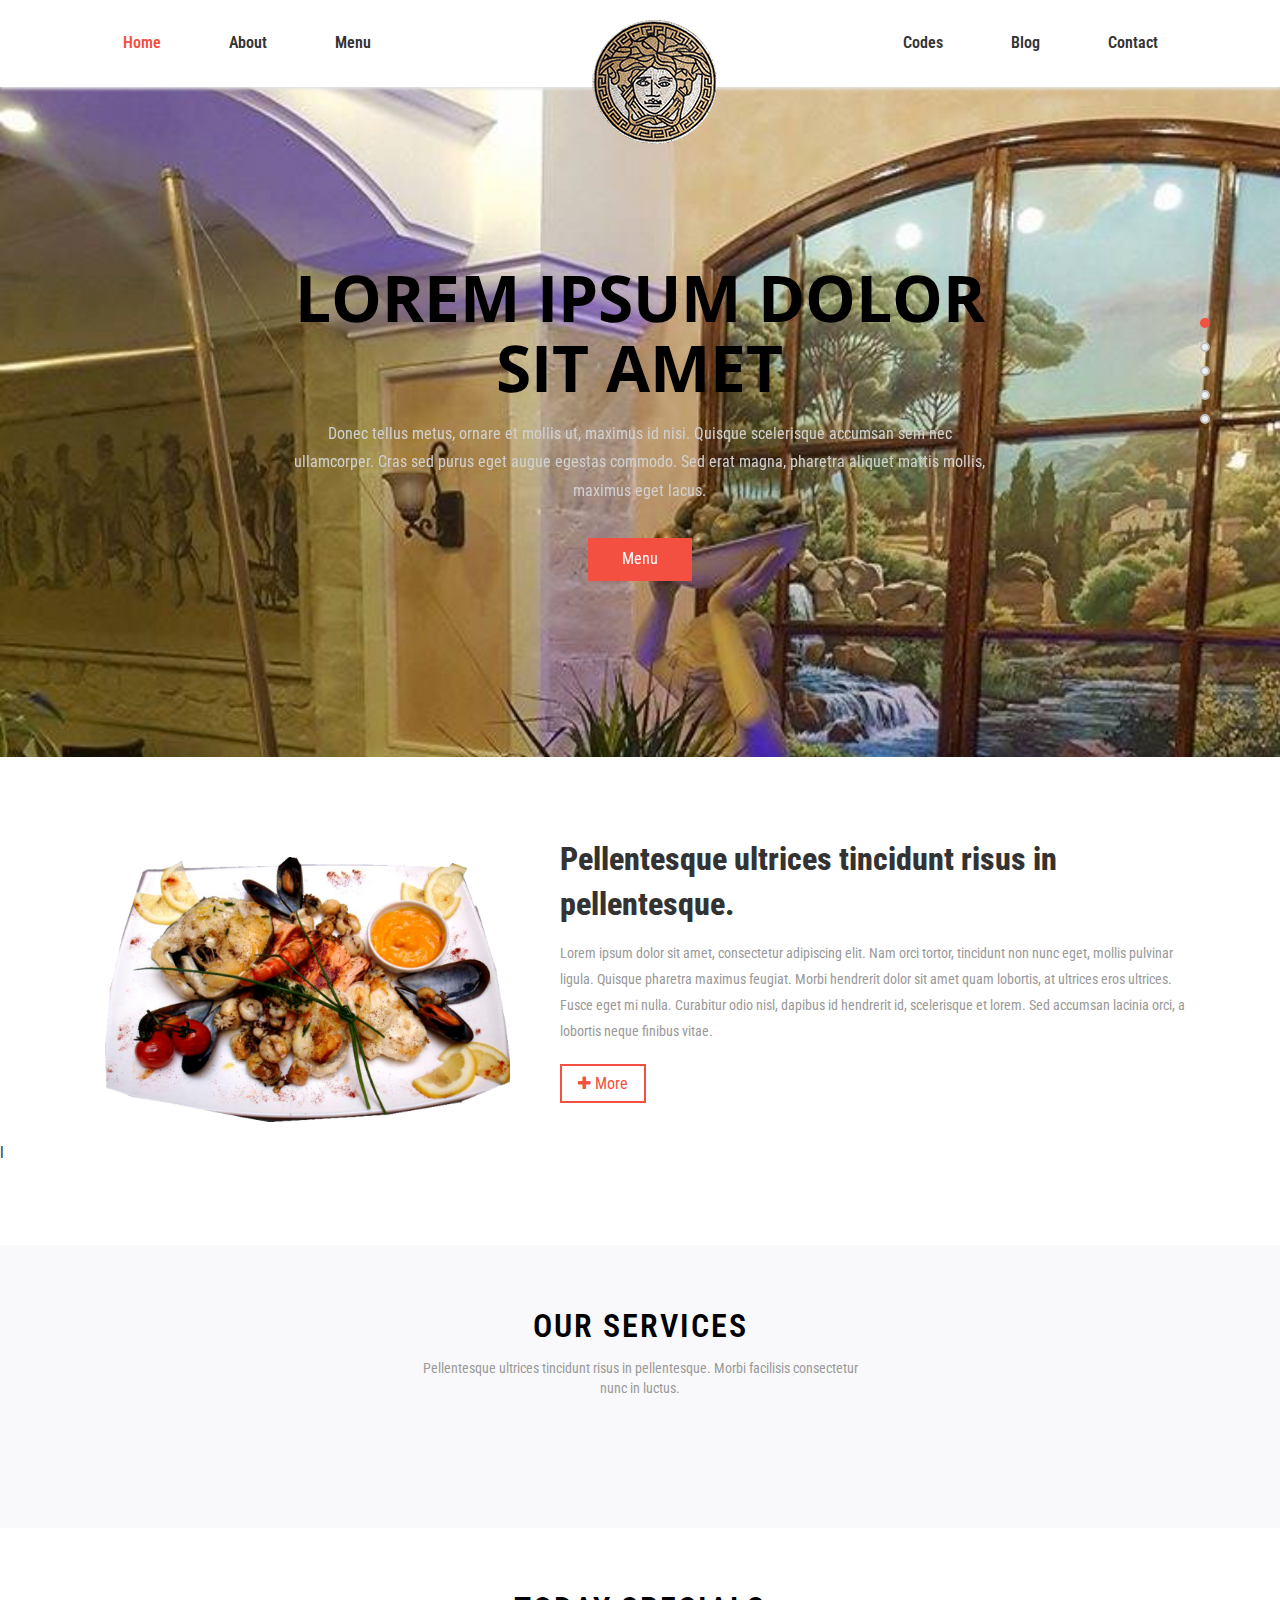
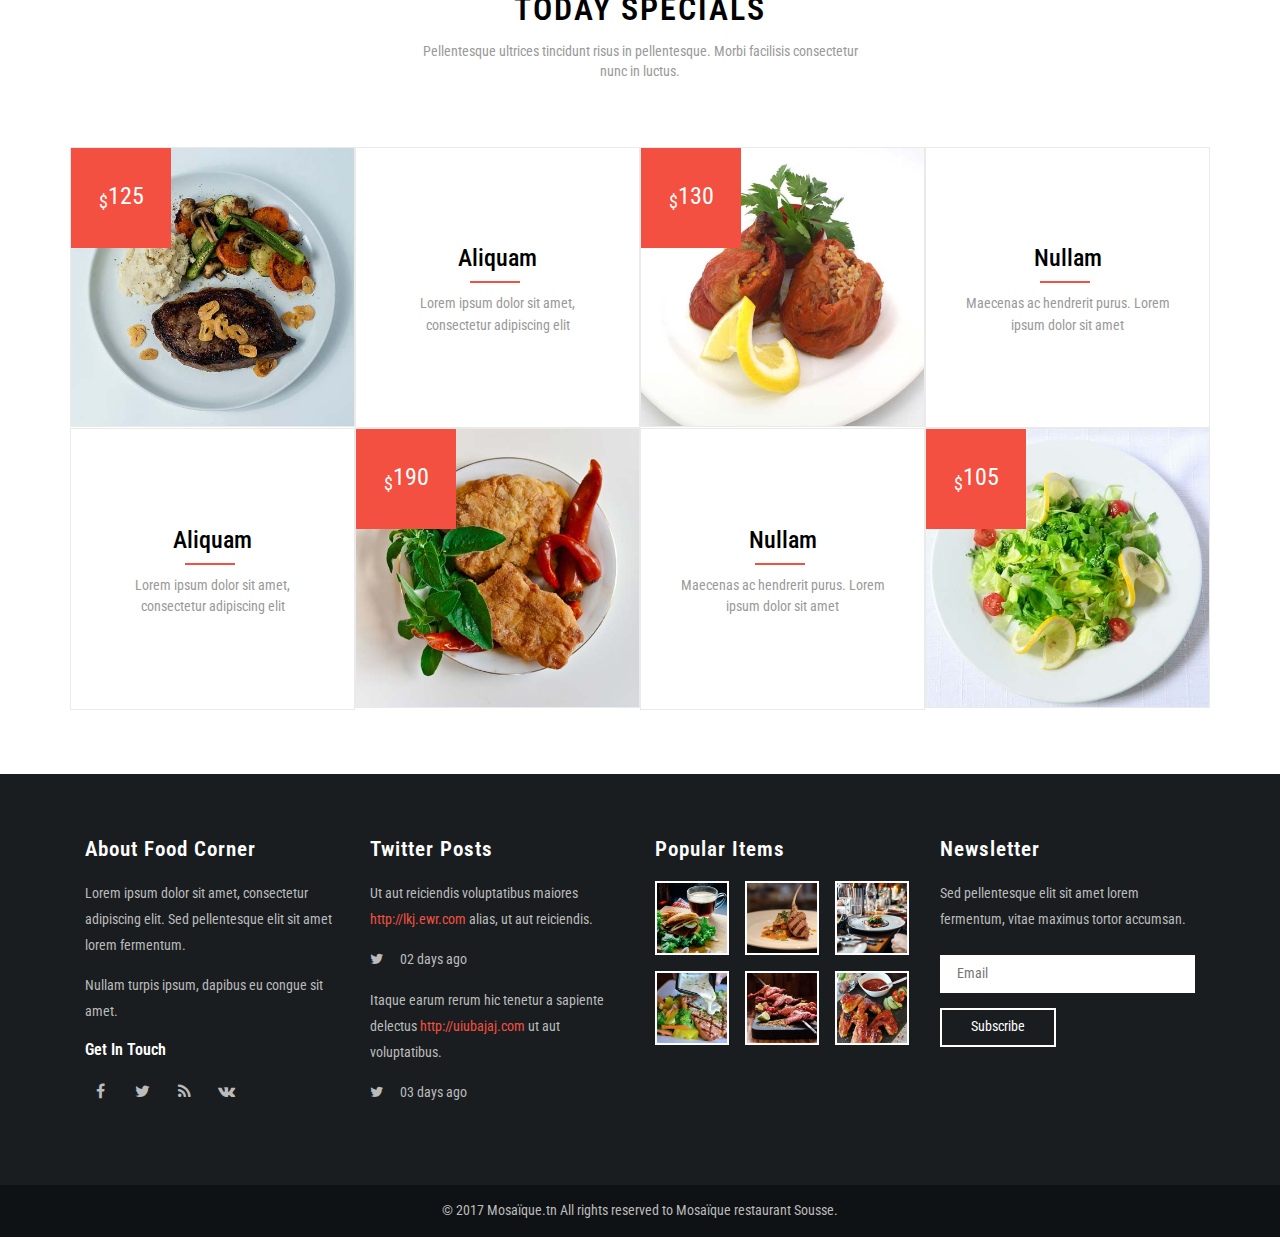
<file: index.html>
<!DOCTYPE html>
<html>
<head>
    <!-- page information -->
    <title>Mosaïque.tn | Accueil </title>
    <link rel="icon" type="image/png" href="favicon.png"/>
    <meta name="viewport" content="width=device-width, initial-scale=1">
    <meta http-equiv="Content-Type" content="text/html; charset=utf-8"/>

    <!-- page SEO/référencement  -->
    <meta name="robots" content="index, follow">
    <meta name="description"
          content="Restaurant le Mosaïque est un restaurant tunisien qui offre une cuisine traditionelle,
          specialité poisson et fruits de mer. pour plus d'informations veuillez  contacter
          num tel: 73 825 016 mail: contact@mosaïque.tn">
    <meta name="keywords" content="restaurant tunisie,restaurant specialite poisson , restaurant specialite tunisienne,
    fruit de mers tuninsie sousse,restaurant khezama,restaurant sousse,plat sousse, moule tunisie , restaurant la marina sousse,
    restaurant port el kantaoui, restaurant la marina sousse, reservation restaurant port el kantaoui,
    reservation restaurant tunisie, restaurent spécialité de fruits de mer, restaurant sousse, traiteur sousse,
    traiteur tunisie, commande traiteur tunisie, repas d'affaires tunisie, restaurant mariage tunisie, langoustes tunisie,
    poissons tunisie, cuisine tunisienne, cuisine européenne, tourisme port el kantaoui, tourisme tunisie">

    <!-- bootstrap-css -->
    <link type="text/css" href="css/bootstrap.min.css" rel="stylesheet" media="all"/>
    <!--// bootstrap-css -->
    <!-- css -->
    <link type="text/css" href="css/style.css" rel="stylesheet" media="all"/>
    <!-- font-awesome icons -->
    <link type="text/css" href="css/font-awesome.min.css" rel="stylesheet">
    <!-- //font-awesome icons -->
    <!-- font -->
    <link href='//fonts.googleapis.com/css?family=Open+Sans:400,300,300italic,400italic,600,600italic,700,700italic,800,800italic'
          rel='stylesheet' type='text/css'>
    <link href='//fonts.googleapis.com/css?family=Roboto+Condensed:400,700italic,700,400italic,300italic,300'
          rel='stylesheet' type='text/css'>
    <!-- //font -->
    <script type="application/x-javascript"> addEventListener("load", function () {
        setTimeout(hideURLbar, 0);
    }, false);

    function hideURLbar() {
        window.scrollTo(0, 1);
    } </script>
    <script src="js/jquery-3.2.1.min.js"></script>
    <script src="js/bootstrap.min.js"></script>
    <script>
        $(document).ready(function () {
            $("#owl-demo").owlCarousel({
                autoPlay: 3000, //Set AutoPlay to 3 seconds
                autoPlay: true,
                items: 4,
                itemsDesktop: [640, 5],
                itemsDesktopSmall: [414, 4]
            });
        });
    </script>
    <script src="js/SmoothScroll.min.js"></script>
</head>
<body>
<!-- banner -->
<div class="banner">
    <!--header-->
    <div class="header">
        <div class="logo">
            <a href="index.html"><img id="img-logo" src="images/logo_254x124.png" alt="logo restaurant Mosaïque"></a>
        </div>
        <div class="top-nav">
            <span class="menu"><img src="images/menu.png" alt=""/></span>
            <ul>
                <li><a class="active" href="index.html">Home</a></li>
                <li><a href="about.html">About</a></li>
                <li><a href="menu.html">Menu</a></li>
                <li><a href="codes.html">Codes</a></li>
                <li><a href="blog.html">Blog</a></li>
                <li><a href="contact.html">Contact</a></li>
            </ul>
            <!-- script-for-menu -->
            <script>
                $("span.menu").click(function () {
                    $(".top-nav ul").slideToggle("slow", function () {
                    });
                });
            </script>
            <!-- script-for-menu -->
        </div>
        <div class="clearfix"></div>
    </div>
    <!--//header-->
    <div class="banner-slider">
        <div class="container">
            <div class="slider">
                <div class="callbacks_container">
                    <ul class="rslides" id="slider4">
                        <li>
                            <div class="banner-info">
                                <h3>Lorem ipsum dolor sit amet</h3>
                                <p>Donec tellus metus, ornare et mollis ut, maximus id nisi. Quisque scelerisque
                                    accumsan sem nec ullamcorper. Cras sed purus eget augue egestas commodo. Sed erat
                                    magna, pharetra aliquet mattis mollis, maximus eget lacus. </p>
                                <a href="menu.html">Menu</a>
                            </div>
                        </li>
                        <li>
                            <div class="banner-info">
                                <h3>Fusce egestas purus in nulla</h3>
                                <p>Sed erat magna, pharetra aliquet mattis mollis, maximus eget lacus. Donec tellus
                                    metus, ornare et mollis ut, maximus id nisi. Quisque scelerisque accumsan sem nec
                                    ullamcorper. Cras sed purus eget augue egestas commodo. </p>
                                <a href="menu.html">Menu</a>
                            </div>
                        </li>
                        <li>
                            <div class="banner-info">
                                <h3>Duis faucibus dolor risus</h3>
                                <p>Quisque scelerisque accumsan sem nec ullamcorper. Donec tellus metus, ornare et
                                    mollis ut, maximus id nisi. Cras sed purus eget augue egestas commodo. Sed erat
                                    magna, pharetra aliquet mattis mollis, maximus eget lacus. </p>
                                <a href="menu.html">Menu</a>
                            </div>
                        </li>
                        <li>
                            <div class="banner-info">
                                <h3>bienvenue restaurant mosaique</h3>
                                <p>Donec tellus metus, ornare et mollis ut, maximus id nisi. Quisque scelerisque
                                    accumsan sem nec ullamcorper. Cras sed purus eget augue egestas commodo. Sed erat
                                    magna, pharetra aliquet mattis mollis, maximus eget lacus. </p>
                                <a href="menu.html">Menu</a>
                            </div>
                        </li>
                        <li>
                            <div class="banner-info">
                                <h3>Fusce egestas purus in nulla</h3>
                                <p>Sed erat magna, pharetra aliquet mattis mollis, maximus eget lacus. Donec tellus
                                    metus, ornare et mollis ut, maximus id nisi. Quisque scelerisque accumsan sem nec
                                    ullamcorper. Cras sed purus eget augue egestas commodo. </p>
                                <a href="menu.html">Menu</a>
                            </div>
                        </li>
                    </ul>
                </div>
                <script src="js/responsiveslides.min.js"></script>
                <script>
                    // You can also use "$(window).load(function() {"
                    $(function () {
                        // Slideshow 4
                        $("#slider4").responsiveSlides({
                            auto: true,
                            pager: true,
                            nav: false,
                            speed: 500,
                            namespace: "callbacks",
                            before: function () {
                                $('.events').append("<li>before event fired.</li>");
                            },
                            after: function () {
                                $('.events').append("<li>after event fired.</li>");
                            }
                        });

                    });
                </script>
                <!--banner Slider starts Here-->
            </div>
        </div>
    </div>
</div>
<!-- //banner -->

<!-- history -->
<div class="history">
    <div class="container">
        <div class="w3l-history-grids">
            <div class="col-md-5 w3l-history-left">
                <img src="images/plat/plat0.png" alt="" style="padding: 20px"/>
            </div>
            <div class="col-md-7 w3l-history-right">
                <h2>Pellentesque ultrices tincidunt risus in pellentesque.</h2>
                <p>Lorem ipsum dolor sit amet, consectetur adipiscing elit. Nam orci tortor, tincidunt non nunc eget,
                    mollis pulvinar ligula. Quisque pharetra maximus feugiat. Morbi hendrerit dolor sit amet quam
                    lobortis, at ultrices eros ultrices. Fusce eget mi nulla. Curabitur odio nisl, dapibus id hendrerit
                    id, scelerisque et lorem. Sed accumsan lacinia orci, a lobortis neque finibus vitae. </p>
                <a href="about.html"> <span class="fa fa-plus"> </span> More</a>
            </div>
            <div class="clearfix"></div>
        </div>
    </div>
    l
</div>
<!-- history -->

<!-- services -->
<div class="services">
    <div class="container">
        <div class="services-info">
            <h3>Our Services</h3>
            <p>Pellentesque ultrices tincidunt risus in pellentesque. Morbi facilisis consectetur nunc in luctus.</p>
        </div>
    </div>
    <div class="services-grids">
        <div id="owl-demo" class="owl-carousel owl-theme">
            <div class="item">
                <div class="services-grid-info">
                    <img src="images/s1.jpg" alt=""/>
                    <div class="services-grid-caption">
                        <i class="fa fa-cutlery" aria-hidden="true"></i>
                        <h4>Justo congue</h4>
                        <p>Fusce laoreet</p>
                    </div>
                </div>
            </div>
            <div class="item">
                <div class="services-grid-info">
                    <img src="images/s2.jpg" alt=""/>
                    <div class="services-grid-caption">
                        <i class="fa fa-cutlery" aria-hidden="true"></i>
                        <h4>Nulla facilisi</h4>
                        <p>Lorem ipsum</p>
                    </div>
                </div>
            </div>
            <div class="item">
                <div class="services-grid-info">
                    <img src="images/s3.jpg" alt=""/>
                    <div class="services-grid-caption">
                        <i class="fa fa-cutlery" aria-hidden="true"></i>
                        <h4>Aenean sed</h4>
                        <p>Nunc tincidunt</p>
                    </div>
                </div>
            </div>
            <div class="item">
                <div class="services-grid-info">
                    <img src="images/s4.jpg" alt=""/>
                    <div class="services-grid-caption">
                        <i class="fa fa-cutlery" aria-hidden="true"></i>
                        <h4>Justo congue</h4>
                        <p>Phasellus magna</p>
                    </div>
                </div>
            </div>
            <div class="item">
                <div class="services-grid-info">
                    <img src="images/s5.jpg" alt=""/>
                    <div class="services-grid-caption">
                        <i class="fa fa-cutlery" aria-hidden="true"></i>
                        <h4>Justo congue</h4>
                        <p>Fusce laoreet</p>
                    </div>
                </div>
            </div>
            <div class="item">
                <div class="services-grid-info">
                    <img src="images/s6.jpg" alt=""/>
                    <div class="services-grid-caption">
                        <i class="fa fa-cutlery" aria-hidden="true"></i>
                        <h4>Nulla facilisi</h4>
                        <p>Lorem ipsum</p>
                    </div>
                </div>
            </div>
            <div class="item">
                <div class="services-grid-info">
                    <img src="images/s7.jpg" alt=""/>
                    <div class="services-grid-caption">
                        <i class="fa fa-cutlery" aria-hidden="true"></i>
                        <h4>Aenean sed</h4>
                        <p>Nunc tincidunt</p>
                    </div>
                </div>
            </div>
            <div class="item">
                <div class="services-grid-info">
                    <img src="images/s1.jpg" alt=""/>
                    <div class="services-grid-caption">
                        <i class="fa fa-cutlery" aria-hidden="true"></i>
                        <h4>Justo congue</h4>
                        <p>Phasellus magna</p>
                    </div>
                </div>
            </div>
        </div>
    </div>
</div>
<!-- //services -->

<!-- special -->
<div class="special">
    <div class="container">
        <div class="services-info">
            <h3>Today Specials</h3>
            <p>Pellentesque ultrices tincidunt risus in pellentesque. Morbi facilisis consectetur nunc in luctus.</p>
        </div>
        <div class="special-grids">
            <div class="col-md-6 w3l-special-grid">
                <div class="col-md-6 w3ls-special-img">
                    <div class="wpf-demo-6">
                        <div class="w3ls-special-text">
                            <p><sub>$</sub>125</p>
                        </div>
                        <figcaption class="view-caption">
                            <h4>Lorem ipsum dolor sit amet</h4>
                            <a href="menu.html">Menu</a>
                        </figcaption>
                    </div>
                </div>
                <div class="col-md-6 agileits-special-info">
                    <h4>Aliquam</h4>
                    <p>Lorem ipsum dolor sit amet, consectetur adipiscing elit</p>
                </div>
                <div class="clearfix"></div>
            </div>
            <div class="col-md-6 w3l-special-grid">
                <div class="col-md-6 w3ls-special-img wthree-img">
                    <div class="wpf-demo-6">
                        <div class="w3ls-special-text">
                            <p><sub>$</sub>130</p>
                        </div>
                        <figcaption class="view-caption">
                            <h4>Lorem ipsum dolor sit amet</h4>
                            <a href="menu.html">Menu</a>
                        </figcaption>
                    </div>
                </div>
                <div class="col-md-6 agileits-special-info">
                    <h4>Nullam</h4>
                    <p>Maecenas ac hendrerit purus. Lorem ipsum dolor sit amet</p>
                </div>
                <div class="clearfix"></div>
            </div>
            <div class="col-md-6 w3l-special-grid">
                <div class="col-md-6 agileits-special-info">
                    <h4>Aliquam</h4>
                    <p>Lorem ipsum dolor sit amet, consectetur adipiscing elit</p>
                </div>
                <div class="col-md-6 w3ls-special-img wthree-img2">
                    <div class="wpf-demo-6">
                        <div class="w3ls-special-text">
                            <p><sub>$</sub>190</p>
                        </div>
                        <figcaption class="view-caption">
                            <h4>Lorem ipsum dolor sit amet</h4>
                            <a href="menu.html">Menu</a>
                        </figcaption>
                    </div>
                </div>
                <div class="clearfix"></div>
            </div>
            <div class="col-md-6 w3l-special-grid">
                <div class="col-md-6 agileits-special-info">
                    <h4>Nullam</h4>
                    <p>Maecenas ac hendrerit purus. Lorem ipsum dolor sit amet</p>
                </div>
                <div class="col-md-6 w3ls-special-img wthree-img3">
                    <div class="wpf-demo-6">
                        <div class="w3ls-special-text">
                            <p><sub>$</sub>105</p>
                        </div>
                        <figcaption class="view-caption">
                            <h4>Lorem ipsum dolor sit amet</h4>
                            <a href="menu.html">Menu</a>
                        </figcaption>
                    </div>
                </div>
                <div class="clearfix"></div>
            </div>
            <div class="clearfix"></div>
        </div>
    </div>
</div>
<!-- //special -->
<!-- footer -->
<div class="footer">
    <div class="container">
        <div class="agile-footer-grids">
            <div class="col-md-3 agile-footer-grid">
                <h4>About Food Corner</h4>
                <p>Lorem ipsum dolor sit amet, consectetur adipiscing elit. Sed pellentesque elit sit amet lorem
                    fermentum.<span>Nullam turpis ipsum, dapibus eu congue sit amet.</span></p>
                <h5>Get In Touch
                    <h5>
                        <div class="agileinfo-social-grids">
                            <ul>
                                <li><a href="#"><i class="fa fa-facebook"></i></a></li>
                                <li><a href="#"><i class="fa fa-twitter"></i></a></li>
                                <li><a href="#"><i class="fa fa-rss"></i></a></li>
                                <li><a href="#"><i class="fa fa-vk"></i></a></li>
                            </ul>
                        </div>
            </div>
            <div class="col-md-3 agile-footer-grid">
                <h4>Twitter Posts</h4>
                <ul class="w3agile_footer_grid_list">
                    <li>Ut aut reiciendis voluptatibus maiores <a href="#">http://lkj.ewr.com</a> alias, ut aut
                        reiciendis.
                        <span><i class="fa fa-twitter" aria-hidden="true"></i> 02 days ago</span></li>
                    <li>Itaque earum rerum hic tenetur a sapiente delectus <a href="#">http://uiubajaj.com</a> ut aut
                        voluptatibus.<span><i class="fa fa-twitter" aria-hidden="true"></i> 03 days ago</span></li>
                </ul>
            </div>
            <div class="col-md-3 agile-footer-grid">
                <h4>Popular Items</h4>
                <div class="popular-grids">
                    <div class="popular-grid">
                        <a href="single.html"><img src="images/s1.jpg" alt=""/></a>
                    </div>
                    <div class="popular-grid">
                        <a href="single.html"><img src="images/s2.jpg" alt=""/></a>
                    </div>
                    <div class="popular-grid">
                        <a href="single.html"><img src="images/s3.jpg" alt=""/></a>
                    </div>
                    <div class="clearfix"></div>
                </div>
                <div class="popular-grids">
                    <div class="popular-grid">
                        <a href="single.html"><img src="images/s5.jpg" alt=""/></a>
                    </div>
                    <div class="popular-grid">
                        <a href="single.html"><img src="images/s6.jpg" alt=""/></a>
                    </div>
                    <div class="popular-grid">
                        <a href="single.html"><img src="images/s7.jpg" alt=""/></a>
                    </div>
                    <div class="clearfix"></div>
                </div>
            </div>
            <div class="col-md-3 agile-footer-grid">
                <h4>Newsletter</h4>
                <p>Sed pellentesque elit sit amet lorem fermentum, vitae maximus tortor accumsan.</p>
                <form action="#" method="post">
                    <input type="email" name="Email" placeholder="Email" required="">
                    <input type="submit" value="Subscribe">
                </form>
            </div>
            <div class="clearfix"></div>
        </div>
    </div>
</div>
<!-- //footer -->
<!-- agileits-copyright -->
<div class="agileits-copyright">
    <div class="container">
        <p>© 2017 Mosaïque.tn All rights reserved to Mosaïque restaurant Sousse.</p>
    </div>
</div>
<!-- //agileits-copyright -->
<script src="js/owl.carousel.min.js"></script>
</body>
</html>
</file>
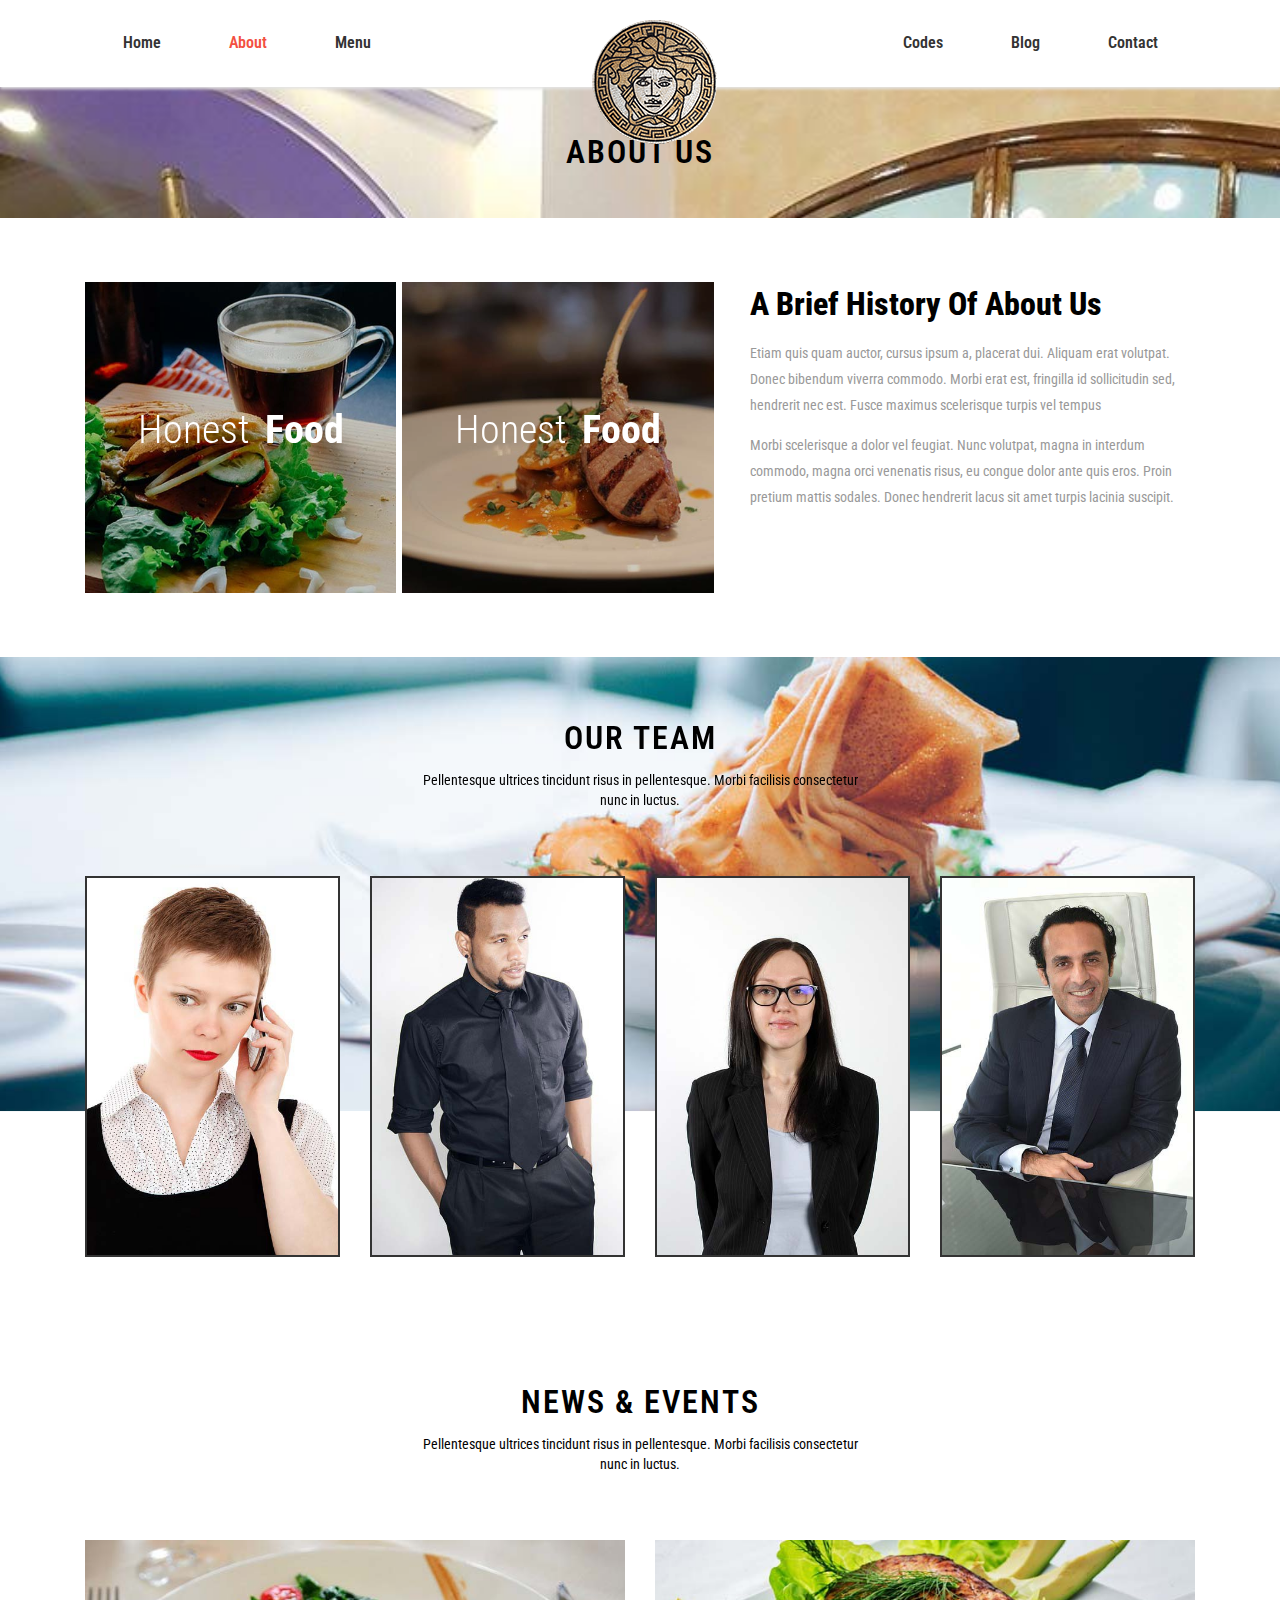
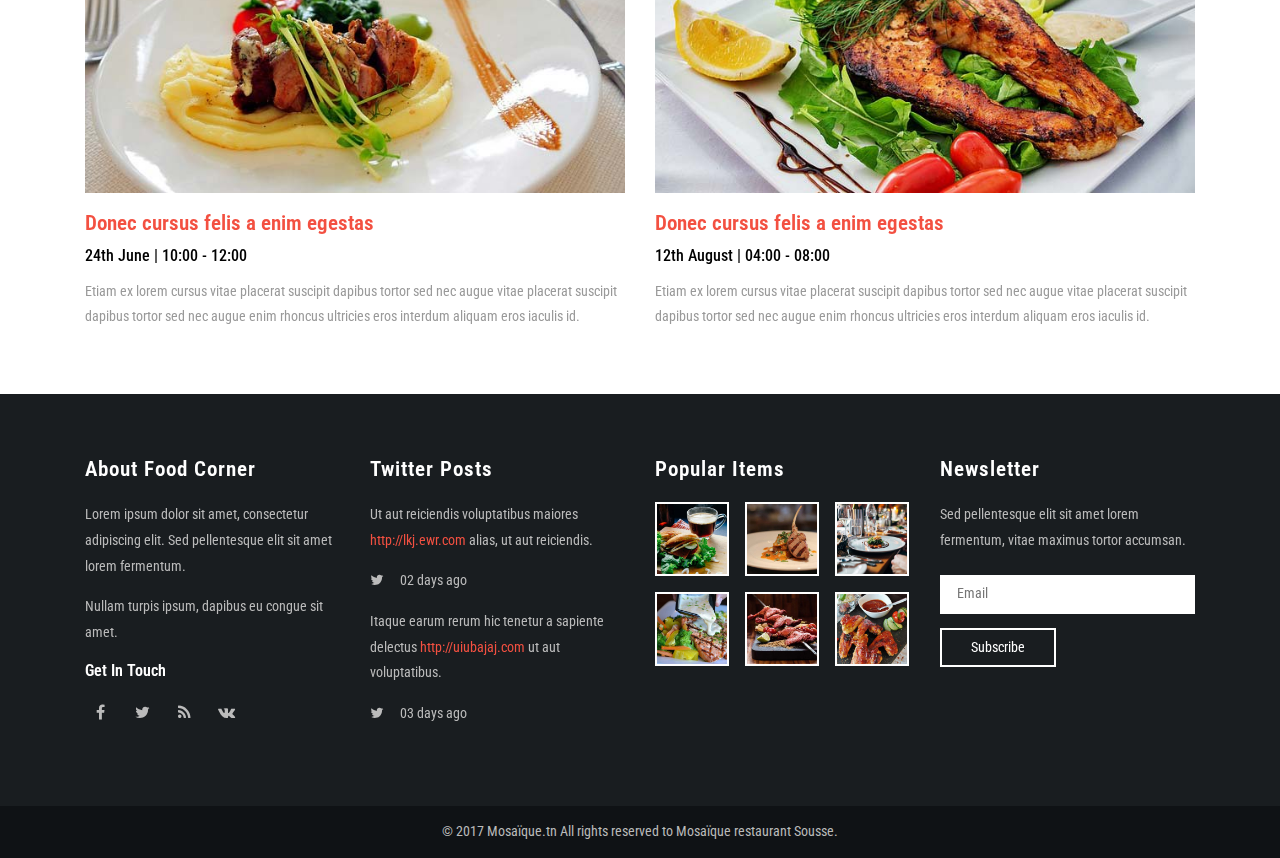
<file: about.html>
<!--A Design by W3layouts
Author: W3layout
Author URL: http://w3layouts.com
License: Creative Commons Attribution 3.0 Unported
License URL: http://creativecommons.org/licenses/by/3.0/
-->
<!DOCTYPE html>
<html>
<head>
  <title>Mosaïque.tn | About </title>
  <link rel="icon" type="image/png" href="favicon.png"/>

  <link rel="icon" type="image/png" href="favicon.png"/>
  <meta name="viewport" content="width=device-width, initial-scale=1">
  <meta http-equiv="Content-Type" content="text/html; charset=utf-8"/>
  <meta name="keywords" content="Food Corner Responsive web template, Bootstrap Web Templates, Flat Web Templates, Android Compatible web template, Smartphone Compatible web template, free webdesigns for Nokia, Samsung, LG, SonyEricsson, Motorola web design"/>
  <script type="application/x-javascript"> addEventListener("load", function () {
    setTimeout(hideURLbar, 0);
  }, false);

  function hideURLbar() {
    window.scrollTo(0, 1);
  } </script>
  <!-- bootstrap-css -->
  <link href="css/bootstrap.min.css" rel="stylesheet" type="text/css" media="all"/>
  <!--// bootstrap-css -->
  <!-- css -->
  <link rel="stylesheet" href="css/style.css" type="text/css" media="all"/>
  <!-- font-awesome icons -->
  <link href="css/font-awesome.min.css" rel="stylesheet">
  <!-- //font-awesome icons -->
  <!-- font -->
  <link href='//fonts.googleapis.com/css?family=Open+Sans:400,300,300italic,400italic,600,600italic,700,700italic,800,800italic' rel='stylesheet' type='text/css'>
  <link href='//fonts.googleapis.com/css?family=Roboto+Condensed:400,700italic,700,400italic,300italic,300' rel='stylesheet' type='text/css'>
  <!-- //font -->
  <script src="js/jquery-3.2.1.min.js"></script>
  <script src="js/bootstrap.min.js"></script>
  <script src="js/SmoothScroll.min.js"></script>
</head>
<body>
<!-- banner -->
<div class="banner about-bg">
  <!--header-->
  <div class="header">
    <div class="logo">
      <a href="index.html"><img id="img-logo" src="images/logo_254x124.png" alt="logo restaurant Mosaïque"></a>
    </div>
    <div class="top-nav">
      <span class="menu"><img src="images/menu.png" alt=""/></span>
      <ul>
        <li><a href="index.html">Home</a></li>
        <li><a class="active" href="about.html">About</a></li>
        <li><a href="menu.html">Menu</a></li>
        <li><a href="codes.html">Codes</a></li>
        <li><a href="blog.html">Blog</a></li>
        <li><a href="contact.html">Contact</a></li>
      </ul>
      <!-- script-for-menu -->
      <script>
        $("span.menu").click(function () {
          $(".top-nav ul").slideToggle("slow", function () {
          });
        });
      </script>
      <!-- script-for-menu -->
    </div>
    <div class="clearfix"></div>
  </div>
  <!--//header-->
  <div class="about-heading">
    <h2>About US</h2>
  </div>
</div>
<!-- //banner -->

<!-- about-top -->
<div class="agile-about-top">
  <div class="container">
    <div class="about-section">
      <div class="col-md-7 ab-left">
        <div class="grid">
          <div class="h-f">
            <figure class="effect-jazz">
              <img src="images/s1.jpg" alt="img25">
              <figcaption>
                <h4>Honest <span>Food</span></h4>
                <p>Etiam quis quam auctor, cursus ipsum a, placerat dui.</p>
              </figcaption>
            </figure>

          </div>
          <div class="h-f">
            <figure class="effect-jazz">
              <img src="images/s2.jpg" alt="img25">
              <figcaption>
                <h4>Honest <span>Food</span></h4>
                <p>Etiam quis quam auctor, cursus ipsum a, placerat dui.</p>

              </figcaption>
            </figure>

          </div>
          <div class="clearfix"></div>
        </div>
      </div>
      <div class="col-md-5 ab-text">
        <h3>A brief history of about us</h3>
        <p>Etiam quis quam auctor, cursus ipsum a, placerat dui. Aliquam erat volutpat. Donec bibendum viverra commodo. Morbi erat est, fringilla id sollicitudin sed, hendrerit nec est. Fusce maximus scelerisque turpis vel tempus
          <span>Morbi scelerisque a dolor vel feugiat. Nunc volutpat, magna in interdum commodo, magna orci venenatis risus, eu congue dolor ante quis eros. Proin pretium mattis sodales. Donec hendrerit lacus sit amet turpis lacinia suscipit.</span></p>
      </div>
      <div class="clearfix"></div>
    </div>
  </div>
</div>
<!-- //about-top -->

<!-- team -->
<div class="jarallax team">
  <div class="container">
    <div class="team-heading">
      <h3>Our Team</h3>
      <p>Pellentesque ultrices tincidunt risus in pellentesque. Morbi facilisis consectetur nunc in luctus.</p>
    </div>
    <div class="agileits-team-grids">
      <div class="col-md-3 agileits-team-grid">
        <div class="team-info">
          <img src="images/t1.jpg" alt=""/>
          <div class="team-caption">
            <h4>Justo congue</h4>
            <p>Fusce laoreet</p>
            <ul>
              <li><a href="#"><i class="fa fa-facebook"></i></a></li>
              <li><a href="#"><i class="fa fa-twitter"></i></a></li>
              <li><a href="#"><i class="fa fa-rss"></i></a></li>
            </ul>
          </div>
        </div>
      </div>
      <div class="col-md-3 agileits-team-grid">
        <div class="team-info">
          <img src="images/t2.jpg" alt=""/>
          <div class="team-caption">
            <h4>Justo congue</h4>
            <p>Fusce laoreet</p>
            <ul>
              <li><a href="#"><i class="fa fa-facebook"></i></a></li>
              <li><a href="#"><i class="fa fa-twitter"></i></a></li>
              <li><a href="#"><i class="fa fa-rss"></i></a></li>
            </ul>
          </div>
        </div>
      </div>
      <div class="col-md-3 agileits-team-grid">
        <div class="team-info">
          <img src="images/t3.jpg" alt=""/>
          <div class="team-caption">
            <h4>Justo congue</h4>
            <p>Fusce laoreet</p>
            <ul>
              <li><a href="#"><i class="fa fa-facebook"></i></a></li>
              <li><a href="#"><i class="fa fa-twitter"></i></a></li>
              <li><a href="#"><i class="fa fa-rss"></i></a></li>
            </ul>
          </div>
        </div>
      </div>
      <div class="col-md-3 agileits-team-grid">
        <div class="team-info">
          <img src="images/t4.jpg" alt=""/>
          <div class="team-caption">
            <h4>Justo congue</h4>
            <p>Fusce laoreet</p>
            <ul>
              <li><a href="#"><i class="fa fa-facebook"></i></a></li>
              <li><a href="#"><i class="fa fa-twitter"></i></a></li>
              <li><a href="#"><i class="fa fa-rss"></i></a></li>
            </ul>
          </div>
        </div>
      </div>
      <div class="clearfix"></div>
    </div>
  </div>
</div>
<!-- //team -->

<!-- events -->
<div class="events">
  <div class="container">
    <div class="team-heading">
      <h3>News & Events</h3>
      <p>Pellentesque ultrices tincidunt risus in pellentesque. Morbi facilisis consectetur nunc in luctus.</p>
    </div>
    <div class="w3l-event-grids">
      <div class="col-md-6 w3l-event-grid">
        <div class="w3l-event-img">
          <a href="single.html"><img src="images/e1.jpg" alt=""/></a>
        </div>
        <div class="news-grid-info">
          <a href="single.html">Donec cursus felis a enim egestas</a>
          <h5>24th June | 10:00 - 12:00</h5>
          <p>Etiam ex lorem cursus vitae placerat suscipit dapibus tortor sed nec augue vitae placerat suscipit dapibus tortor sed nec augue enim rhoncus ultricies eros interdum aliquam eros iaculis id.</p>
        </div>
      </div>
      <div class="col-md-6 w3l-event-grid">
        <div class="w3l-event-img">
          <a href="single.html"><img src="images/e2.jpg" alt=""/></a>
        </div>
        <div class="news-grid-info">
          <a href="single.html">Donec cursus felis a enim egestas</a>
          <h5>12th August | 04:00 - 08:00</h5>
          <p>Etiam ex lorem cursus vitae placerat suscipit dapibus tortor sed nec augue vitae placerat suscipit dapibus tortor sed nec augue enim rhoncus ultricies eros interdum aliquam eros iaculis id.</p>
        </div>
      </div>
      <div class="clearfix"></div>
    </div>
  </div>
</div>
<!-- //events -->
<!-- footer -->
<div class="footer">
  <div class="container">
    <div class="agile-footer-grids">
      <div class="col-md-3 agile-footer-grid">
        <h4>About Food Corner</h4>
        <p>Lorem ipsum dolor sit amet, consectetur adipiscing elit. Sed pellentesque elit sit amet lorem fermentum.<span>Nullam turpis ipsum, dapibus eu congue sit amet.</span></p>
        <h5>Get In Touch
          <h5>
            <div class="agileinfo-social-grids">
              <ul>
                <li><a href="#"><i class="fa fa-facebook"></i></a></li>
                <li><a href="#"><i class="fa fa-twitter"></i></a></li>
                <li><a href="#"><i class="fa fa-rss"></i></a></li>
                <li><a href="#"><i class="fa fa-vk"></i></a></li>
              </ul>
            </div>
      </div>
      <div class="col-md-3 agile-footer-grid">
        <h4>Twitter Posts</h4>
        <ul class="w3agile_footer_grid_list">
          <li>Ut aut reiciendis voluptatibus maiores <a href="#">http://lkj.ewr.com</a> alias, ut aut reiciendis.
            <span><i class="fa fa-twitter" aria-hidden="true"></i> 02 days ago</span></li>
          <li>Itaque earum rerum hic tenetur a sapiente delectus <a href="#">http://uiubajaj.com</a> ut aut
            voluptatibus.<span><i class="fa fa-twitter" aria-hidden="true"></i> 03 days ago</span></li>
        </ul>
      </div>
      <div class="col-md-3 agile-footer-grid">
        <h4>Popular Items</h4>
        <div class="popular-grids">
          <div class="popular-grid">
            <a href="single.html"><img src="images/s1.jpg" alt=""/></a>
          </div>
          <div class="popular-grid">
            <a href="single.html"><img src="images/s2.jpg" alt=""/></a>
          </div>
          <div class="popular-grid">
            <a href="single.html"><img src="images/s3.jpg" alt=""/></a>
          </div>
          <div class="clearfix"></div>
        </div>
        <div class="popular-grids">
          <div class="popular-grid">
            <a href="single.html"><img src="images/s5.jpg" alt=""/></a>
          </div>
          <div class="popular-grid">
            <a href="single.html"><img src="images/s6.jpg" alt=""/></a>
          </div>
          <div class="popular-grid">
            <a href="single.html"><img src="images/s7.jpg" alt=""/></a>
          </div>
          <div class="clearfix"></div>
        </div>
      </div>
      <div class="col-md-3 agile-footer-grid">
        <h4>Newsletter</h4>
        <p>Sed pellentesque elit sit amet lorem fermentum, vitae maximus tortor accumsan.</p>
        <form action="#" method="post">
          <input type="email" name="Email" placeholder="Email" required="">
          <input type="submit" value="Subscribe">
        </form>
      </div>
      <div class="clearfix"></div>
    </div>
  </div>
</div>
<!-- //footer -->
<!-- agileits-copyright -->
<div class="agileits-copyright">
  <div class="container">
    <p>© 2017 Mosaïque.tn All rights reserved to Mosaïque restaurant Sousse.</p>
  </div>
</div>
<!-- //agileits-copyright -->
<script src="js/jarallax.min.js"></script>
<script type="text/javascript">
  /* init Jarallax */
  $('.jarallax').jarallax({
    speed: 0.5,
    imgWidth: 1366,
    imgHeight: 768
  })
</script>
</body>
</html>
</file>
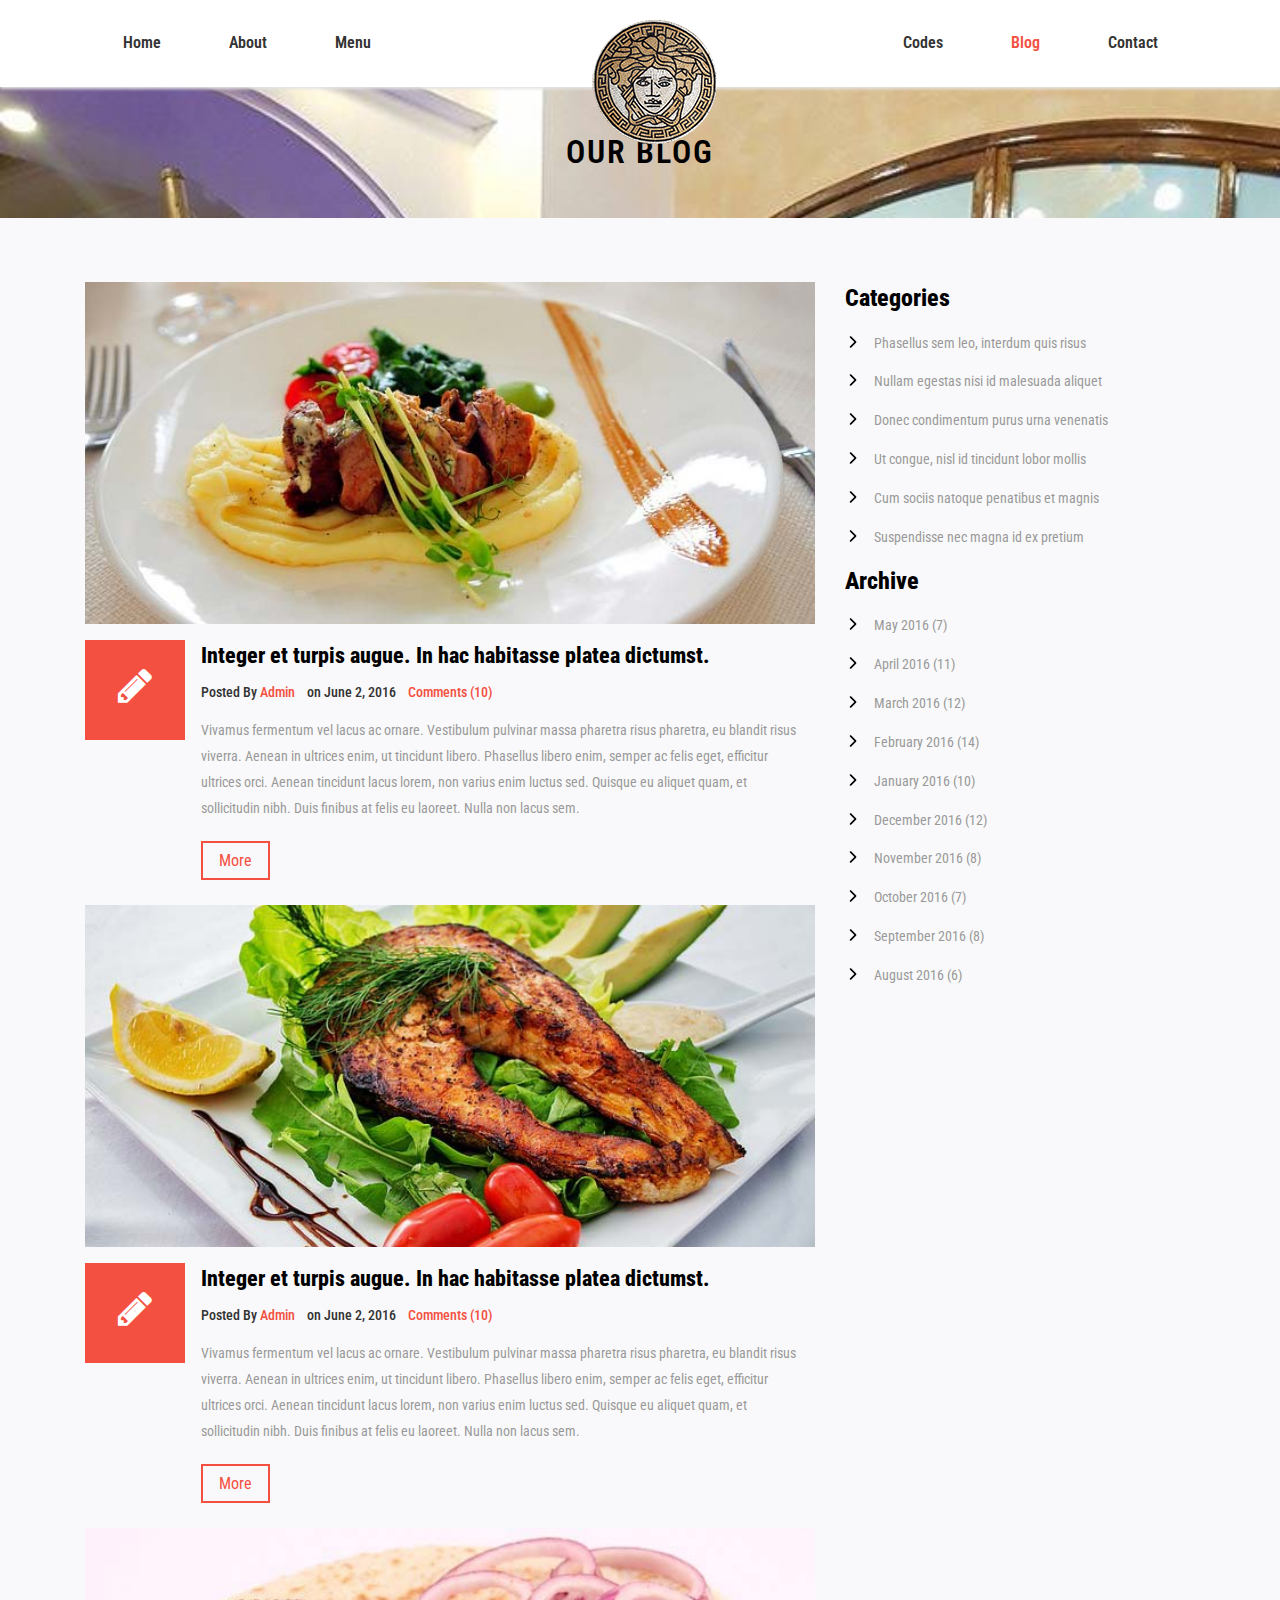
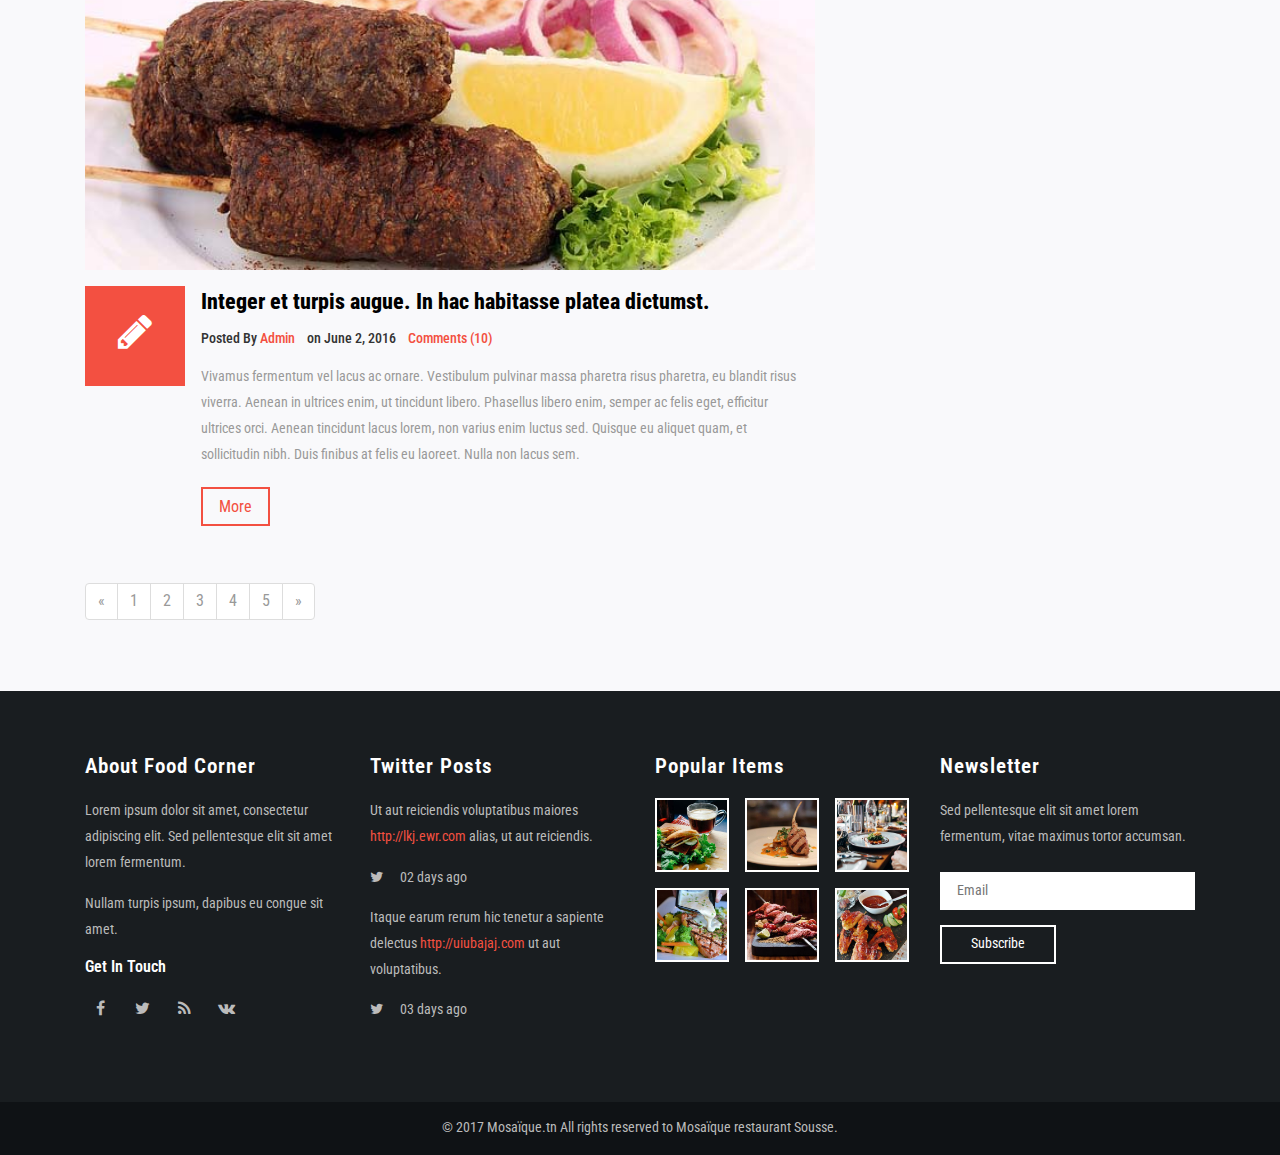
<file: blog.html>
<!--A Design by W3layouts
Author: W3layout
Author URL: http://w3layouts.com
License: Creative Commons Attribution 3.0 Unported
License URL: http://creativecommons.org/licenses/by/3.0/
-->
<!DOCTYPE html>
<html>
<head>
  <title>Mosaïque.tn | Blog </title>
  <link rel="icon" type="image/png" href="favicon.png"/>

  <meta name="viewport" content="width=device-width, initial-scale=1">
  <meta http-equiv="Content-Type" content="text/html; charset=utf-8"/>
  <meta name="keywords" content="Food Corner Responsive web template, Bootstrap Web Templates, Flat Web Templates, Android Compatible web template, Smartphone Compatible web template, free webdesigns for Nokia, Samsung, LG, SonyEricsson, Motorola web design"/>
  <script type="application/x-javascript"> addEventListener("load", function () {
    setTimeout(hideURLbar, 0);
  }, false);

  function hideURLbar() {
    window.scrollTo(0, 1);
  } </script>
  <!-- bootstrap-css -->
  <link href="css/bootstrap.min.css" rel="stylesheet" type="text/css" media="all"/>
  <!--// bootstrap-css -->
  <!-- css -->
  <link rel="stylesheet" href="css/style.css" type="text/css" media="all"/>
  <!-- font-awesome icons -->
  <link href="css/font-awesome.min.css" rel="stylesheet">
  <!-- //font-awesome icons -->
  <!-- font -->
  <link href='//fonts.googleapis.com/css?family=Open+Sans:400,300,300italic,400italic,600,600italic,700,700italic,800,800italic' rel='stylesheet' type='text/css'>
  <link href='//fonts.googleapis.com/css?family=Roboto+Condensed:400,700italic,700,400italic,300italic,300' rel='stylesheet' type='text/css'>
  <!-- //font -->
  <script src="js/jquery-3.2.1.min.js"></script>
  <script src="js/bootstrap.min.js"></script>
  <script src="js/SmoothScroll.min.js"></script>
</head>
<body>
<!-- banner -->
<div class="banner about-bg">
  <!--header-->
  <div class="header">
    <div class="logo">
      <a href="index.html"><img id="img-logo" src="images/logo_254x124.png" alt="logo restaurant Mosaïque"></a>
    </div>
    <div class="top-nav">
      <span class="menu"><img src="images/menu.png" alt=""/></span>
      <ul>
        <li><a href="index.html">Home</a></li>
        <li><a href="about.html">About</a></li>
        <li><a href="menu.html">Menu</a></li>
        <li><a href="codes.html">Codes</a></li>
        <li><a class="active" href="blog.html">Blog</a></li>
        <li><a href="contact.html">Contact</a></li>
      </ul>
      <!-- script-for-menu -->
      <script>
        $("span.menu").click(function () {
          $(".top-nav ul").slideToggle("slow", function () {
          });
        });
      </script>
      <!-- script-for-menu -->
    </div>
    <div class="clearfix"></div>
  </div>
  <!--//header-->
  <div class="about-heading">
    <h2>Our Blog</h2>
  </div>
</div>
<!-- //banner -->

<div class="blog">
  <div class="container">
    <div class="agile-blog-grids">
      <div class="col-md-8 agile-blog-grid-left">
        <div class="agile-blog-grid">
          <div class="agile-blog-grid-left-img">
            <a href="single.html"><img src="images/e1.jpg" alt=""/></a>
          </div>
          <div class="blog-left-grids">
            <div class="blog-left-left">
              <i class="fa fa-pencil" aria-hidden="true"></i>
            </div>
            <div class="blog-left-right">
              <div class="blog-left-right-top">
                <h4><a href="single.html">Integer et turpis augue. In hac habitasse platea dictumst.</a></h4>
                <p>Posted By <a href="#">Admin</a> &nbsp;&nbsp; on June 2, 2016 &nbsp;&nbsp; <a href="#">Comments (10)</a></p>
              </div>
              <div class="blog-left-right-bottom">
                <p>Vivamus fermentum vel lacus ac ornare. Vestibulum pulvinar massa pharetra risus pharetra, eu blandit risus viverra. Aenean in ultrices enim, ut tincidunt libero. Phasellus libero enim, semper ac felis eget, efficitur ultrices orci. Aenean tincidunt lacus lorem, non varius enim luctus sed. Quisque eu aliquet quam, et sollicitudin nibh. Duis finibus at felis eu laoreet. Nulla non lacus sem.</p>
                <a href="single.html">More</a>
              </div>
            </div>
            <div class="clearfix"></div>
          </div>
        </div>
        <div class="agile-blog-grid">
          <div class="agile-blog-grid-left-img">
            <a href="single.html"><img src="images/e2.jpg" alt=""/></a>
          </div>
          <div class="blog-left-grids">
            <div class="blog-left-left">
              <i class="fa fa-pencil" aria-hidden="true"></i>
            </div>
            <div class="blog-left-right">
              <div class="blog-left-right-top">
                <h4><a href="single.html">Integer et turpis augue. In hac habitasse platea dictumst.</a></h4>
                <p>Posted By <a href="#">Admin</a> &nbsp;&nbsp; on June 2, 2016 &nbsp;&nbsp; <a href="#">Comments (10)</a></p>
              </div>
              <div class="blog-left-right-bottom">
                <p>Vivamus fermentum vel lacus ac ornare. Vestibulum pulvinar massa pharetra risus pharetra, eu blandit risus viverra. Aenean in ultrices enim, ut tincidunt libero. Phasellus libero enim, semper ac felis eget, efficitur ultrices orci. Aenean tincidunt lacus lorem, non varius enim luctus sed. Quisque eu aliquet quam, et sollicitudin nibh. Duis finibus at felis eu laoreet. Nulla non lacus sem.</p>
                <a href="single.html">More</a>
              </div>
            </div>
            <div class="clearfix"></div>
          </div>
        </div>

        <div class="agile-blog-grid">
          <div class="agile-blog-grid-left-img">
            <a href="single.html"><img src="images/e3.jpg" alt=""/></a>
          </div>
          <div class="blog-left-grids">
            <div class="blog-left-left">
              <i class="fa fa-pencil" aria-hidden="true"></i>
            </div>
            <div class="blog-left-right">
              <div class="blog-left-right-top">
                <h4><a href="single.html">Integer et turpis augue. In hac habitasse platea dictumst.</a></h4>
                <p>Posted By <a href="#">Admin</a> &nbsp;&nbsp; on June 2, 2016 &nbsp;&nbsp; <a href="#">Comments (10)</a></p>
              </div>
              <div class="blog-left-right-bottom">
                <p>Vivamus fermentum vel lacus ac ornare. Vestibulum pulvinar massa pharetra risus pharetra, eu blandit risus viverra. Aenean in ultrices enim, ut tincidunt libero. Phasellus libero enim, semper ac felis eget, efficitur ultrices orci. Aenean tincidunt lacus lorem, non varius enim luctus sed. Quisque eu aliquet quam, et sollicitudin nibh. Duis finibus at felis eu laoreet. Nulla non lacus sem.</p>
                <a href="single.html">More</a>
              </div>
            </div>
            <div class="clearfix"></div>
          </div>
        </div>
        <nav>
          <ul class="pagination">
            <li>
              <a href="#" aria-label="Previous">
                <span aria-hidden="true">«</span>
              </a>
            </li>
            <li><a href="#">1</a></li>
            <li><a href="#">2</a></li>
            <li><a href="#">3</a></li>
            <li><a href="#">4</a></li>
            <li><a href="#">5</a></li>
            <li>
              <a href="#" aria-label="Next">
                <span aria-hidden="true">»</span>
              </a>
            </li>
          </ul>
        </nav>
      </div>
      <div class="col-md-4 agile-blog-grid-right">
        <div class="categories">
          <h3>Categories</h3>
          <ul>
            <li><a href="#">Phasellus sem leo, interdum quis risus</a></li>
            <li><a href="#">Nullam egestas nisi id malesuada aliquet </a></li>
            <li><a href="#"> Donec condimentum purus urna venenatis</a></li>
            <li><a href="#">Ut congue, nisl id tincidunt lobor mollis</a></li>
            <li><a href="#">Cum sociis natoque penatibus et magnis</a></li>
            <li><a href="#">Suspendisse nec magna id ex pretium</a></li>
          </ul>
        </div>
        <div class="categories">
          <h3>Archive</h3>
          <ul class="marked-list offs1">
            <li><a href="#">May 2016 (7)</a></li>
            <li><a href="#">April 2016 (11)</a></li>
            <li><a href="#">March 2016 (12)</a></li>
            <li><a href="#">February 2016 (14)</a></li>
            <li><a href="#">January 2016 (10)</a></li>
            <li><a href="#">December 2016 (12)</a></li>
            <li><a href="#">November 2016 (8)</a></li>
            <li><a href="#">October 2016 (7)</a></li>
            <li><a href="#">September 2016 (8)</a></li>
            <li><a href="#">August 2016 (6)</a></li>
          </ul>
        </div>
      </div>
      <div class="clearfix"></div>
    </div>
  </div>
</div>

<!-- footer -->
<div class="footer">
  <div class="container">
    <div class="agile-footer-grids">
      <div class="col-md-3 agile-footer-grid">
        <h4>About Food Corner</h4>
        <p>Lorem ipsum dolor sit amet, consectetur adipiscing elit. Sed pellentesque elit sit amet lorem fermentum.<span>Nullam turpis ipsum, dapibus eu congue sit amet.</span></p>
        <h5>Get In Touch
          <h5>
            <div class="agileinfo-social-grids">
              <ul>
                <li><a href="#"><i class="fa fa-facebook"></i></a></li>
                <li><a href="#"><i class="fa fa-twitter"></i></a></li>
                <li><a href="#"><i class="fa fa-rss"></i></a></li>
                <li><a href="#"><i class="fa fa-vk"></i></a></li>
              </ul>
            </div>
      </div>
      <div class="col-md-3 agile-footer-grid">
        <h4>Twitter Posts</h4>
        <ul class="w3agile_footer_grid_list">
          <li>Ut aut reiciendis voluptatibus maiores <a href="#">http://lkj.ewr.com</a> alias, ut aut reiciendis.
            <span><i class="fa fa-twitter" aria-hidden="true"></i> 02 days ago</span></li>
          <li>Itaque earum rerum hic tenetur a sapiente delectus <a href="#">http://uiubajaj.com</a> ut aut
            voluptatibus.<span><i class="fa fa-twitter" aria-hidden="true"></i> 03 days ago</span></li>
        </ul>
      </div>
      <div class="col-md-3 agile-footer-grid">
        <h4>Popular Items</h4>
        <div class="popular-grids">
          <div class="popular-grid">
            <a href="single.html"><img src="images/s1.jpg" alt=""/></a>
          </div>
          <div class="popular-grid">
            <a href="single.html"><img src="images/s2.jpg" alt=""/></a>
          </div>
          <div class="popular-grid">
            <a href="single.html"><img src="images/s3.jpg" alt=""/></a>
          </div>
          <div class="clearfix"></div>
        </div>
        <div class="popular-grids">
          <div class="popular-grid">
            <a href="single.html"><img src="images/s5.jpg" alt=""/></a>
          </div>
          <div class="popular-grid">
            <a href="single.html"><img src="images/s6.jpg" alt=""/></a>
          </div>
          <div class="popular-grid">
            <a href="single.html"><img src="images/s7.jpg" alt=""/></a>
          </div>
          <div class="clearfix"></div>
        </div>
      </div>
      <div class="col-md-3 agile-footer-grid">
        <h4>Newsletter</h4>
        <p>Sed pellentesque elit sit amet lorem fermentum, vitae maximus tortor accumsan.</p>
        <form action="#" method="post">
          <input type="email" name="Email" placeholder="Email" required="">
          <input type="submit" value="Subscribe">
        </form>
      </div>
      <div class="clearfix"></div>
    </div>
  </div>
</div>
<!-- //footer -->
<!-- agileits-copyright -->
<div class="agileits-copyright">
  <div class="container">
    <p>© 2017 Mosaïque.tn All rights reserved to Mosaïque restaurant Sousse.</p>
  </div>
</div>
<!-- //agileits-copyright -->
</body>
</html>
</file>
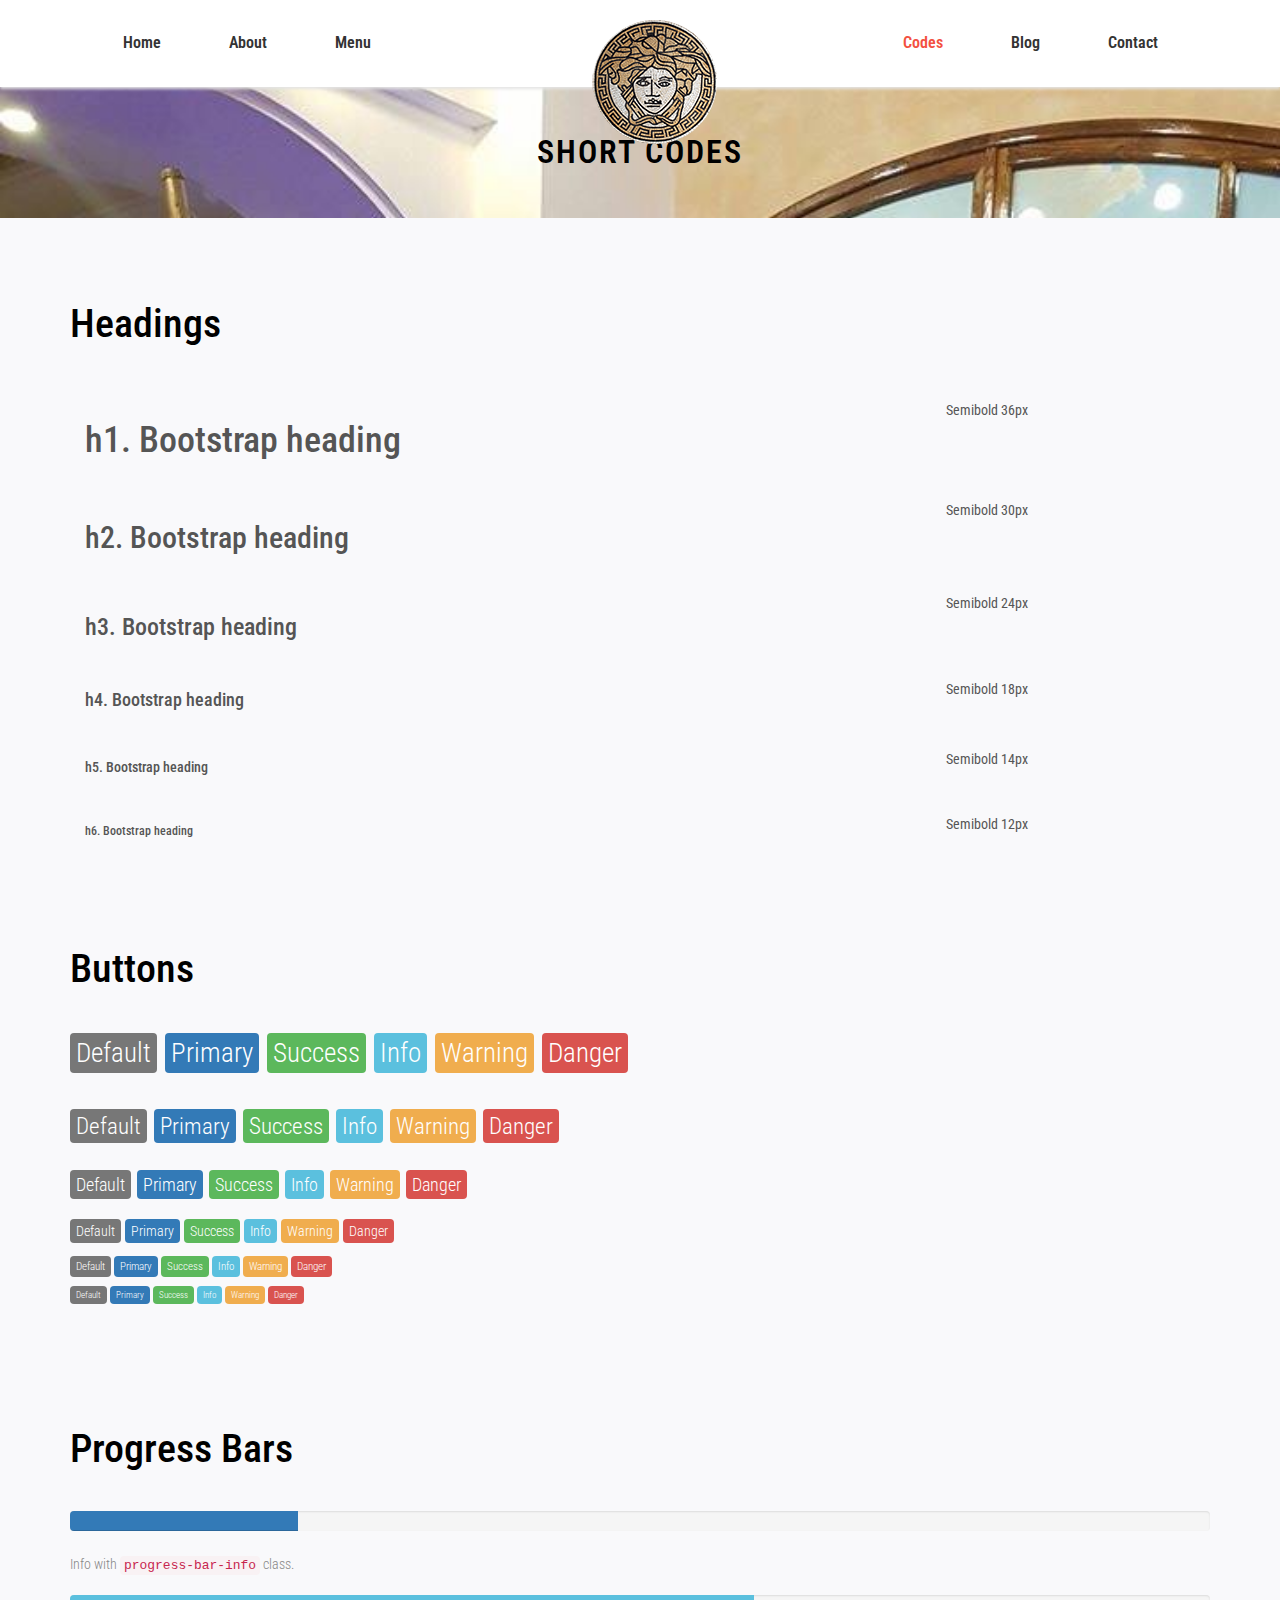
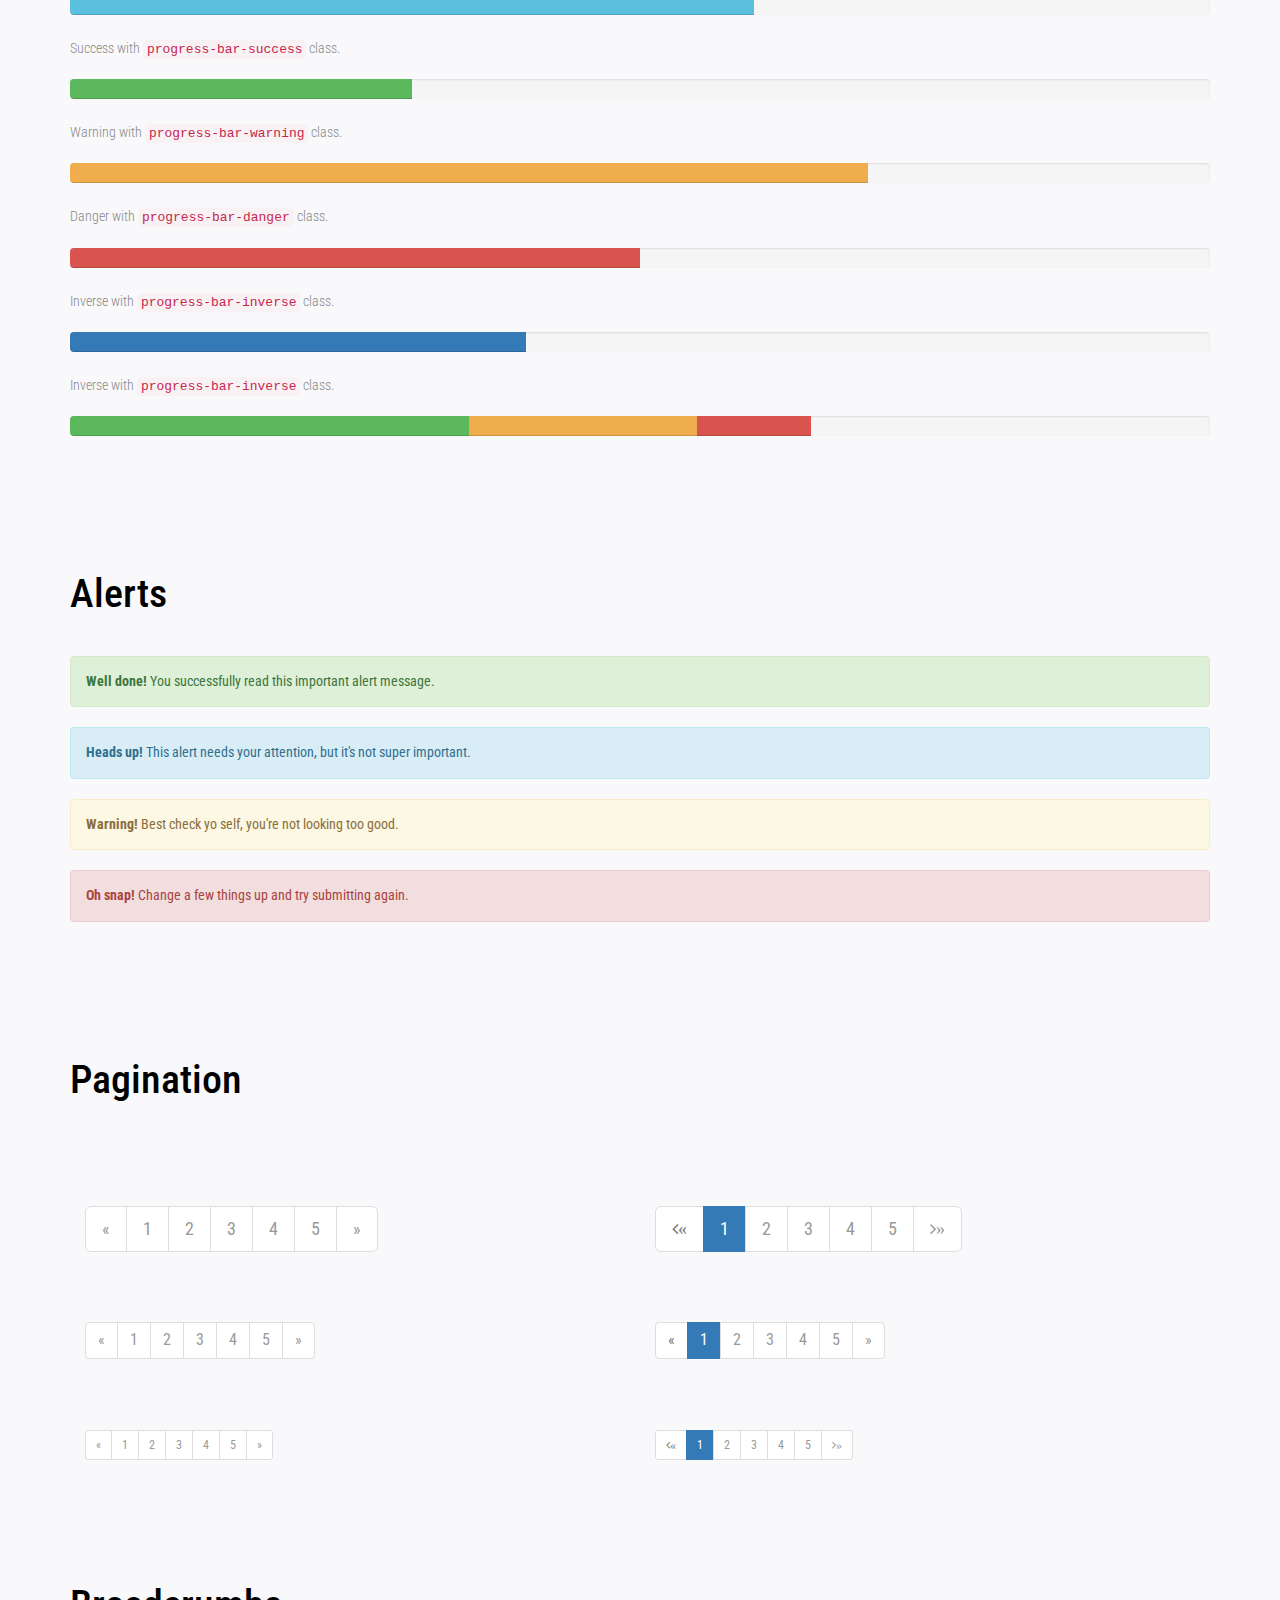
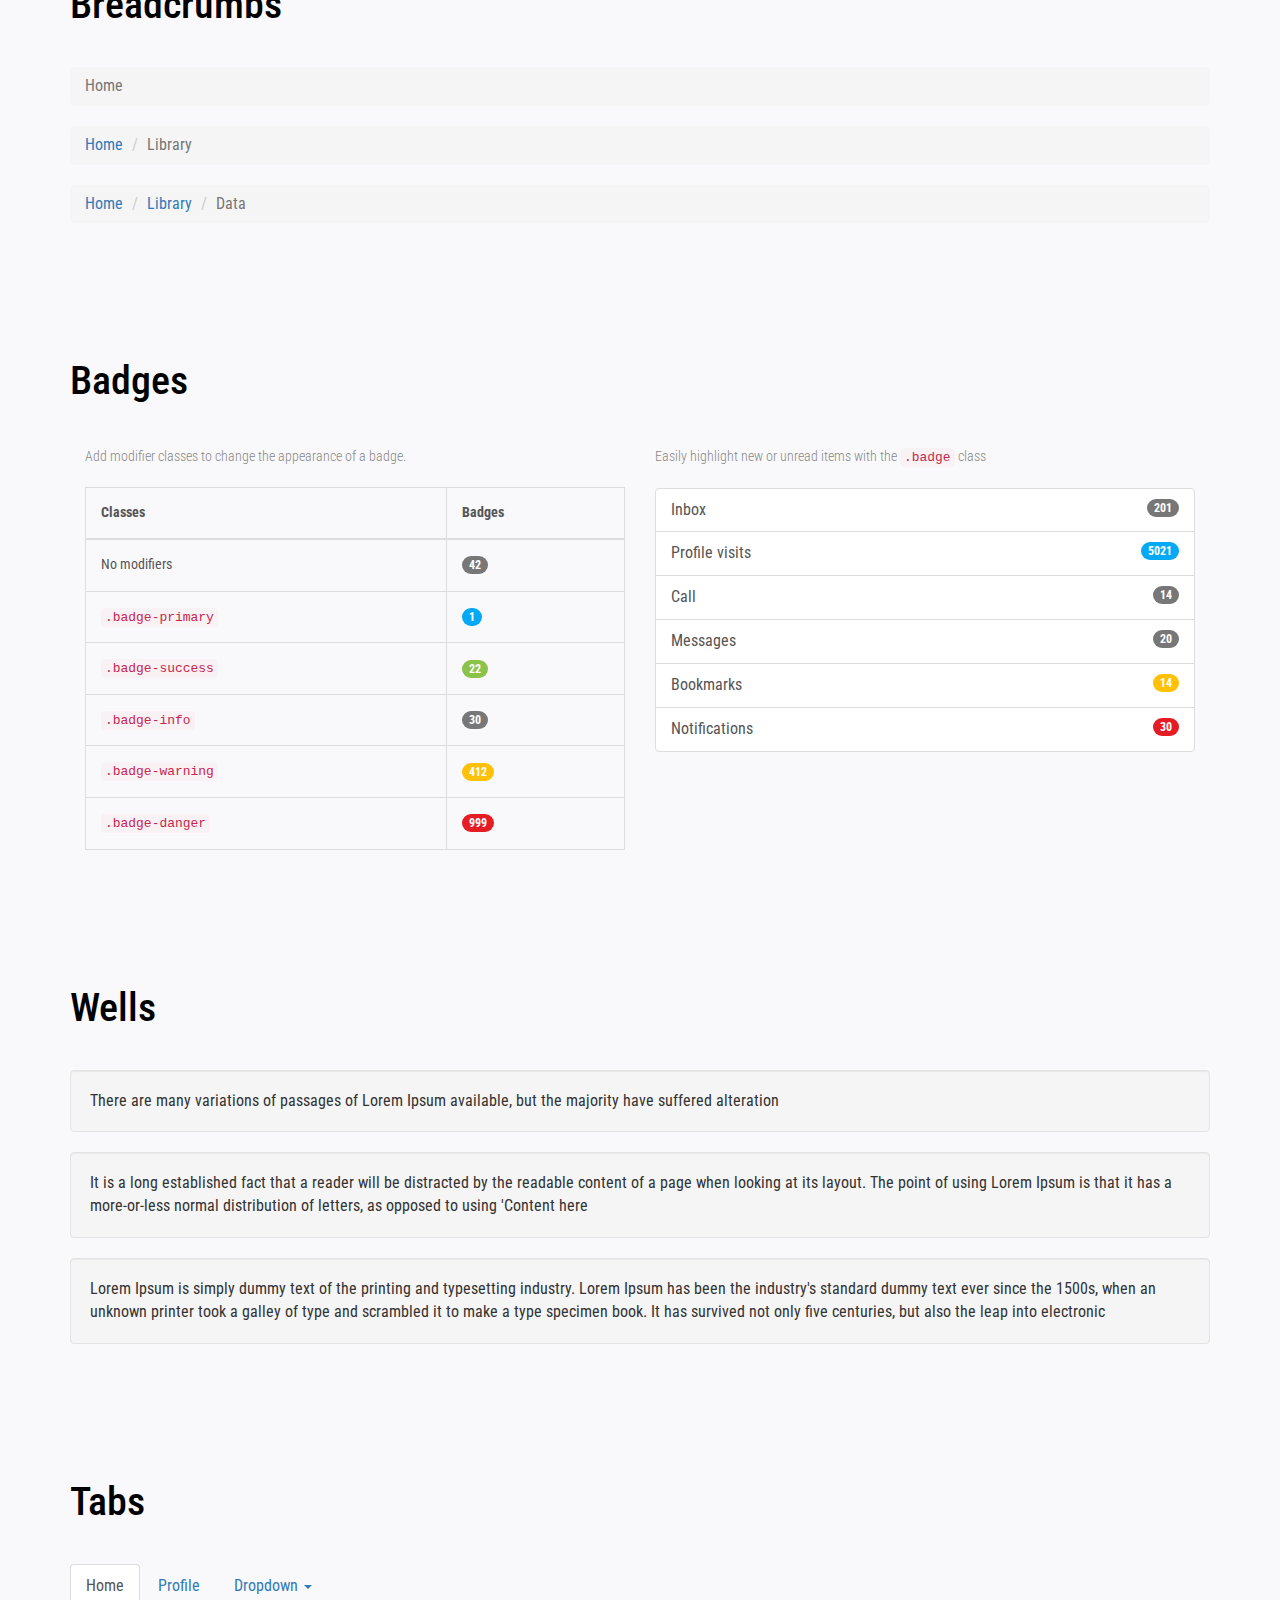
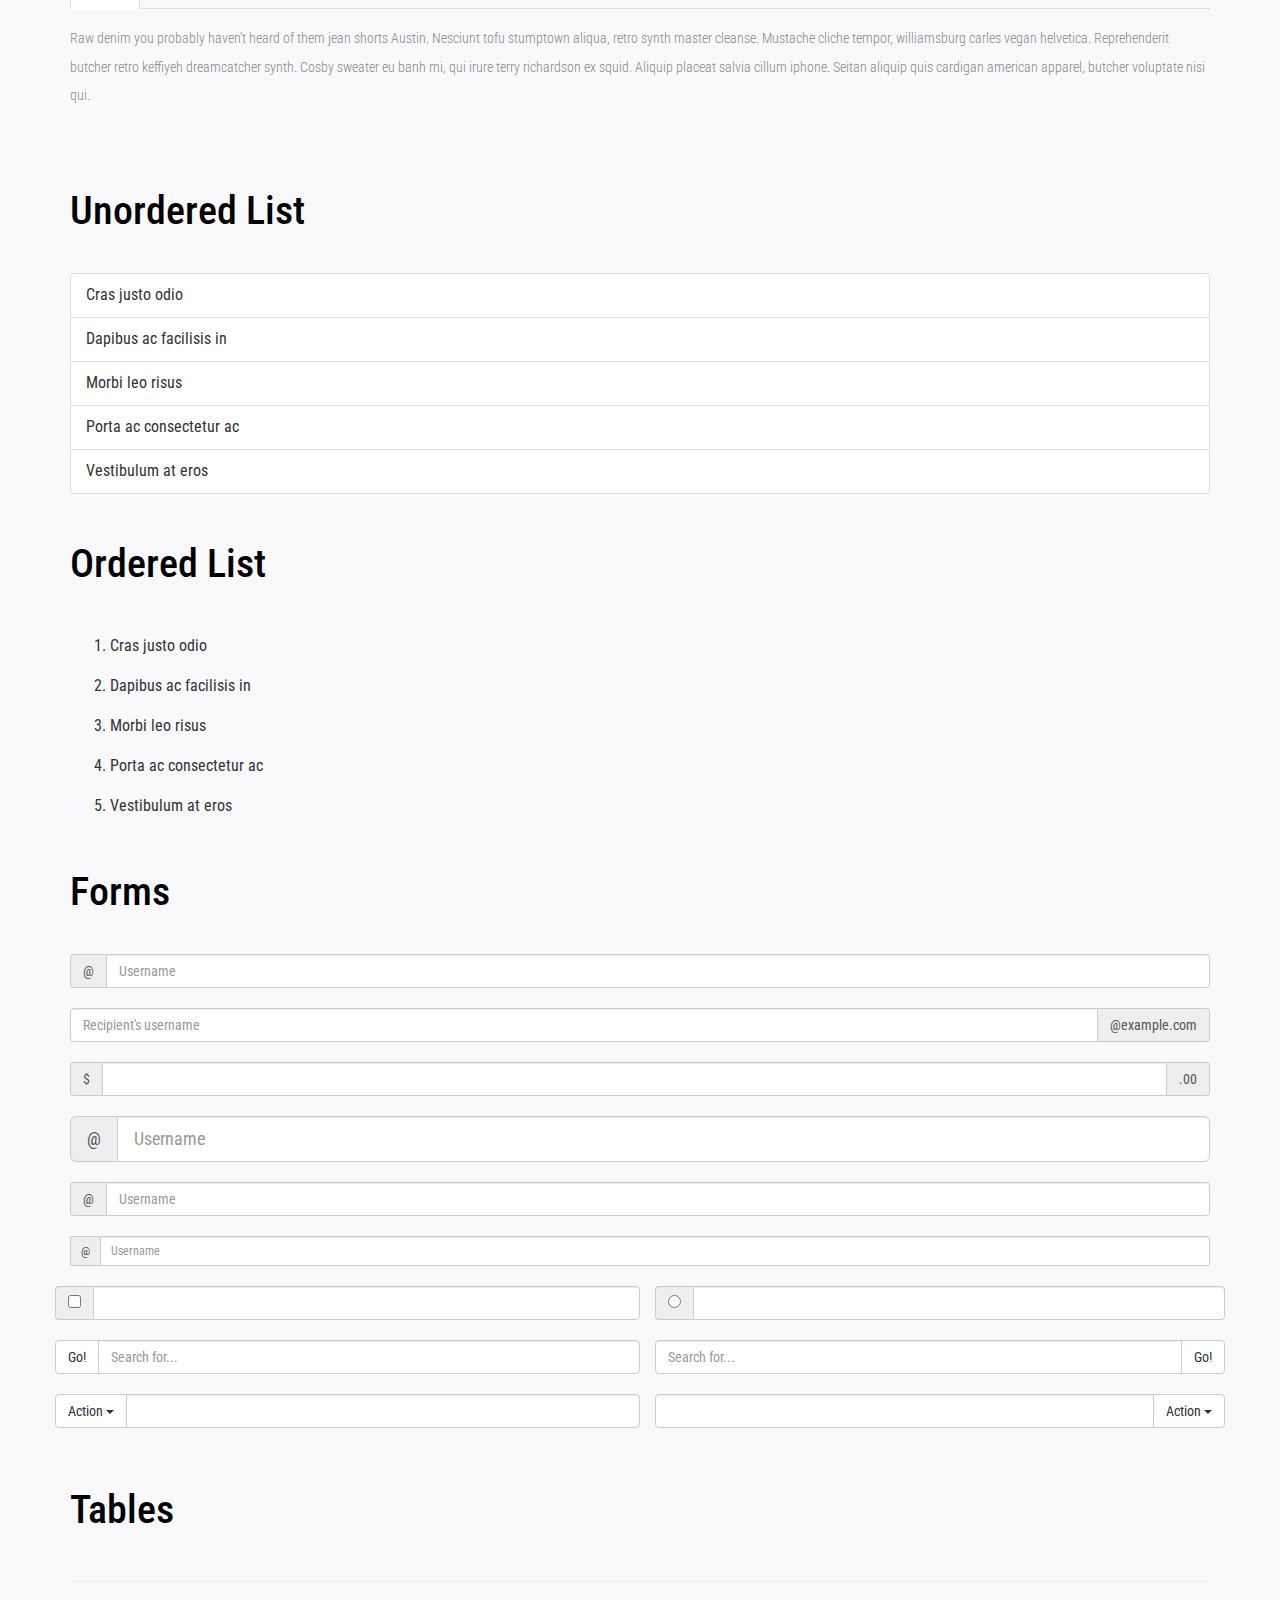
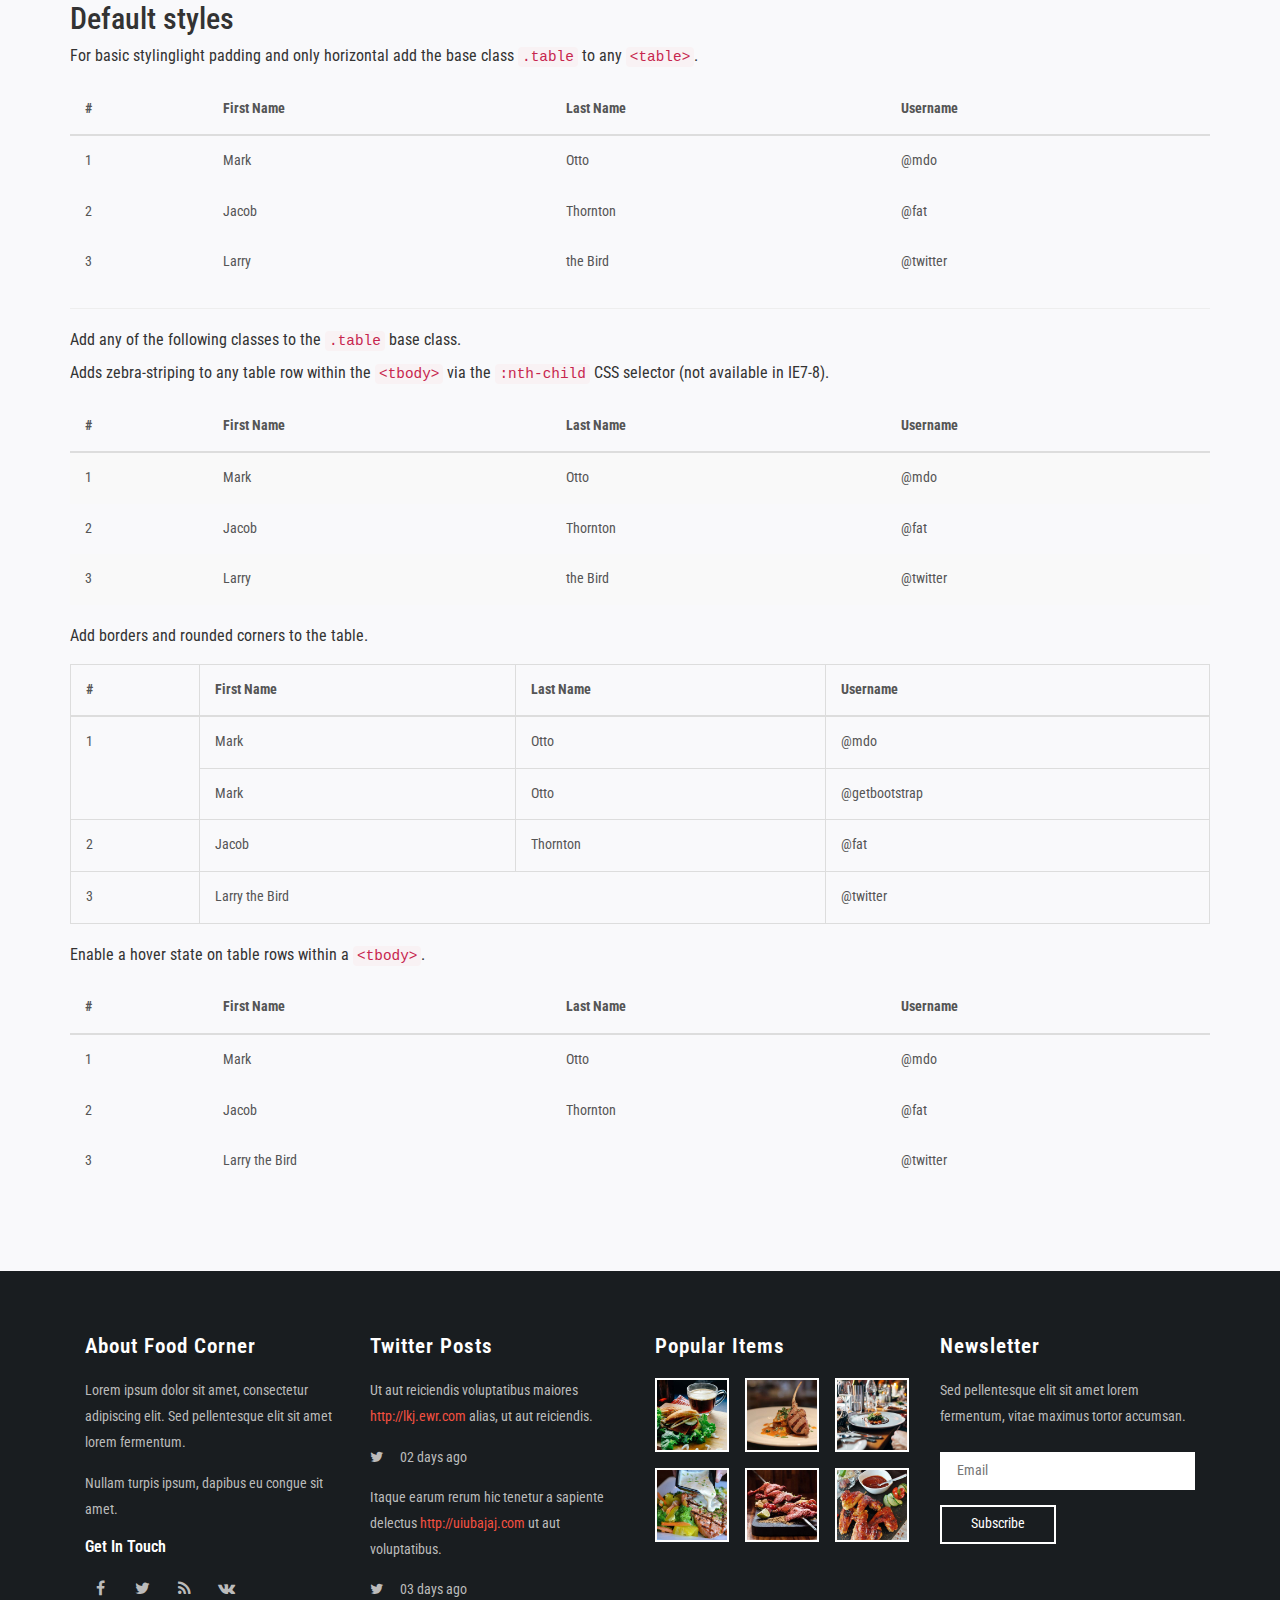
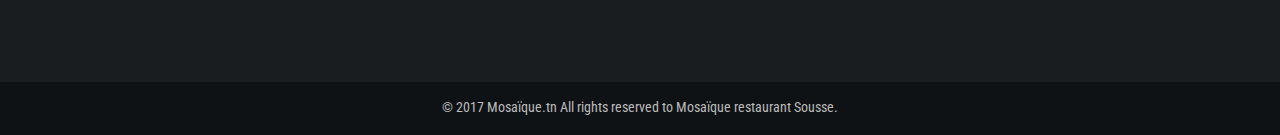
<file: codes.html>
<!--A Design by W3layouts
Author: W3layout
Author URL: http://w3layouts.com
License: Creative Commons Attribution 3.0 Unported
License URL: http://creativecommons.org/licenses/by/3.0/
-->
<!DOCTYPE html>
<html>
<head>
  <title>Mosaïque.tn | Codes </title>
  <link rel="icon" type="image/png" href="favicon.png"/>

  <meta name="viewport" content="width=device-width, initial-scale=1">
  <meta http-equiv="Content-Type" content="text/html; charset=utf-8"/>
  <meta name="keywords" content="Food Corner Responsive web template, Bootstrap Web Templates, Flat Web Templates, Android Compatible web template, Smartphone Compatible web template, free webdesigns for Nokia, Samsung, LG, SonyEricsson, Motorola web design"/>
  <script type="application/x-javascript"> addEventListener("load", function () {
    setTimeout(hideURLbar, 0);
  }, false);

  function hideURLbar() {
    window.scrollTo(0, 1);
  } </script>
  <!-- bootstrap-css -->
  <link href="css/bootstrap.min.css" rel="stylesheet" type="text/css" media="all"/>
  <!--// bootstrap-css -->
  <!-- css -->
  <link rel="stylesheet" href="css/style.css" type="text/css" media="all"/>
  <!-- font-awesome icons -->
  <link href="css/font-awesome.min.css" rel="stylesheet">
  <!-- //font-awesome icons -->
  <!-- font -->
  <link href='//fonts.googleapis.com/css?family=Open+Sans:400,300,300italic,400italic,600,600italic,700,700italic,800,800italic' rel='stylesheet' type='text/css'>
  <link href='//fonts.googleapis.com/css?family=Roboto+Condensed:400,700italic,700,400italic,300italic,300' rel='stylesheet' type='text/css'>
  <!-- //font -->
  <script src="js/jquery-3.2.1.min.js"></script>
  <script src="js/bootstrap.min.js"></script>
  <script src="js/SmoothScroll.min.js"></script>
</head>
<body>
<!-- banner -->
<div class="banner about-bg">
  <!--header-->
  <div class="header">
    <div class="logo">
      <a href="index.html"><img id="img-logo" src="images/logo_254x124.png" alt="logo restaurant Mosaïque"></a>
    </div>
    <div class="top-nav">
      <span class="menu"><img src="images/menu.png" alt=""/></span>
      <ul>
        <li><a href="index.html">Home</a></li>
        <li><a href="about.html">About</a></li>
        <li><a href="menu.html">Menu</a></li>
        <li><a class="active" href="codes.html">Codes</a></li>
        <li><a href="blog.html">Blog</a></li>
        <li><a href="contact.html">Contact</a></li>
      </ul>
      <!-- script-for-menu -->
      <script>
        $("span.menu").click(function () {
          $(".top-nav ul").slideToggle("slow", function () {
          });
        });
      </script>
      <!-- script-for-menu -->
    </div>
    <div class="clearfix"></div>
  </div>
  <!--//header-->
  <div class="about-heading">
    <h2>Short Codes</h2>
  </div>
</div>
<!-- //banner -->

<div class="codes">
  <div class="container">
    <div class="grid_3 grid_4">
      <h3 class="hdg">Headings</h3>
      <div class="bs-example">
        <table class="table">
          <tbody>
          <tr>
            <td><h1 id="h1.-bootstrap-heading">h1. Bootstrap heading<a class="anchorjs-link" href="#h1.-bootstrap-heading"><span class="anchorjs-icon"></span></a></h1></td>
            <td class="type-info">Semibold 36px</td>
          </tr>
          <tr>
            <td><h2 id="h2.-bootstrap-heading">h2. Bootstrap heading<a class="anchorjs-link" href="#h2.-bootstrap-heading"><span class="anchorjs-icon"></span></a></h2></td>
            <td class="type-info">Semibold 30px</td>
          </tr>
          <tr>
            <td><h3 id="h3.-bootstrap-heading">h3. Bootstrap heading<a class="anchorjs-link" href="#h3.-bootstrap-heading"><span class="anchorjs-icon"></span></a></h3></td>
            <td class="type-info">Semibold 24px</td>
          </tr>
          <tr>
            <td><h4 id="h4.-bootstrap-heading">h4. Bootstrap heading<a class="anchorjs-link" href="#h4.-bootstrap-heading"><span class="anchorjs-icon"></span></a></h4></td>
            <td class="type-info">Semibold 18px</td>
          </tr>
          <tr>
            <td><h5 id="h5.-bootstrap-heading">h5. Bootstrap heading<a class="anchorjs-link" href="#h5.-bootstrap-heading"><span class="anchorjs-icon"></span></a></h5></td>
            <td class="type-info">Semibold 14px</td>
          </tr>
          <tr>
            <td><h6>h6. Bootstrap heading</h6></td>
            <td class="type-info">Semibold 12px</td>
          </tr>
          </tbody>
        </table>
      </div>
    </div>

    <div class="grid_3 grid_5 wow fadeInUp animated" data-wow-delay=".5s">
      <h3 class="hdg">Buttons</h3>
      <h1>
        <a href="#"><span class="label label-default">Default</span></a>
        <a href="#"><span class="label label-primary">Primary</span></a>
        <a href="#"><span class="label label-success">Success</span></a>
        <a href="#"><span class="label label-info">Info</span></a>
        <a href="#"><span class="label label-warning">Warning</span></a>
        <a href="#"><span class="label label-danger">Danger</span></a>
      </h1>
      <h2>
        <a href="#"><span class="label label-default">Default</span></a>
        <a href="#"><span class="label label-primary">Primary</span></a>
        <a href="#"><span class="label label-success">Success</span></a>
        <a href="#"><span class="label label-info">Info</span></a>
        <a href="#"><span class="label label-warning">Warning</span></a>
        <a href="#"><span class="label label-danger">Danger</span></a>
      </h2>
      <h3>
        <a href="#"><span class="label label-default">Default</span></a>
        <a href="#"><span class="label label-primary">Primary</span></a>
        <a href="#"><span class="label label-success">Success</span></a>
        <a href="#"><span class="label label-info">Info</span></a>
        <a href="#"><span class="label label-warning">Warning</span></a>
        <a href="#"><span class="label label-danger">Danger</span></a>
      </h3>
      <h4>
        <a href="#"><span class="label label-default">Default</span></a>
        <a href="#"><span class="label label-primary">Primary</span></a>
        <a href="#"><span class="label label-success">Success</span></a>
        <a href="#"><span class="label label-info">Info</span></a>
        <a href="#"><span class="label label-warning">Warning</span></a>
        <a href="#"><span class="label label-danger">Danger</span></a>
      </h4>
      <h5>
        <a href="#"><span class="label label-default">Default</span></a>
        <a href="#"><span class="label label-primary">Primary</span></a>
        <a href="#"><span class="label label-success">Success</span></a>
        <a href="#"><span class="label label-info">Info</span></a>
        <a href="#"><span class="label label-warning">Warning</span></a>
        <a href="#"><span class="label label-danger">Danger</span></a>
      </h5>
      <h6>
        <a href="#"><span class="label label-default">Default</span></a>
        <a href="#"><span class="label label-primary">Primary</span></a>
        <a href="#"><span class="label label-success">Success</span></a>
        <a href="#"><span class="label label-info">Info</span></a>
        <a href="#"><span class="label label-warning">Warning</span></a>
        <a href="#"><span class="label label-danger">Danger</span></a>
      </h6>
    </div>

    <div class="grid_3 grid_5 wow fadeInUp animated" data-wow-delay=".5s">
      <h3 class="hdg">Progress Bars</h3>
      <div class="tab-content">
        <div class="tab-pane active" id="domprogress">
          <div class="progress">
            <div class="progress-bar progress-bar-primary" style="width: 20%"></div>
          </div>
          <p>Info with <code>progress-bar-info</code> class.</p>
          <div class="progress">
            <div class="progress-bar progress-bar-info" style="width: 60%"></div>
          </div>
          <p>Success with <code>progress-bar-success</code> class.</p>
          <div class="progress">
            <div class="progress-bar progress-bar-success" style="width: 30%"></div>
          </div>
          <p>Warning with <code>progress-bar-warning</code> class.</p>
          <div class="progress">
            <div class="progress-bar progress-bar-warning" style="width: 70%"></div>
          </div>
          <p>Danger with <code>progress-bar-danger</code> class.</p>
          <div class="progress">
            <div class="progress-bar progress-bar-danger" style="width: 50%"></div>
          </div>
          <p>Inverse with <code>progress-bar-inverse</code> class.</p>
          <div class="progress">
            <div class="progress-bar progress-bar-inverse" style="width: 40%"></div>
          </div>
          <p>Inverse with <code>progress-bar-inverse</code> class.</p>
          <div class="progress">
            <div class="progress-bar progress-bar-success" style="width: 35%"><span class="sr-only">35% Complete (success)</span></div>
            <div class="progress-bar progress-bar-warning" style="width: 20%"><span class="sr-only">20% Complete (warning)</span></div>
            <div class="progress-bar progress-bar-danger" style="width: 10%"><span class="sr-only">10% Complete (danger)</span></div>
          </div>
        </div>
      </div>
    </div>
    <div class="grid_3 grid_5 wow fadeInUp animated" data-wow-delay=".5s">
      <h3 class="hdg">Alerts</h3>
      <div class="alert alert-success" role="alert">
        <strong>Well done!</strong> You successfully read this important alert message.
      </div>
      <div class="alert alert-info" role="alert">
        <strong>Heads up!</strong> This alert needs your attention, but it's not super important.
      </div>
      <div class="alert alert-warning" role="alert">
        <strong>Warning!</strong> Best check yo self, you're not looking too good.
      </div>
      <div class="alert alert-danger" role="alert">
        <strong>Oh snap!</strong> Change a few things up and try submitting again.
      </div>
    </div>
    <div class="grid_3 grid_5 wow fadeInUp animated" data-wow-delay=".5s">
      <h3 class="hdg">Pagination</h3>
      <div class="col-md-6">
        <nav>
          <ul class="pagination pagination-lg">
            <li><a href="#" aria-label="Previous"><span aria-hidden="true">«</span></a></li>
            <li><a href="#">1</a></li>
            <li><a href="#">2</a></li>
            <li><a href="#">3</a></li>
            <li><a href="#">4</a></li>
            <li><a href="#">5</a></li>
            <li><a href="#" aria-label="Next"><span aria-hidden="true">»</span></a></li>
          </ul>
        </nav>
        <nav>
          <ul class="pagination">
            <li><a href="#" aria-label="Previous"><span aria-hidden="true">«</span></a></li>
            <li><a href="#">1</a></li>
            <li><a href="#">2</a></li>
            <li><a href="#">3</a></li>
            <li><a href="#">4</a></li>
            <li><a href="#">5</a></li>
            <li><a href="#" aria-label="Next"><span aria-hidden="true">»</span></a></li>
          </ul>
        </nav>
        <nav>
          <ul class="pagination pagination-sm">
            <li><a href="#" aria-label="Previous"><span aria-hidden="true">«</span></a></li>
            <li><a href="#">1</a></li>
            <li><a href="#">2</a></li>
            <li><a href="#">3</a></li>
            <li><a href="#">4</a></li>
            <li><a href="#">5</a></li>
            <li><a href="#" aria-label="Next"><span aria-hidden="true">»</span></a></li>
          </ul>
        </nav>
      </div>
      <div class="col-md-6">
        <ul class="pagination pagination-lg">
          <li class="disabled"><a href="#"><i class="fa fa-angle-left">«</i></a></li>
          <li class="active"><a href="#">1</a></li>
          <li><a href="#">2</a></li>
          <li><a href="#">3</a></li>
          <li><a href="#">4</a></li>
          <li><a href="#">5</a></li>
          <li><a href="#"><i class="fa fa-angle-right">»</i></a></li>
        </ul>
        <nav>
          <ul class="pagination">
            <li class="disabled"><a href="#" aria-label="Previous"><span aria-hidden="true">«</span></a></li>
            <li class="active"><a href="#">1 <span class="sr-only">(current)</span></a></li>
            <li><a href="#">2</a></li>
            <li><a href="#">3</a></li>
            <li><a href="#">4</a></li>
            <li><a href="#">5</a></li>
            <li><a href="#" aria-label="Next"><span aria-hidden="true">»</span></a></li>
          </ul>
        </nav>
        <ul class="pagination pagination-sm">
          <li class="disabled"><a href="#"><i class="fa fa-angle-left">«</i></a></li>
          <li class="active"><a href="#">1</a></li>
          <li><a href="#">2</a></li>
          <li><a href="#">3</a></li>
          <li><a href="#">4</a></li>
          <li><a href="#">5</a></li>
          <li><a href="#"><i class="fa fa-angle-right">»</i></a></li>
        </ul>
      </div>
      <div class="clearfix"></div>
    </div>
    <div class="grid_3 grid_5 wow fadeInUp animated" data-wow-delay=".5s">
      <h3 class="hdg">Breadcrumbs</h3>
      <ol class="breadcrumb">
        <li class="active">Home</li>
      </ol>
      <ol class="breadcrumb">
        <li><a href="#">Home</a></li>
        <li class="active">Library</li>
      </ol>
      <ol class="breadcrumb">
        <li><a href="#">Home</a></li>
        <li><a href="#">Library</a></li>
        <li class="active">Data</li>
      </ol>
    </div>
    <div class="grid_3 grid_5 wow fadeInUp animated" data-wow-delay=".5s">
      <h3 class="hdg">Badges</h3>
      <div class="col-md-6">
        <p>Add modifier classes to change the appearance of a badge.</p>
        <table class="table table-bordered">
          <thead>
          <tr>
            <th>Classes</th>
            <th>Badges</th>
          </tr>
          </thead>
          <tbody>
          <tr>
            <td>No modifiers</td>
            <td><span class="badge">42</span></td>
          </tr>
          <tr>
            <td><code>.badge-primary</code></td>
            <td><span class="badge badge-primary">1</span></td>
          </tr>
          <tr>
            <td><code>.badge-success</code></td>
            <td><span class="badge badge-success">22</span></td>
          </tr>
          <tr>
            <td><code>.badge-info</code></td>
            <td><span class="badge badge-info">30</span></td>
          </tr>
          <tr>
            <td><code>.badge-warning</code></td>
            <td><span class="badge badge-warning">412</span></td>
          </tr>
          <tr>
            <td><code>.badge-danger</code></td>
            <td><span class="badge badge-danger">999</span></td>
          </tr>
          </tbody>
        </table>
      </div>
      <div class="col-md-6">
        <p>Easily highlight new or unread items with the <code>.badge</code> class</p>
        <div class="list-group list-group-alternate">
          <a href="#" class="list-group-item"><span class="badge">201</span> <i class="ti ti-email"></i> Inbox </a>
          <a href="#" class="list-group-item"><span class="badge badge-primary">5021</span> <i class="ti ti-eye"></i> Profile visits </a>
          <a href="#" class="list-group-item"><span class="badge">14</span> <i class="ti ti-headphone-alt"></i> Call </a>
          <a href="#" class="list-group-item"><span class="badge">20</span> <i class="ti ti-comments"></i> Messages </a>
          <a href="#" class="list-group-item"><span class="badge badge-warning">14</span> <i class="ti ti-bookmark"></i> Bookmarks </a>
          <a href="#" class="list-group-item"><span class="badge badge-danger">30</span> <i class="ti ti-bell"></i> Notifications </a>
        </div>
      </div>
      <div class="clearfix"></div>
    </div>
    <div class="grid_3 grid_5 wow fadeInUp animated" data-wow-delay=".5s">
      <h3 class="hdg">Wells</h3>
      <div class="well">
        There are many variations of passages of Lorem Ipsum available, but the majority have suffered alteration
      </div>
      <div class="well">
        It is a long established fact that a reader will be distracted by the readable content of a page when looking at its layout. The point of using Lorem Ipsum is that it has a more-or-less normal distribution of letters, as opposed to using 'Content here
      </div>
      <div class="well">
        Lorem Ipsum is simply dummy text of the printing and typesetting industry. Lorem Ipsum has been the industry's standard dummy text ever since the 1500s, when an unknown printer took a galley of type and scrambled it to make a type specimen book. It has survived not only five centuries, but also the leap into electronic
      </div>
    </div>
    <div class="grid_3 grid_5 wow fadeInUp animated" data-wow-delay=".5s">
      <h3 class="hdg">Tabs</h3>
      <div class="bs-example bs-example-tabs" role="tabpanel" data-example-id="togglable-tabs">
        <ul id="myTab" class="nav nav-tabs" role="tablist">
          <li role="presentation" class="active"><a href="#home" id="home-tab" role="tab" data-toggle="tab" aria-controls="home" aria-expanded="true">Home</a></li>
          <li role="presentation"><a href="#profile" role="tab" id="profile-tab" data-toggle="tab" aria-controls="profile">Profile</a></li>
          <li role="presentation" class="dropdown">
            <a href="#" id="myTabDrop1" class="dropdown-toggle" data-toggle="dropdown" aria-controls="myTabDrop1-contents">Dropdown <span class="caret"></span></a>
            <ul class="dropdown-menu" role="menu" aria-labelledby="myTabDrop1" id="myTabDrop1-contents">
              <li><a href="#dropdown1" tabindex="-1" role="tab" id="dropdown1-tab" data-toggle="tab" aria-controls="dropdown1">@fat</a></li>
              <li><a href="#dropdown2" tabindex="-1" role="tab" id="dropdown2-tab" data-toggle="tab" aria-controls="dropdown2">@mdo</a></li>
            </ul>
          </li>
        </ul>
        <div id="myTabContent" class="tab-content">
          <div role="tabpanel" class="tab-pane fade in active" id="home" aria-labelledby="home-tab">
            <p>Raw denim you probably haven't heard of them jean shorts Austin. Nesciunt tofu stumptown aliqua, retro synth master cleanse. Mustache cliche tempor, williamsburg carles vegan helvetica. Reprehenderit butcher retro keffiyeh dreamcatcher synth. Cosby sweater eu banh mi, qui irure terry richardson ex squid. Aliquip placeat salvia cillum iphone. Seitan aliquip quis cardigan american apparel, butcher voluptate nisi qui.</p>
          </div>
          <div role="tabpanel" class="tab-pane fade" id="profile" aria-labelledby="profile-tab">
            <p>Food truck fixie locavore, accusamus mcsweeney's marfa nulla single-origin coffee squid. Exercitation +1 labore velit, blog sartorial PBR leggings next level wes anderson artisan four loko farm-to-table craft beer twee. Qui photo booth letterpress, commodo enim craft beer mlkshk aliquip jean shorts ullamco ad vinyl cillum PBR. Homo nostrud organic, assumenda labore aesthetic magna delectus mollit. Keytar helvetica VHS salvia yr, vero magna velit sapiente labore stumptown. Vegan
              fanny pack odio cillum wes anderson 8-bit, sustainable jean shorts beard ut DIY ethical culpa terry richardson biodiesel. Art party scenester stumptown, tumblr butcher vero sint qui sapiente accusamus tattooed echo park.</p>
          </div>
          <div role="tabpanel" class="tab-pane fade" id="dropdown1" aria-labelledby="dropdown1-tab">
            <p>Etsy mixtape wayfarers, ethical wes anderson tofu before they sold out mcsweeney's organic lomo retro fanny pack lo-fi farm-to-table readymade. Messenger bag gentrify pitchfork tattooed craft beer, iphone skateboard locavore carles etsy salvia banksy hoodie helvetica. DIY synth PBR banksy irony. Leggings gentrify squid 8-bit cred pitchfork. Williamsburg banh mi whatever gluten-free, carles pitchfork biodiesel fixie etsy retro mlkshk vice blog. Scenester cred you probably haven't
              heard of them, vinyl craft beer blog stumptown. Pitchfork sustainable tofu synth chambray yr.</p>
          </div>
          <div role="tabpanel" class="tab-pane fade" id="dropdown2" aria-labelledby="dropdown2-tab">
            <p>Trust fund seitan letterpress, keytar raw denim keffiyeh etsy art party before they sold out master cleanse gluten-free squid scenester freegan cosby sweater. Fanny pack portland seitan DIY, art party locavore wolf cliche high life echo park Austin. Cred vinyl keffiyeh DIY salvia PBR, banh mi before they sold out farm-to-table VHS viral locavore cosby sweater. Lomo wolf viral, mustache readymade thundercats keffiyeh craft beer marfa ethical. Wolf salvia freegan, sartorial keffiyeh
              echo park vegan.</p>
          </div>
        </div>
      </div>
    </div>
    <h3 class="hdg wow fadeInUp animated" data-wow-delay=".5s">Unordered List</h3>
    <ul class="list-group wow fadeInUp animated" data-wow-delay=".5s">
      <li class="list-group-item">Cras justo odio</li>
      <li class="list-group-item">Dapibus ac facilisis in</li>
      <li class="list-group-item">Morbi leo risus</li>
      <li class="list-group-item">Porta ac consectetur ac</li>
      <li class="list-group-item">Vestibulum at eros</li>
    </ul>
    <h3 class="hdg wow fadeInUp animated" data-wow-delay=".5s">Ordered List</h3>
    <ol class="wow fadeInUp animated" data-wow-delay=".5s">
      <li class="list-group-item1">Cras justo odio</li>
      <li class="list-group-item1">Dapibus ac facilisis in</li>
      <li class="list-group-item1">Morbi leo risus</li>
      <li class="list-group-item1">Porta ac consectetur ac</li>
      <li class="list-group-item1">Vestibulum at eros</li>
    </ol>
    <h3 class="hdg wow fadeInUp animated" data-wow-delay=".5s">Forms</h3>
    <div class="input-group wow fadeInUp animated" data-wow-delay=".5s">
      <span class="input-group-addon" id="basic-addon1">@</span>
      <input type="text" class="form-control" placeholder="Username" aria-describedby="basic-addon1">
    </div>
    <div class="input-group wow fadeInUp animated" data-wow-delay=".5s">
      <input type="text" class="form-control" placeholder="Recipient's username" aria-describedby="basic-addon2">
      <span class="input-group-addon" id="basic-addon2">@example.com</span>
    </div>
    <div class="input-group wow fadeInUp animated" data-wow-delay=".5s">
      <span class="input-group-addon">$</span>
      <input type="text" class="form-control" aria-label="Amount (to the nearest dollar)">
      <span class="input-group-addon">.00</span>
    </div>
    <div class="input-group input-group-lg wow fadeInUp animated" data-wow-delay=".5s">
      <span class="input-group-addon" id="sizing-addon1">@</span>
      <input type="text" class="form-control" placeholder="Username" aria-describedby="sizing-addon1">
    </div>
    <div class="input-group wow fadeInUp animated" data-wow-delay=".5s">
      <span class="input-group-addon" id="sizing-addon2">@</span>
      <input type="text" class="form-control" placeholder="Username" aria-describedby="sizing-addon2">
    </div>
    <div class="input-group input-group-sm wow fadeInUp animated" data-wow-delay=".5s">
      <span class="input-group-addon" id="sizing-addon3">@</span>
      <input type="text" class="form-control" placeholder="Username" aria-describedby="sizing-addon3">
    </div>
    <div class="row wow fadeInUp animated" data-wow-delay=".5s">
      <div class="col-lg-6 in-gp-tl">
        <div class="input-group">
								<span class="input-group-addon">
									<input type="checkbox" aria-label="...">
								</span>
          <input type="text" class="form-control" aria-label="...">
        </div><!-- /input-group -->
      </div><!-- /.col-lg-6 -->
      <div class="col-lg-6 in-gp-tb">
        <div class="input-group">
								<span class="input-group-addon">
									<input type="radio" aria-label="...">
								</span>
          <input type="text" class="form-control" aria-label="...">
        </div><!-- /input-group -->
      </div><!-- /.col-lg-6 -->
    </div><!-- /.row -->
    <div class="row wow fadeInUp animated" data-wow-delay=".5s">
      <div class="col-lg-6 in-gp-tl">
        <div class="input-group">
								<span class="input-group-btn">
									<button class="btn btn-default" type="button">Go!</button>
								</span>
          <input type="text" class="form-control" placeholder="Search for...">
        </div><!-- /input-group -->
      </div><!-- /.col-lg-6 -->
      <div class="col-lg-6 in-gp-tb">
        <div class="input-group">
          <input type="text" class="form-control" placeholder="Search for...">
          <span class="input-group-btn">
									<button class="btn btn-default" type="button">Go!</button>
								</span>
        </div><!-- /input-group -->
      </div><!-- /.col-lg-6 -->
    </div><!-- /.row -->
    <div class="row wow fadeInUp animated" data-wow-delay=".5s">
      <div class="col-lg-6 in-gp-tl">
        <div class="input-group">
          <div class="input-group-btn">
            <button type="button" class="btn btn-default dropdown-toggle" data-toggle="dropdown" aria-haspopup="true" aria-expanded="false">Action <span class="caret"></span></button>
            <ul class="dropdown-menu">
              <li><a href="#">Action</a></li>
              <li><a href="#">Another action</a></li>
              <li><a href="#">Something else here</a></li>
              <li role="separator" class="divider"></li>
              <li><a href="#">Separated link</a></li>
            </ul>
          </div><!-- /btn-group -->
          <input type="text" class="form-control" aria-label="...">
        </div><!-- /input-group -->
      </div><!-- /.col-lg-6 -->
      <div class="col-lg-6 in-gp-tb">
        <div class="input-group">
          <input type="text" class="form-control" aria-label="...">
          <div class="input-group-btn">
            <button type="button" class="btn btn-default dropdown-toggle" data-toggle="dropdown" aria-haspopup="true" aria-expanded="false">Action <span class="caret"></span></button>
            <ul class="dropdown-menu dropdown-menu-right">
              <li><a href="#">Action</a></li>
              <li><a href="#">Another action</a></li>
              <li><a href="#">Something else here</a></li>
              <li role="separator" class="divider"></li>
              <li><a href="#">Separated link</a></li>
            </ul>
          </div><!-- /btn-group -->
        </div><!-- /input-group -->
      </div><!-- /.col-lg-6 -->
    </div><!-- /.row -->
    <div class="page-header wow fadeInUp animated" data-wow-delay=".5s">
      <h3 class="hdg">Tables</h3>
    </div>
    <h2 class="typoh2 wow fadeInUp animated" data-wow-delay=".5s">Default styles</h2>
    <p class="wow fadeInUp animated" data-wow-delay=".5s">For basic stylinglight padding and only horizontal add the base class <code>.table</code> to any <code>&lt;table&gt;</code>.</p>
    <div class="bs-docs-example wow fadeInUp animated" data-wow-delay=".5s">
      <table class="table">
        <thead>
        <tr>
          <th>#</th>
          <th>First Name</th>
          <th>Last Name</th>
          <th>Username</th>
        </tr>
        </thead>
        <tbody>
        <tr>
          <td>1</td>
          <td>Mark</td>
          <td>Otto</td>
          <td>@mdo</td>
        </tr>
        <tr>
          <td>2</td>
          <td>Jacob</td>
          <td>Thornton</td>
          <td>@fat</td>
        </tr>
        <tr>
          <td>3</td>
          <td>Larry</td>
          <td>the Bird</td>
          <td>@twitter</td>
        </tr>
        </tbody>
      </table>
    </div>
    <hr class="bs-docs-separator">
    <p class="wow fadeInUp animated" data-wow-delay=".5s">Add any of the following classes to the <code>.table</code> base class.</p>
    <p class="wow fadeInUp animated" data-wow-delay=".5s">Adds zebra-striping to any table row within the <code>&lt;tbody&gt;</code> via the <code>:nth-child</code> CSS selector (not available in IE7-8).</p>
    <div class="bs-docs-example wow fadeInUp animated" data-wow-delay=".5s">
      <table class="table table-striped">
        <thead>
        <tr>
          <th>#</th>
          <th>First Name</th>
          <th>Last Name</th>
          <th>Username</th>
        </tr>
        </thead>
        <tbody>
        <tr>
          <td>1</td>
          <td>Mark</td>
          <td>Otto</td>
          <td>@mdo</td>
        </tr>
        <tr>
          <td>2</td>
          <td>Jacob</td>
          <td>Thornton</td>
          <td>@fat</td>
        </tr>
        <tr>
          <td>3</td>
          <td>Larry</td>
          <td>the Bird</td>
          <td>@twitter</td>
        </tr>
        </tbody>
      </table>
    </div>
    <p class="wow fadeInUp animated" data-wow-delay=".5s">Add borders and rounded corners to the table.</p>
    <div class="bs-docs-example wow fadeInUp animated" data-wow-delay=".5s">
      <table class="table table-bordered">
        <thead>
        <tr>
          <th>#</th>
          <th>First Name</th>
          <th>Last Name</th>
          <th>Username</th>
        </tr>
        </thead>
        <tbody>
        <tr>
          <td rowspan="2">1</td>
          <td>Mark</td>
          <td>Otto</td>
          <td>@mdo</td>
        </tr>
        <tr>
          <td>Mark</td>
          <td>Otto</td>
          <td>@getbootstrap</td>
        </tr>
        <tr>
          <td>2</td>
          <td>Jacob</td>
          <td>Thornton</td>
          <td>@fat</td>
        </tr>
        <tr>
          <td>3</td>
          <td colspan="2">Larry the Bird</td>
          <td>@twitter</td>
        </tr>
        </tbody>
      </table>
    </div>
    <p class="wow fadeInUp animated" data-wow-delay=".5s">Enable a hover state on table rows within a <code>&lt;tbody&gt;</code>.</p>
    <div class="bs-docs-example wow fadeInUp animated" data-wow-delay=".5s">
      <table class="table table-hover">
        <thead>
        <tr>
          <th>#</th>
          <th>First Name</th>
          <th>Last Name</th>
          <th>Username</th>
        </tr>
        </thead>
        <tbody>
        <tr>
          <td>1</td>
          <td>Mark</td>
          <td>Otto</td>
          <td>@mdo</td>
        </tr>
        <tr>
          <td>2</td>
          <td>Jacob</td>
          <td>Thornton</td>
          <td>@fat</td>
        </tr>
        <tr>
          <td>3</td>
          <td colspan="2">Larry the Bird</td>
          <td>@twitter</td>
        </tr>
        </tbody>
      </table>
    </div>
  </div>
</div>
<!-- footer -->
<div class="footer">
  <div class="container">
    <div class="agile-footer-grids">
      <div class="col-md-3 agile-footer-grid">
        <h4>About Food Corner</h4>
        <p>Lorem ipsum dolor sit amet, consectetur adipiscing elit. Sed pellentesque elit sit amet lorem fermentum.<span>Nullam turpis ipsum, dapibus eu congue sit amet.</span></p>
        <h5>Get In Touch
          <h5>
            <div class="agileinfo-social-grids">
              <ul>
                <li><a href="#"><i class="fa fa-facebook"></i></a></li>
                <li><a href="#"><i class="fa fa-twitter"></i></a></li>
                <li><a href="#"><i class="fa fa-rss"></i></a></li>
                <li><a href="#"><i class="fa fa-vk"></i></a></li>
              </ul>
            </div>
      </div>
      <div class="col-md-3 agile-footer-grid">
        <h4>Twitter Posts</h4>
        <ul class="w3agile_footer_grid_list">
          <li>Ut aut reiciendis voluptatibus maiores <a href="#">http://lkj.ewr.com</a> alias, ut aut reiciendis.
            <span><i class="fa fa-twitter" aria-hidden="true"></i> 02 days ago</span></li>
          <li>Itaque earum rerum hic tenetur a sapiente delectus <a href="#">http://uiubajaj.com</a> ut aut
            voluptatibus.<span><i class="fa fa-twitter" aria-hidden="true"></i> 03 days ago</span></li>
        </ul>
      </div>
      <div class="col-md-3 agile-footer-grid">
        <h4>Popular Items</h4>
        <div class="popular-grids">
          <div class="popular-grid">
            <a href="single.html"><img src="images/s1.jpg" alt=""/></a>
          </div>
          <div class="popular-grid">
            <a href="single.html"><img src="images/s2.jpg" alt=""/></a>
          </div>
          <div class="popular-grid">
            <a href="single.html"><img src="images/s3.jpg" alt=""/></a>
          </div>
          <div class="clearfix"></div>
        </div>
        <div class="popular-grids">
          <div class="popular-grid">
            <a href="single.html"><img src="images/s5.jpg" alt=""/></a>
          </div>
          <div class="popular-grid">
            <a href="single.html"><img src="images/s6.jpg" alt=""/></a>
          </div>
          <div class="popular-grid">
            <a href="single.html"><img src="images/s7.jpg" alt=""/></a>
          </div>
          <div class="clearfix"></div>
        </div>
      </div>
      <div class="col-md-3 agile-footer-grid">
        <h4>Newsletter</h4>
        <p>Sed pellentesque elit sit amet lorem fermentum, vitae maximus tortor accumsan.</p>
        <form action="#" method="post">
          <input type="email" name="Email" placeholder="Email" required="">
          <input type="submit" value="Subscribe">
        </form>
      </div>
      <div class="clearfix"></div>
    </div>
  </div>
</div>
<!-- //footer -->
<!-- agileits-copyright -->
<div class="agileits-copyright">
  <div class="container">
    <p>© 2017 Mosaïque.tn All rights reserved to Mosaïque restaurant Sousse.</p>
  </div>
</div>
<!-- //agileits-copyright -->
</body>
</html>
</file>
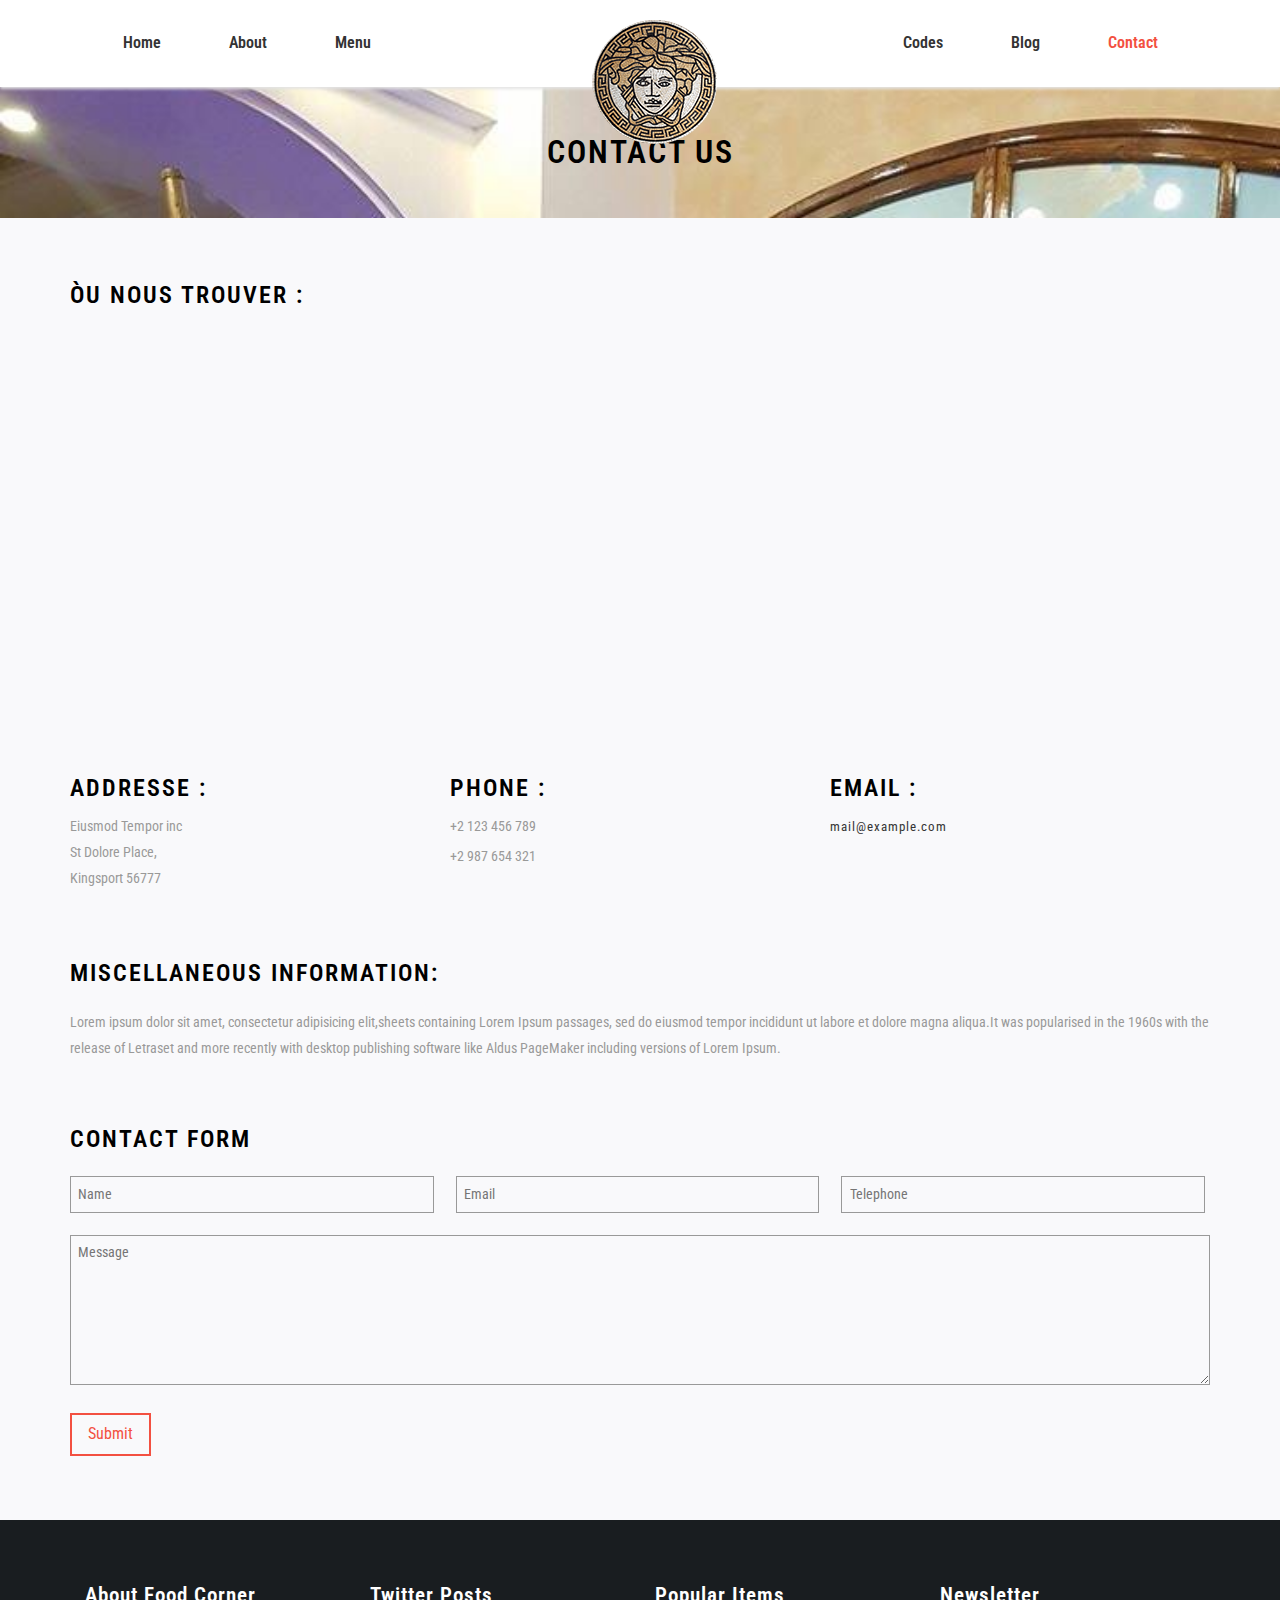
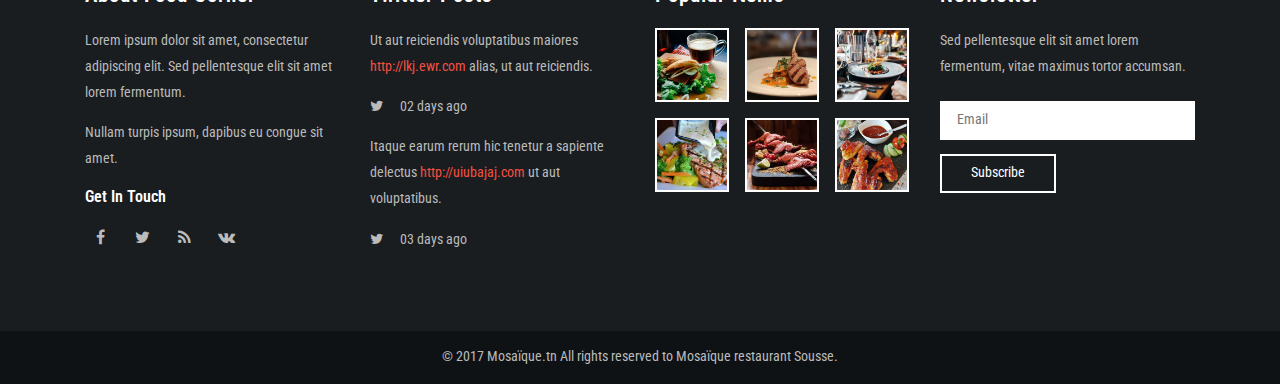
<file: contact.html>
<!--A Design by W3layouts
Author: W3layout
Author URL: http://w3layouts.com
License: Creative Commons Attribution 3.0 Unported
License URL: http://creativecommons.org/licenses/by/3.0/
-->
<!DOCTYPE html>
<html>
<head>
  <title>Mosaïque.tn | Contact </title>
  <link rel="icon" type="image/png" href="favicon.png"/>

  <meta name="viewport" content="width=device-width, initial-scale=1">
  <meta http-equiv="Content-Type" content="text/html; charset=utf-8"/>
  <meta name="keywords" content="Food Corner Responsive web template, Bootstrap Web Templates, Flat Web Templates, Android Compatible web template, Smartphone Compatible web template, free webdesigns for Nokia, Samsung, LG, SonyEricsson, Motorola web design"/>
  <script type="application/x-javascript"> addEventListener("load", function () {
    setTimeout(hideURLbar, 0);
  }, false);

  function hideURLbar() {
    window.scrollTo(0, 1);
  } </script>
  <!-- bootstrap-css -->
  <link href="css/bootstrap.min.css" rel="stylesheet" type="text/css" media="all"/>
  <!--// bootstrap-css -->
  <!-- css -->
  <link rel="stylesheet" href="css/style.css" type="text/css" media="all"/>
  <!-- font-awesome icons -->
  <link href="css/font-awesome.min.css" rel="stylesheet">
  <!-- //font-awesome icons -->
  <!-- font -->
  <link href='//fonts.googleapis.com/css?family=Open+Sans:400,300,300italic,400italic,600,600italic,700,700italic,800,800italic' rel='stylesheet' type='text/css'>
  <link href='//fonts.googleapis.com/css?family=Roboto+Condensed:400,700italic,700,400italic,300italic,300' rel='stylesheet' type='text/css'>
  <!-- //font -->
  <script src="js/jquery-3.2.1.min.js"></script>
  <script src="js/bootstrap.min.js"></script>
  <script src="js/jarallax.min.js"></script>
  <script src="js/SmoothScroll.min.js"></script>
</head>
<body>
<!-- banner -->
<div class="banner about-bg">
  <!--header-->
  <div class="header">
    <div class="logo">
      <a href="index.html"><img id="img-logo" src="images/logo_254x124.png" alt="logo restaurant Mosaïque"></a>
    </div>
    <div class="top-nav">
      <span class="menu"><img src="images/menu.png" alt=""/></span>
      <ul>
        <li><a href="index.html">Home</a></li>
        <li><a href="about.html">About</a></li>
        <li><a href="menu.html">Menu</a></li>
        <li><a href="codes.html">Codes</a></li>
        <li><a href="blog.html">Blog</a></li>
        <li><a class="active" href="contact.html">Contact</a></li>
      </ul>
      <!-- script-for-menu -->
      <script>
        $("span.menu").click(function () {
          $(".top-nav ul").slideToggle("slow", function () {
          });
        });
      </script>
      <!-- script-for-menu -->
    </div>
    <div class="clearfix"></div>
  </div>
  <!--//header-->
  <div class="about-heading">
    <h2>Contact US</h2>
  </div>
</div>
<!-- //banner -->

<!-- contact -->
<div class="contact">
  <div class="container">
    <div class="map">
      <h4> Òu nous trouver :</h4>
      <iframe width="600" height="450" frameborder="0" style="border:0"
              src="https://www.google.com/maps/embed/v1/place?q=place_id:ChIJY_nE_oN1AhMR23KGtnS-pKc&key=AIzaSyBGzRgc7EAYg6KTzM9fJCJvyfxaMzDBLKY" allowfullscreen></iframe>    </div>

    <div class="address">
      <div class="col-md-4 address-grids">
        <h4>Addresse :</h4>
        <ul>
          <li><p>Eiusmod Tempor inc<br>
            St Dolore Place,<br>
            Kingsport 56777</p>
          </li>
        </ul>
      </div>
      <div class="col-md-4 address-grids">
        <h4>Phone :</h4>
        <p>+2 123 456 789</p>
        <p>+2 987 654 321</p>
      </div>
      <div class="col-md-4 address-grids">
        <h4>Email :</h4>
        <p><a href="mailto:example@email.com">mail@example.com</a></p>
      </div>
      <div class="clearfix"></div>
    </div>

    <div class="contact-infom">
      <h4>Miscellaneous Information:</h4>
      <p>Lorem ipsum dolor sit amet, consectetur adipisicing elit,sheets containing Lorem Ipsum passages,
        sed do eiusmod tempor incididunt ut labore et dolore magna aliqua.It was popularised in the 1960s with the release of Letraset
        and more recently with desktop publishing software like Aldus PageMaker including versions of Lorem Ipsum.</p>
    </div>
    <div class="contact-form">
      <h4>Contact Form</h4>
      <form action="#" method="post">
        <input type="text" placeholder="Name" required="">
        <input type="email" placeholder="Email" required="">
        <input type="text" placeholder="Telephone" required="">
        <textarea placeholder="Message" required=""></textarea>
        <button class="btn1">Submit</button>
      </form>
    </div>
  </div>
</div>
<!-- //contact -->
<!-- footer -->
<div class="footer">
  <div class="container">
    <div class="agile-footer-grids">
      <div class="col-md-3 agile-footer-grid">
        <h4>About Food Corner</h4>
        <p>Lorem ipsum dolor sit amet, consectetur adipiscing elit. Sed pellentesque elit sit amet lorem fermentum.<span>Nullam turpis ipsum, dapibus eu congue sit amet.</span></p>
        <h5>Get In Touch
          <h5>
            <div class="agileinfo-social-grids">
              <ul>
                <li><a href="#"><i class="fa fa-facebook"></i></a></li>
                <li><a href="#"><i class="fa fa-twitter"></i></a></li>
                <li><a href="#"><i class="fa fa-rss"></i></a></li>
                <li><a href="#"><i class="fa fa-vk"></i></a></li>
              </ul>
            </div>
      </div>
      <div class="col-md-3 agile-footer-grid">
        <h4>Twitter Posts</h4>
        <ul class="w3agile_footer_grid_list">
          <li>Ut aut reiciendis voluptatibus maiores <a href="#">http://lkj.ewr.com</a> alias, ut aut reiciendis.
            <span><i class="fa fa-twitter" aria-hidden="true"></i> 02 days ago</span></li>
          <li>Itaque earum rerum hic tenetur a sapiente delectus <a href="#">http://uiubajaj.com</a> ut aut
            voluptatibus.<span><i class="fa fa-twitter" aria-hidden="true"></i> 03 days ago</span></li>
        </ul>
      </div>
      <div class="col-md-3 agile-footer-grid">
        <h4>Popular Items</h4>
        <div class="popular-grids">
          <div class="popular-grid">
            <a href="single.html"><img src="images/s1.jpg" alt=""/></a>
          </div>
          <div class="popular-grid">
            <a href="single.html"><img src="images/s2.jpg" alt=""/></a>
          </div>
          <div class="popular-grid">
            <a href="single.html"><img src="images/s3.jpg" alt=""/></a>
          </div>
          <div class="clearfix"></div>
        </div>
        <div class="popular-grids">
          <div class="popular-grid">
            <a href="single.html"><img src="images/s5.jpg" alt=""/></a>
          </div>
          <div class="popular-grid">
            <a href="single.html"><img src="images/s6.jpg" alt=""/></a>
          </div>
          <div class="popular-grid">
            <a href="single.html"><img src="images/s7.jpg" alt=""/></a>
          </div>
          <div class="clearfix"></div>
        </div>
      </div>
      <div class="col-md-3 agile-footer-grid">
        <h4>Newsletter</h4>
        <p>Sed pellentesque elit sit amet lorem fermentum, vitae maximus tortor accumsan.</p>
        <form action="#" method="post">
          <input type="email" name="Email" placeholder="Email" required="">
          <input type="submit" value="Subscribe">
        </form>
      </div>
      <div class="clearfix"></div>
    </div>
  </div>
</div>
<!-- //footer -->
<!-- agileits-copyright -->
<div class="agileits-copyright">
  <div class="container">
    <p>© 2017 Mosaïque.tn All rights reserved to Mosaïque restaurant Sousse.</p>
  </div>
</div>
<!-- //agileits-copyright -->
</body>
</html>
</file>
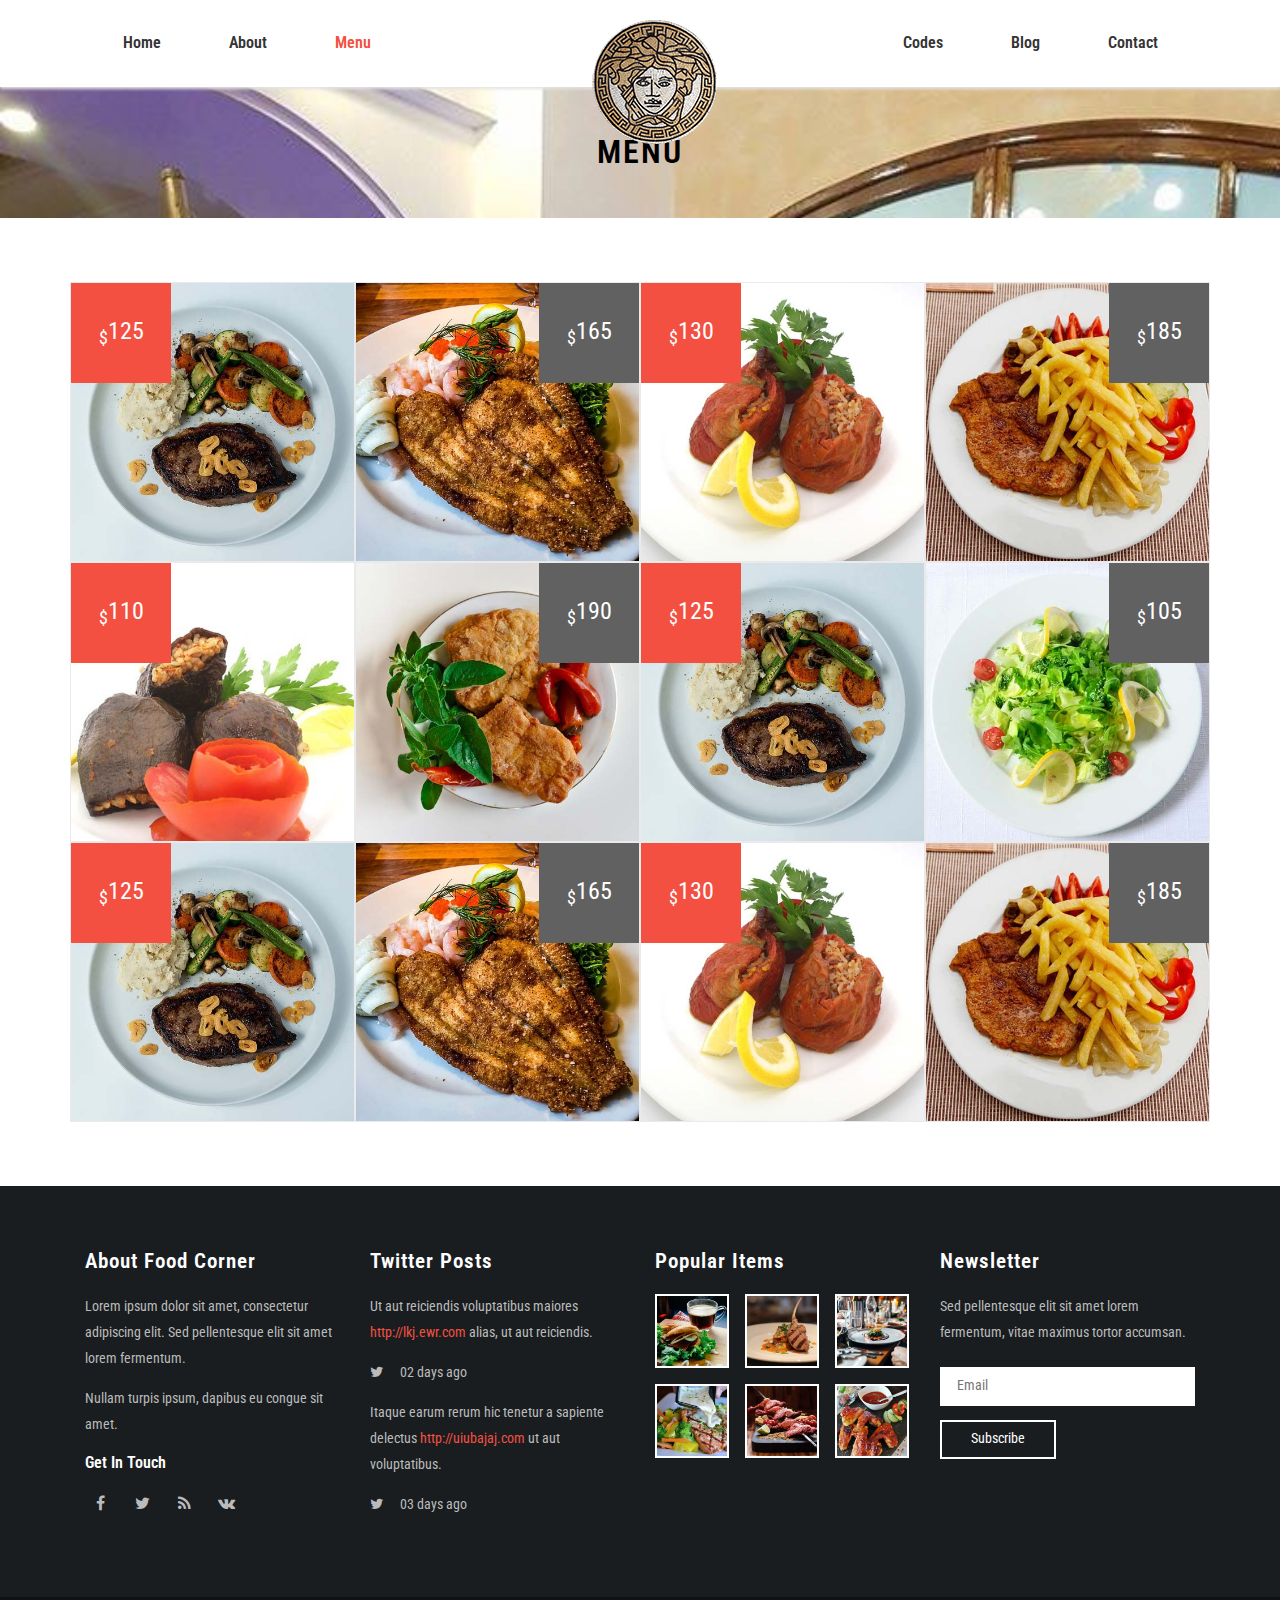
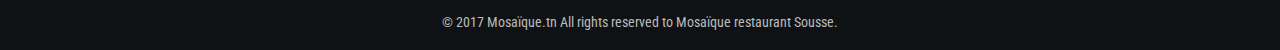
<file: menu.html>
<!--A Design by W3layouts
Author: W3layout
Author URL: http://w3layouts.com
License: Creative Commons Attribution 3.0 Unported
License URL: http://creativecommons.org/licenses/by/3.0/
-->
<!DOCTYPE html>
<html>
<head>
  <title>Mosaïque.tn | Menu </title>
  <link rel="icon" type="image/png" href="favicon.png"/>

  <meta name="viewport" content="width=device-width, initial-scale=1">
  <meta http-equiv="Content-Type" content="text/html; charset=utf-8"/>
  <meta name="keywords" content="Food Corner Responsive web template, Bootstrap Web Templates, Flat Web Templates, Android Compatible web template, Smartphone Compatible web template, free webdesigns for Nokia, Samsung, LG, SonyEricsson, Motorola web design"/>
  <script type="application/x-javascript"> addEventListener("load", function () {
    setTimeout(hideURLbar, 0);
  }, false);

  function hideURLbar() {
    window.scrollTo(0, 1);
  } </script>
  <!-- bootstrap-css -->
  <link href="css/bootstrap.min.css" rel="stylesheet" type="text/css" media="all"/>
  <!--// bootstrap-css -->
  <!-- css -->
  <link rel="stylesheet" href="css/style.css" type="text/css" media="all"/>
  <!-- font-awesome icons -->
  <link href="css/font-awesome.min.css" rel="stylesheet">
  <!-- //font-awesome icons -->
  <!-- font -->
  <link href='//fonts.googleapis.com/css?family=Open+Sans:400,300,300italic,400italic,600,600italic,700,700italic,800,800italic' rel='stylesheet' type='text/css'>
  <link href='//fonts.googleapis.com/css?family=Roboto+Condensed:400,700italic,700,400italic,300italic,300' rel='stylesheet' type='text/css'>
  <!-- //font -->
  <script src="js/jquery-3.2.1.min.js"></script>
  <script src="js/bootstrap.min.js"></script>
  <script src="js/SmoothScroll.min.js"></script>
</head>
<body>
<!-- banner -->
<div class="banner about-bg">
  <!--header-->
  <div class="header">
    <div class="logo">
      <a href="index.html"><img id="img-logo" src="images/logo_254x124.png" alt="logo restaurant Mosaïque"></a>
    </div>
    <div class="top-nav">
      <span class="menu"><img src="images/menu.png" alt=""/></span>
      <ul>
        <li><a href="index.html">Home</a></li>
        <li><a href="about.html">About</a></li>
        <li><a class="active" href="menu.html">Menu</a></li>
        <li><a href="codes.html">Codes</a></li>
        <li><a href="blog.html">Blog</a></li>
        <li><a href="contact.html">Contact</a></li>
      </ul>
      <!-- script-for-menu -->
      <script>
        $("span.menu").click(function () {
          $(".top-nav ul").slideToggle("slow", function () {
          });
        });
      </script>
      <!-- script-for-menu -->
    </div>
    <div class="clearfix"></div>
  </div>
  <!--//header-->
  <div class="about-heading">
    <h2>Menu</h2>
  </div>
</div>
<!-- //banner -->

<!-- menu -->
<div class="menu">
  <div class="container">
    <div class="special-grids menu-grids">
      <div class="col-md-6 w3l-special-grid">
        <div class="col-md-6 w3ls-special-img">
          <div class="wpf-demo-6">
            <div class="w3ls-special-text">
              <p><sub>$</sub>125</p>
            </div>
            <figcaption class="view-caption">
              <h4>Lorem ipsum dolor sit amet</h4>
              <a href="single.html">Click</a>
            </figcaption>
          </div>
        </div>
        <div class="col-md-6 w3ls-special-img menu1">
          <div class="wpf-demo-6">
            <div class="w3ls-special-text menu-text">
              <p><sub>$</sub>165</p>
            </div>
            <figcaption class="view-caption">
              <h4>Lorem ipsum dolor sit amet</h4>
              <a href="single.html">Click</a>
            </figcaption>
          </div>
        </div>
        <div class="clearfix"></div>
      </div>
      <div class="col-md-6 w3l-special-grid">
        <div class="col-md-6 w3ls-special-img wthree-img">
          <div class="wpf-demo-6">
            <div class="w3ls-special-text">
              <p><sub>$</sub>130</p>
            </div>
            <figcaption class="view-caption">
              <h4>Lorem ipsum dolor sit amet</h4>
              <a href="single.html">Click</a>
            </figcaption>
          </div>
        </div>
        <div class="col-md-6 w3ls-special-img menu2">
          <div class="wpf-demo-6">
            <div class="w3ls-special-text menu-text">
              <p><sub>$</sub>185</p>
            </div>
            <figcaption class="view-caption">
              <h4>Lorem ipsum dolor sit amet</h4>
              <a href="single.html">Click</a>
            </figcaption>
          </div>
        </div>
        <div class="clearfix"></div>
      </div>
      <div class="col-md-6 w3l-special-grid">
        <div class="col-md-6 w3ls-special-img menu3">
          <div class="wpf-demo-6">
            <div class="w3ls-special-text">
              <p><sub>$</sub>110</p>
            </div>
            <figcaption class="view-caption">
              <h4>Lorem ipsum dolor sit amet</h4>
              <a href="single.html">Click</a>
            </figcaption>
          </div>
        </div>
        <div class="col-md-6 w3ls-special-img wthree-img2">
          <div class="wpf-demo-6">
            <div class="w3ls-special-text menu-text">
              <p><sub>$</sub>190</p>
            </div>
            <figcaption class="view-caption">
              <h4>Lorem ipsum dolor sit amet</h4>
              <a href="single.html">Click</a>
            </figcaption>
          </div>
        </div>
        <div class="clearfix"></div>
      </div>
      <div class="col-md-6 w3l-special-grid">
        <div class="col-md-6 w3ls-special-img">
          <div class="wpf-demo-6">
            <div class="w3ls-special-text">
              <p><sub>$</sub>125</p>
            </div>
            <figcaption class="view-caption">
              <h4>Lorem ipsum dolor sit amet</h4>
              <a href="single.html">Click</a>
            </figcaption>
          </div>
        </div>
        <div class="col-md-6 w3ls-special-img wthree-img3">
          <div class="wpf-demo-6">
            <div class="w3ls-special-text menu-text">
              <p><sub>$</sub>105</p>
            </div>
            <figcaption class="view-caption">
              <h4>Lorem ipsum dolor sit amet</h4>
              <a href="single.html">Click</a>
            </figcaption>
          </div>
        </div>
        <div class="clearfix"></div>
      </div>
      <div class="col-md-6 w3l-special-grid">
        <div class="col-md-6 w3ls-special-img">
          <div class="wpf-demo-6">
            <div class="w3ls-special-text">
              <p><sub>$</sub>125</p>
            </div>
            <figcaption class="view-caption">
              <h4>Lorem ipsum dolor sit amet</h4>
              <a href="single.html">Click</a>
            </figcaption>
          </div>
        </div>
        <div class="col-md-6 w3ls-special-img menu1">
          <div class="wpf-demo-6">
            <div class="w3ls-special-text menu-text">
              <p><sub>$</sub>165</p>
            </div>
            <figcaption class="view-caption">
              <h4>Lorem ipsum dolor sit amet</h4>
              <a href="single.html">Click</a>
            </figcaption>
          </div>
        </div>
        <div class="clearfix"></div>
      </div>
      <div class="col-md-6 w3l-special-grid">
        <div class="col-md-6 w3ls-special-img wthree-img">
          <div class="wpf-demo-6">
            <div class="w3ls-special-text">
              <p><sub>$</sub>130</p>
            </div>
            <figcaption class="view-caption">
              <h4>Lorem ipsum dolor sit amet</h4>
              <a href="single.html">Click</a>
            </figcaption>
          </div>
        </div>
        <div class="col-md-6 w3ls-special-img menu2">
          <div class="wpf-demo-6">
            <div class="w3ls-special-text menu-text">
              <p><sub>$</sub>185</p>
            </div>
            <figcaption class="view-caption">
              <h4>Lorem ipsum dolor sit amet</h4>
              <a href="single.html">Click</a>
            </figcaption>
          </div>
        </div>
        <div class="clearfix"></div>
      </div>
      <div class="clearfix"></div>
    </div>
  </div>
</div>
<!-- //menu -->

<!-- footer -->
<div class="footer">
  <div class="container">
    <div class="agile-footer-grids">
      <div class="col-md-3 agile-footer-grid">
        <h4>About Food Corner</h4>
        <p>Lorem ipsum dolor sit amet, consectetur adipiscing elit. Sed pellentesque elit sit amet lorem fermentum.<span>Nullam turpis ipsum, dapibus eu congue sit amet.</span></p>
        <h5>Get In Touch
          <h5>
            <div class="agileinfo-social-grids">
              <ul>
                <li><a href="#"><i class="fa fa-facebook"></i></a></li>
                <li><a href="#"><i class="fa fa-twitter"></i></a></li>
                <li><a href="#"><i class="fa fa-rss"></i></a></li>
                <li><a href="#"><i class="fa fa-vk"></i></a></li>
              </ul>
            </div>
      </div>
      <div class="col-md-3 agile-footer-grid">
        <h4>Twitter Posts</h4>
        <ul class="w3agile_footer_grid_list">
          <li>Ut aut reiciendis voluptatibus maiores <a href="#">http://lkj.ewr.com</a> alias, ut aut reiciendis.
            <span><i class="fa fa-twitter" aria-hidden="true"></i> 02 days ago</span></li>
          <li>Itaque earum rerum hic tenetur a sapiente delectus <a href="#">http://uiubajaj.com</a> ut aut
            voluptatibus.<span><i class="fa fa-twitter" aria-hidden="true"></i> 03 days ago</span></li>
        </ul>
      </div>
      <div class="col-md-3 agile-footer-grid">
        <h4>Popular Items</h4>
        <div class="popular-grids">
          <div class="popular-grid">
            <a href="single.html"><img src="images/s1.jpg" alt=""/></a>
          </div>
          <div class="popular-grid">
            <a href="single.html"><img src="images/s2.jpg" alt=""/></a>
          </div>
          <div class="popular-grid">
            <a href="single.html"><img src="images/s3.jpg" alt=""/></a>
          </div>
          <div class="clearfix"></div>
        </div>
        <div class="popular-grids">
          <div class="popular-grid">
            <a href="single.html"><img src="images/s5.jpg" alt=""/></a>
          </div>
          <div class="popular-grid">
            <a href="single.html"><img src="images/s6.jpg" alt=""/></a>
          </div>
          <div class="popular-grid">
            <a href="single.html"><img src="images/s7.jpg" alt=""/></a>
          </div>
          <div class="clearfix"></div>
        </div>
      </div>
      <div class="col-md-3 agile-footer-grid">
        <h4>Newsletter</h4>
        <p>Sed pellentesque elit sit amet lorem fermentum, vitae maximus tortor accumsan.</p>
        <form action="#" method="post">
          <input type="email" name="Email" placeholder="Email" required="">
          <input type="submit" value="Subscribe">
        </form>
      </div>
      <div class="clearfix"></div>
    </div>
  </div>
</div>
<!-- //footer -->

<!-- agileits-copyright -->
<div class="agileits-copyright">
  <div class="container">
    <p>© 2017 Mosaïque.tn All rights reserved to Mosaïque restaurant Sousse.</p>
  </div>
</div>
<!-- //agileits-copyright -->
</body>
</html>
</file>
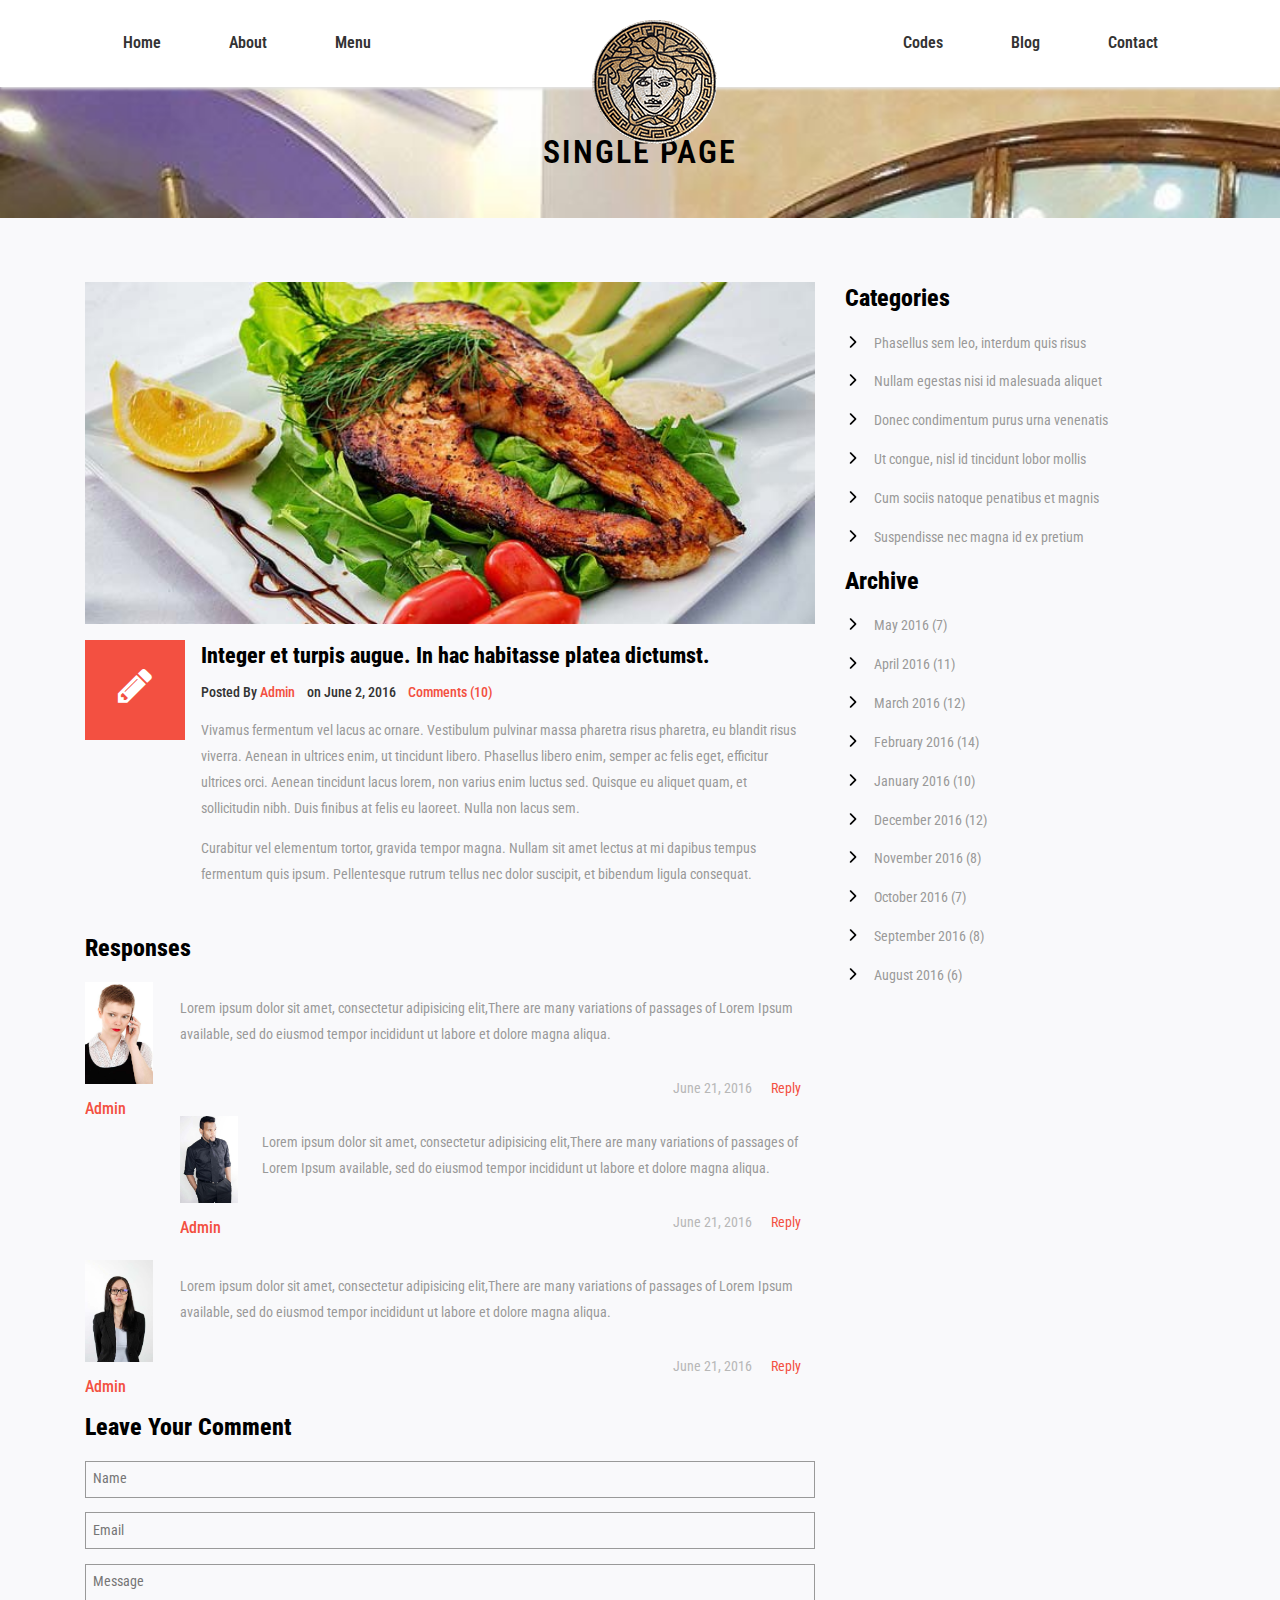
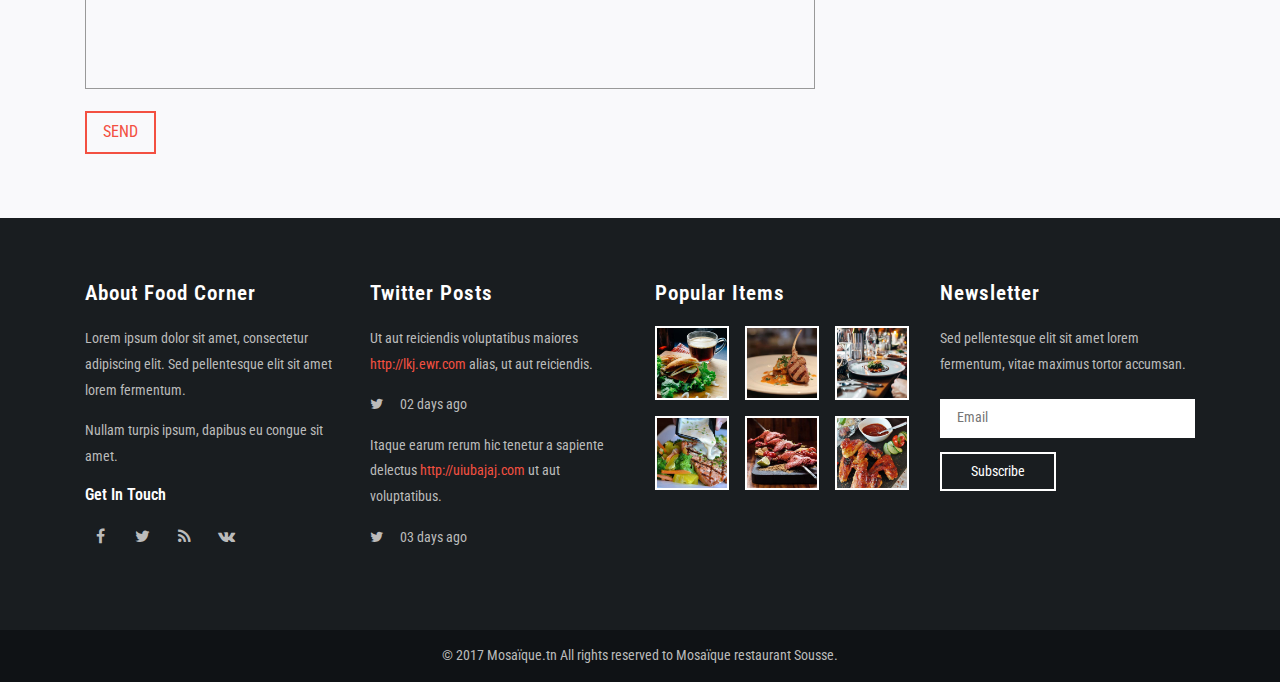
<file: single.html>
<!--A Design by W3layouts
Author: W3layout
Author URL: http://w3layouts.com
License: Creative Commons Attribution 3.0 Unported
License URL: http://creativecommons.org/licenses/by/3.0/
-->
<!DOCTYPE html>
<html>
<head>
  <title>Mosaïque.tn | Single </title>
  <link rel="icon" type="image/png" href="favicon.png"/>

  <meta name="viewport" content="width=device-width, initial-scale=1">
  <meta http-equiv="Content-Type" content="text/html; charset=utf-8"/>
  <meta name="keywords" content="Food Corner Responsive web template, Bootstrap Web Templates, Flat Web Templates, Android Compatible web template, Smartphone Compatible web template, free webdesigns for Nokia, Samsung, LG, SonyEricsson, Motorola web design"/>
  <script type="application/x-javascript"> addEventListener("load", function () {
    setTimeout(hideURLbar, 0);
  }, false);

  function hideURLbar() {
    window.scrollTo(0, 1);
  } </script>
  <!-- bootstrap-css -->
  <link href="css/bootstrap.min.css" rel="stylesheet" type="text/css" media="all"/>
  <!--// bootstrap-css -->
  <!-- css -->
  <link rel="stylesheet" href="css/style.css" type="text/css" media="all"/>
  <!-- font-awesome icons -->
  <link href="css/font-awesome.min.css" rel="stylesheet">
  <!-- //font-awesome icons -->
  <!-- font -->
  <link href='//fonts.googleapis.com/css?family=Open+Sans:400,300,300italic,400italic,600,600italic,700,700italic,800,800italic' rel='stylesheet' type='text/css'>
  <link href='//fonts.googleapis.com/css?family=Roboto+Condensed:400,700italic,700,400italic,300italic,300' rel='stylesheet' type='text/css'>
  <!-- //font -->
  <script src="js/jquery-3.2.1.min.js"></script>
  <script src="js/bootstrap.min.js"></script>
  <script src="js/SmoothScroll.min.js"></script>
</head>
<body>
<!-- banner -->
<div class="banner about-bg">
  <!--header-->
  <div class="header">
    <div class="logo">
      <a href="index.html"><img id="img-logo" src="images/logo_254x124.png" alt="logo restaurant Mosaïque"></a>
    </div>
    <div class="top-nav">
      <span class="menu"><img src="images/menu.png" alt=""/></span>
      <ul>
        <li><a href="index.html">Home</a></li>
        <li><a href="about.html">About</a></li>
        <li><a href="menu.html">Menu</a></li>
        <li><a href="codes.html">Codes</a></li>
        <li><a href="blog.html">Blog</a></li>
        <li><a href="contact.html">Contact</a></li>
      </ul>
      <!-- script-for-menu -->
      <script>
        $("span.menu").click(function () {
          $(".top-nav ul").slideToggle("slow", function () {
          });
        });
      </script>
      <!-- script-for-menu -->
    </div>
    <div class="clearfix"></div>
  </div>
  <!--//header-->
  <div class="about-heading">
    <h2>Single Page</h2>
  </div>
</div>
<!-- //banner -->

<div class="blog">
  <div class="container">
    <div class="agile-blog-grids">
      <div class="col-md-8 agile-blog-grid-left">
        <div class="agile-blog-grid">
          <div class="agile-blog-grid-left-img">
            <a href="single.html"><img src="images/e2.jpg" alt=""/></a>
          </div>
          <div class="blog-left-grids">
            <div class="blog-left-left">
              <i class="fa fa-pencil" aria-hidden="true"></i>
            </div>
            <div class="blog-left-right">
              <div class="blog-left-right-top">
                <h4>Integer et turpis augue. In hac habitasse platea dictumst.</h4>
                <p>Posted By <a href="#">Admin</a> &nbsp;&nbsp; on June 2, 2016 &nbsp;&nbsp; <a href="#">Comments (10)</a></p>
              </div>
              <div class="blog-left-right-bottom">
                <p>Vivamus fermentum vel lacus ac ornare. Vestibulum pulvinar massa pharetra risus pharetra, eu blandit risus viverra. Aenean in ultrices enim, ut tincidunt libero. Phasellus libero enim, semper ac felis eget, efficitur ultrices orci. Aenean tincidunt lacus lorem, non varius enim luctus sed. Quisque eu aliquet quam, et sollicitudin nibh. Duis finibus at felis eu laoreet. Nulla non lacus sem.
                  <span>Curabitur vel elementum tortor, gravida tempor magna. Nullam sit amet lectus at mi dapibus tempus fermentum quis ipsum. Pellentesque rutrum tellus nec dolor suscipit, et bibendum ligula consequat. </span></p>
              </div>
            </div>
            <div class="clearfix"></div>
          </div>
          <div class="response">
            <h3>Responses</h3>
            <div class="media response-info">
              <div class="media-left response-text-left">
                <a href="#">
                  <img class="media-object" src="images/t1.jpg" alt="">
                </a>
                <h5><a href="#">Admin</a></h5>
              </div>
              <div class="media-body response-text-right">
                <p>Lorem ipsum dolor sit amet, consectetur adipisicing elit,There are many variations of passages of Lorem Ipsum available,
                  sed do eiusmod tempor incididunt ut labore et dolore magna aliqua.</p>
                <ul>
                  <li>June 21, 2016</li>
                  <li><a href="single.html">Reply</a></li>
                </ul>
                <div class="media response-info">
                  <div class="media-left response-text-left">
                    <a href="#">
                      <img class="media-object" src="images/t2.jpg" alt="">
                    </a>
                    <h5><a href="#">Admin</a></h5>
                  </div>
                  <div class="media-body response-text-right">
                    <p>Lorem ipsum dolor sit amet, consectetur adipisicing elit,There are many variations of passages of Lorem Ipsum available,
                      sed do eiusmod tempor incididunt ut labore et dolore magna aliqua.</p>
                    <ul>
                      <li>June 21, 2016</li>
                      <li><a href="single.html">Reply</a></li>
                    </ul>
                  </div>
                  <div class="clearfix"></div>
                </div>
              </div>
              <div class="clearfix"></div>
            </div>
            <div class="media response-info">
              <div class="media-left response-text-left">
                <a href="#">
                  <img class="media-object" src="images/t3.jpg" alt="">
                </a>
                <h5><a href="#">Admin</a></h5>
              </div>
              <div class="media-body response-text-right">
                <p>Lorem ipsum dolor sit amet, consectetur adipisicing elit,There are many variations of passages of Lorem Ipsum available,
                  sed do eiusmod tempor incididunt ut labore et dolore magna aliqua.</p>
                <ul>
                  <li>June 21, 2016</li>
                  <li><a href="single.html">Reply</a></li>
                </ul>
              </div>
              <div class="clearfix"></div>
            </div>
          </div>

          <div class="opinion">
            <h3>Leave Your Comment</h3>
            <form action="#" method="post">
              <input type="text" name="Name" placeholder="Name" required="">
              <input type="text" name="Email" placeholder="Email" required="">
              <textarea name="Message" placeholder="Message" required=""></textarea>
              <input type="submit" value="SEND">
            </form>
          </div>
        </div>
      </div>
      <div class="col-md-4 agile-blog-grid-right">
        <div class="categories">
          <h3>Categories</h3>
          <ul>
            <li><a href="#">Phasellus sem leo, interdum quis risus</a></li>
            <li><a href="#">Nullam egestas nisi id malesuada aliquet </a></li>
            <li><a href="#"> Donec condimentum purus urna venenatis</a></li>
            <li><a href="#">Ut congue, nisl id tincidunt lobor mollis</a></li>
            <li><a href="#">Cum sociis natoque penatibus et magnis</a></li>
            <li><a href="#">Suspendisse nec magna id ex pretium</a></li>
          </ul>
        </div>
        <div class="categories">
          <h3>Archive</h3>
          <ul class="marked-list offs1">
            <li><a href="#">May 2016 (7)</a></li>
            <li><a href="#">April 2016 (11)</a></li>
            <li><a href="#">March 2016 (12)</a></li>
            <li><a href="#">February 2016 (14)</a></li>
            <li><a href="#">January 2016 (10)</a></li>
            <li><a href="#">December 2016 (12)</a></li>
            <li><a href="#">November 2016 (8)</a></li>
            <li><a href="#">October 2016 (7)</a></li>
            <li><a href="#">September 2016 (8)</a></li>
            <li><a href="#">August 2016 (6)</a></li>
          </ul>
        </div>
      </div>
      <div class="clearfix"></div>
    </div>
  </div>
</div>

<!-- footer -->
<div class="footer">
  <div class="container">
    <div class="agile-footer-grids">
      <div class="col-md-3 agile-footer-grid">
        <h4>About Food Corner</h4>
        <p>Lorem ipsum dolor sit amet, consectetur adipiscing elit. Sed pellentesque elit sit amet lorem fermentum.<span>Nullam turpis ipsum, dapibus eu congue sit amet.</span></p>
        <h5>Get In Touch
          <h5>
            <div class="agileinfo-social-grids">
              <ul>
                <li><a href="#"><i class="fa fa-facebook"></i></a></li>
                <li><a href="#"><i class="fa fa-twitter"></i></a></li>
                <li><a href="#"><i class="fa fa-rss"></i></a></li>
                <li><a href="#"><i class="fa fa-vk"></i></a></li>
              </ul>
            </div>
      </div>
      <div class="col-md-3 agile-footer-grid">
        <h4>Twitter Posts</h4>
        <ul class="w3agile_footer_grid_list">
          <li>Ut aut reiciendis voluptatibus maiores <a href="#">http://lkj.ewr.com</a> alias, ut aut reiciendis.
            <span><i class="fa fa-twitter" aria-hidden="true"></i> 02 days ago</span></li>
          <li>Itaque earum rerum hic tenetur a sapiente delectus <a href="#">http://uiubajaj.com</a> ut aut
            voluptatibus.<span><i class="fa fa-twitter" aria-hidden="true"></i> 03 days ago</span></li>
        </ul>
      </div>
      <div class="col-md-3 agile-footer-grid">
        <h4>Popular Items</h4>
        <div class="popular-grids">
          <div class="popular-grid">
            <a href="single.html"><img src="images/s1.jpg" alt=""/></a>
          </div>
          <div class="popular-grid">
            <a href="single.html"><img src="images/s2.jpg" alt=""/></a>
          </div>
          <div class="popular-grid">
            <a href="single.html"><img src="images/s3.jpg" alt=""/></a>
          </div>
          <div class="clearfix"></div>
        </div>
        <div class="popular-grids">
          <div class="popular-grid">
            <a href="single.html"><img src="images/s5.jpg" alt=""/></a>
          </div>
          <div class="popular-grid">
            <a href="single.html"><img src="images/s6.jpg" alt=""/></a>
          </div>
          <div class="popular-grid">
            <a href="single.html"><img src="images/s7.jpg" alt=""/></a>
          </div>
          <div class="clearfix"></div>
        </div>
      </div>
      <div class="col-md-3 agile-footer-grid">
        <h4>Newsletter</h4>
        <p>Sed pellentesque elit sit amet lorem fermentum, vitae maximus tortor accumsan.</p>
        <form action="#" method="post">
          <input type="email" name="Email" placeholder="Email" required="">
          <input type="submit" value="Subscribe">
        </form>
      </div>
      <div class="clearfix"></div>
    </div>
  </div>
</div>
<!-- //footer -->
<!-- agileits-copyright -->
<div class="agileits-copyright">
  <div class="container">
    <p>© 2017 Mosaïque.tn All rights reserved to Mosaïque restaurant Sousse.</p>
  </div>
</div>
<!-- //agileits-copyright -->
</body>
</html>
</file>
<file: css/style.css>
/*--A Design by W3layouts 
Author: W3layout
Author URL: http://w3layouts.com
License: Creative Commons Attribution 3.0 Unported
License URL: http://creativecommons.org/licenses/by/3.0/
--*/
body a {
  transition: 0.5s all;
  -webkit-transition: 0.5s all;
  -o-transition: 0.5s all;
  -moz-transition: 0.5s all;
  -ms-transition: 0.5s all;
}

html, body {
  font-size: 100%;
  font-family: 'Roboto Condensed', sans-serif;
}

.banner {
  background: url(../images/bg/1.jpg) no-repeat 0px -66px;
  background-size: cover;
  padding: 0em 0 11em 0;
}

.header {
  position: relative;
  padding: 2em 0;
  background: #FFF;
  box-shadow: 0 2px 3px #e4e4e4;
}

.logo {
  position: absolute;
  top: 23%;
  z-index: 999;
  left: 41.5%;
}

.logo h1 {
  margin: 0;
}

.logo h1 a {
  display: block;
  font-size: 1.1em;
  color: #000000;
  text-decoration: none;
  letter-spacing: 2px;
  font-weight: 600;
  text-transform: uppercase;
}

.top-nav {
  text-align: center;
  width: 100%;
  margin: 0 auto;
}

span.menu {
  display: none;
}

.top-nav ul {
  margin: 0;
  padding: 0;
}

.top-nav ul li {
  list-style-type: none;
  display: inline-block;
  margin: 0 2em;
}

.top-nav ul li:nth-child(3) {
  margin-right: 31em;
}

.top-nav li a {
  color: #333;
  font-size: 1em;
  padding: 0;
  font-weight: 600;
  text-decoration: none;
}

.top-nav li a:hover, .top-nav li a.active {
  color: #f35041;
}

/*--//header--*/
.banner-slider {
  margin: 11em 0 0 0;
}

.banner-info {
  margin: 0 auto;
  text-align: center;
  width: 61%;
}

.banner-info h3 {
  color: #000000;
  font-size: 4em;
  margin: 0;
  font-family: 'Open Sans', sans-serif;
  font-weight: 700;
  text-transform: uppercase;
}

.banner-info p {
  color: #d0d0d0;
  font-size: 1em;
  margin: 1em 0 0 0;
  line-height: 1.8em;
}

.banner-info a {
  color: #FFFFFF;
  font-size: 1em;
  padding: .5em 1em;
  display: block;
  border: solid 2px #f35041;
  width: 15%;
  text-align: center;
  text-decoration: none;
  margin: 2em auto 0;
  background: #f35041;
}

.banner-info a:hover {
  border: solid 2px #000000;
  background: none;
  color: #000000;
}

/*--slider--*/
#slider2,
#slider3 {
  box-shadow: none;
  -moz-box-shadow: none;
  -webkit-box-shadow: none;
  margin: 0 auto;
}

.rslides_tabs li:first-child {
  margin-left: 0;
}

.rslides_tabs .rslides_here a {
  background: rgba(255, 255, 255, .1);
  color: #fff;
  font-weight: bold;
}

.events {
  list-style: none;
}

.callbacks_container {
  position: relative;
  float: left;
  width: 100%;
}

.callbacks {
  position: relative;
  list-style: none;
  overflow: hidden;
  width: 100%;
  padding: 0;
  margin: 0;
}

.callbacks li {
  position: absolute;
  width: 100%;
}

.callbacks img {
  position: relative;
  z-index: 1;
  height: auto;
  border: 0;
}

.callbacks .caption {
  display: block;
  position: absolute;
  z-index: 2;
  font-size: 20px;
  text-shadow: none;
  color: #fff;
  left: 0;
  right: 0;
  padding: 10px 20px;
  margin: 0;
  max-width: none;
  top: 10%;
  text-align: center;
}

.callbacks_nav {
  position: absolute;
  -webkit-tap-highlight-color: rgba(0, 0, 0, 0);
  bottom: -50%;
  left: 0;
  opacity: 0.6;
  z-index: 3;
  text-indent: -9999px;
  overflow: hidden;
  text-decoration: none;
  width: 40px;
  height: 40px;
  background: transparent url("../images/arrows.png") no-repeat left top;
}

.callbacks_nav:hover {
  opacity: 0.3;
}

.callbacks_nav.next {
  left: auto;
  background-position: right top;
  left: 95.5%;
}

.callbacks_nav.prev {
  right: auto;
  background-position: left top;
  left: 91%;
}

#slider3-pager a {
  display: inline-block;
}

#slider3-pager span {
  float: left;
}

#slider3-pager span {
  width: 100px;
  height: 15px;
  background: #fff;
  display: inline-block;
  border-radius: 30em;
  opacity: 0.6;
}

#slider3-pager .rslides_here a {
  background: #FFF;
  border-radius: 30em;
  opacity: 1;
}

#slider3-pager a {
  padding: 0;
}

#slider3-pager li {
  display: inline-block;
}

.rslides {
  position: relative;
  list-style: none;
  overflow: hidden;
  width: 100%;
  padding: 0;
}

.rslides li {
  -webkit-backface-visibility: hidden;
  position: absolute;
  display: none;
  width: 100%;
  left: 0;
  top: 0;
}

.rslides li {
  position: relative;
  display: block;
  float: left;
}

.rslides img {
  height: auto;
  border: 0;
}

.callbacks_tabs {
  list-style: none;
  position: absolute;
  top: 13%;
  right: 0;
  padding: 0;
  margin: 0;
  display: block;
  z-index: 999;
}

.slider-top span {
  font-weight: 600;
}

.callbacks_tabs li {
  display: block;
  margin: 0;
}

/*----*/
.callbacks_tabs a {
  visibility: hidden;
}

.callbacks_tabs a:after {
  content: "\f111";
  font-size: 0;
  font-family: FontAwesome;
  visibility: visible;
  display: block;
  height: 10px;
  width: 10px;
  display: inline-block;
  background: #efefef;
  border: 2px solid #bfbdbd;
  border-radius: 50%;
  -webkit-border-radius: 50%;
  -o-border-radius: 50%;
  -moz-border-radius: 50%;
  -ms-border-radius: 50%;
}

.callbacks_here a:after {
  background: #f35041;
  border: 2px solid #f35041;
}

/*-- history --*/
.history {
  padding: 5em 0;
  background: #FFFFFF;
}

.w3l-history-left img {
  width: 100%;
}

.w3l-history-right h2 {
  color: #333333;
  font-size: 2em;
  margin: 0;
  font-weight: 800;
  line-height: 1.4em;
}

.w3l-history-right p {
  color: #999999;
  font-size: .9em;
  margin: 1em 0 2em 0;
  line-height: 1.8em;
}

.w3l-history-right a {
  color: #f35041;
  font-size: 1em;
  padding: .5em 1em;
  border: solid 2px #f35041;
  text-align: center;
  text-decoration: none;
  margin: 2em auto 0;
  background: none;
}

.w3l-history-right a:hover {
  background: #f35041;
  color: #FFFFFF;
}

/*-- //history --*/
/*-- services --*/
.services {
  padding: 4em 0;
  background: #f9f9fb;
}

.services-info {
  text-align: center;
}

.services-info h3, .team-heading h3 {
  font-size: 2em;
  margin: 0;
  color: #000000;
  text-decoration: none;
  letter-spacing: 2px;
  font-weight: 600;
  text-transform: uppercase;
}

.services-info p, .team-heading p {
  color: #999999;
  font-size: .9em;
  margin: 1em auto 0;
  width: 40%;
}

.services-grids {
  margin: 4em 0 0 0;
}

#owl-demo .item {
  text-align: center;
}

.services-grid-info {
  position: relative;
  overflow: hidden;
}

.services-grid-info img {
  width: 100%;
}

i.fa.fa-cutlery {
  color: #FFFFFF;
  font-size: 2em;
}

.services-grid-caption h4 {
  color: #FFFFFF;
  font-size: 2em;
  font-weight: 600;
  margin: .5em 0 0 0;
}

.services-grid-caption p {
  color: #c5c5c5;
  font-size: .9em;
  margin: 0;
}

.services-grid-caption {
  background: rgba(0, 0, 0, 0.61);
  padding: 8em 1em 1em 1em;
  position: absolute;
  left: 0;
  bottom: -105%;
  text-align: center;
  width: 100%;
  height: 400px;
  -webkit-transition: .5s all;
  transition: .5s all;
  -moz-transition: .5s all;
}

.services-grid-info:hover .services-grid-caption {
  bottom: 0%;
}

/*-- //services --*/
/*-- special --*/
.special {
  padding: 4em 0;
}

.special-grids {
  margin: 4em 0 0 0;
}

.w3l-special-grid {
  padding: 0;
}

.w3ls-special-img {
  padding: 0;
  background: url(../images/sp1.jpg) no-repeat 0px 0px;
  min-height: 280px;
  background-size: cover;
  text-align: center;
  position: relative;
  border: solid 1px #eaeaea;
}

.w3ls-special-img img {
  width: 100%;
}

.agileits-special-info {
  text-align: center;
  padding: 5.66em 2em;
  background: #FFFFFF;
  border: solid 1px #eaeaea;
}

.agileits-special-info h4 {
  color: #000;
  font-size: 1.5em;
  margin: .3em 0 0 0;
  position: relative;
}

.agileits-special-info h4:after {
  content: '';
  background: #f35041;
  width: 23%;
  padding: 1px;
  position: absolute;
  top: 36px;
  left: 82px;
}

.agileits-special-info p {
  line-height: 1.5em;
  margin: 1.5em 0 0 0;
  color: #999999;
  font-size: .9em;
}

.wthree-img {
  background: url(../images/sp2.jpg) no-repeat 0px 0px !important;
  background-size: cover !important;
}

.wthree-img2 {
  background: url(../images/sp3.jpg) no-repeat 0px 0px !important;
  background-size: cover !important;
}

.wthree-img3 {
  background: url(../images/sp4.jpg) no-repeat 0px 0px !important;
  background-size: cover !important;
}

.w3ls-special-text p {
  color: #FFFFFF;
  font-size: 1.5em;
  padding: 1.3em 0 0 0;
  background: #f35041;
  width: 100px;
  margin: 0;
  height: 100px;
}

/* Seventh Section */
.w3ls-special-img .single-effect {
  display: inline-block;
  margin: 0 18px;
}

.w3ls-special-img .single-effect h3 {
  color: #fff;
  font-size: 25px;
  margin-bottom: 20px;
}

.w3ls-special-img.single-effect .hover {
  background-color: #FFF;
  color: #888;
}

/*  Demo 6 */
.wpf-demo-6 {
  height: 278px;
  overflow: hidden;
}

.wpf-demo-6 img {
  height: 100%;
  width: 100%;
  -webkit-transition: all 0.5s;
  -moz-transition: all 0.5s;
  -ms-transition: all 0.5s;
  -o-transition: all 0.5s;
  transition: all 0.5s;
}

.wpf-demo-6:hover .view-caption {
  opacity: 1;
  background-color: rgba(0, 0, 0, 0.8);
  -moz-transform: scale(1);
  -o-transform: scale(1);
  -ms-transform: scale(1);
  -webkit-transform: scale(1);
  transform: scale(1);
}

.wpf-demo-6:hover .view-caption:hover h4 {
  -moz-transform: scale(1);
  -o-transform: scale(1);
  -ms-transform: scale(1);
  -webkit-transform: scale(1);
  transform: scale(1);
}

.wpf-demo-6:hover .view-caption:hover a {
  -moz-transform: scale(1);
  -o-transform: scale(1);
  -ms-transform: scale(1);
  -webkit-transform: scale(1);
  transform: scale(1);
}

.wpf-demo-6 .view-caption {
  background-color: rgba(0, 0, 0, 0);
  -webkit-transition: all 0.5s;
  -moz-transition: all 0.5s;
  -ms-transition: all 0.5s;
  -o-transition: all 0.5s;
  transition: all 0.5s;
  padding: 20% 0;
  position: absolute;
  left: 0;
  top: 0;
  bottom: 0;
  right: 0;
  width: 100%;
  height: 100%;
  opacity: 0;
  -moz-transform: scale(0.5);
  -o-transform: scale(0.5);
  -ms-transform: scale(0.5);
  -webkit-transform: scale(0.5);
  transform: scale(0.5);
}

.wpf-demo-6 .view-caption h4 {
  color: #fff;
  font-size: 18px;
  font-weight: normal;
  margin-bottom: 15px;
  margin-top: 5px;
  -webkit-transition: all 0.5s;
  -moz-transition: all 0.5s;
  -ms-transition: all 0.5s;
  -o-transition: all 0.5s;
  transition: all 0.5s;
}

.wpf-demo-6 .view-caption a {
  color: #fff;
  font-size: 18px;
  margin-top: 14%;
  text-decoration: none;
  display: inline-block;
  border: 2px solid #fff;
  padding: 10px 15px;
  line-height: 18px;
  -webkit-transition: all 0.5s;
  -moz-transition: all 0.5s;
  -ms-transition: all 0.5s;
  -o-transition: all 0.5s;
  transition: all 0.5s;
}

.wpf-demo-6 .view-caption a:hover {
  color: #f35041;
  border-color: #f35041;
}

/*-- //special --*/
/*-- footer --*/
.footer {
  background: #191d20;
  padding: 4em 0;
}

.agile-footer-grid h4 {
  color: #FFFFFF;
  font-size: 1.3em;
  font-weight: 600;
  margin: 0 0 1em 0;
  letter-spacing: 1px;
}

.agile-footer-grid p {
  color: #bbbbbb;
  font-size: .9em;
  line-height: 1.8em;
  margin: 0;
}

.agile-footer-grid h5 {
  color: #FFFFFF;
  font-size: 1em;
  font-weight: 600;
  margin: 1em 0;
}

.agileinfo-social-grids ul {
  padding: 0;
  margin: 0;
}

.agileinfo-social-grids ul li {
  display: inline-block;
  margin: 0 .5em 0 0;
}

.agileinfo-social-grids ul li:last-child {
  margin-left: 0;
}

.agileinfo-social-grids ul li a {
  color: #FFFFFF;
  text-align: center;
}

.agileinfo-social-grids ul li a i.fa.fa-facebook, .agileinfo-social-grids ul li a i.fa.fa-twitter, .agileinfo-social-grids ul li a i.fa.fa-rss, .agileinfo-social-grids ul li a i.fa.fa-vk {
  height: 30px;
  width: 30px;
  border: solid 2px #191d20;
  line-height: 29px;
  background: none;
  color: #bbbbbb;
  transition: 0.5s all;
  -webkit-transition: 0.5s all;
  -moz-transition: 0.5s all;
  -o-transition: 0.5s all;
  -ms-transition: 0.5s all;
}

.agileinfo-social-grids ul li a i.fa.fa-facebook:hover {
  border: solid 2px #3b5998;
  color: #3b5998;
}

.agileinfo-social-grids ul li a i.fa.fa-twitter:hover {
  border: solid 2px #55acee;
  color: #55acee;
}

.agileinfo-social-grids ul li a i.fa.fa-rss:hover {
  border: solid 2px #f26522;
  color: #f26522;
}

.agileinfo-social-grids ul li a i.fa.fa-vk:hover {
  border: solid 2px #45668e;
  color: #45668e;
}

.agile-footer-grid p span {
  display: block;
  margin: 1em 0 0 0;
}

.agile-footer-grid ul {
  padding: 0;
  margin: 0;
}

ul.w3agile_footer_grid_list li {
  list-style-type: none;
  color: #bbbbbb;
  line-height: 1.8em;
  margin-bottom: 1em;
  font-size: .9em;
}

ul.w3agile_footer_grid_list li:last-child {
  margin-bottom: 0;
}

ul.w3agile_footer_grid_list li a {
  color: #f35041;
  text-decoration: none;
}

ul.w3agile_footer_grid_list li span {
  display: block;
  margin: 1em 0 0;
}

ul.w3agile_footer_grid_list i.fa.fa-twitter {
  margin-right: 1em;
}

.popular-grid {
  float: left;
  width: 29%;
  margin-right: 1em;
}

.popular-grid a img {
  width: 100%;
  border: solid 2px #fff;
}

.popular-grid:nth-child(3) {
  margin-right: 0;
}

.popular-grids:last-child {
  margin: 1em 0 0 0;
}

.agile-footer-grid input[type="email"] {
  display: inline-block;
  border: 2px solid #ffffff;
  width: 100%;
  outline: none;
  background: #FFFFFF;
  padding: 7px 15px;
  font-size: .9em;
  color: #BBBBBB;
  margin: 1.5em 0 1em;
}

.agile-footer-grid input[type="submit"] {
  outline: none;
  color: #FFFFFF;
  padding: .5em 2em;
  font-size: .9em;
  -webkit-appearance: none;
  background: none;
  border: 2px solid #ffffff;
  -webkit-transition: 0.5s all;
  -moz-transition: 0.5s all;
  -o-transition: 0.5s all;
  -ms-transition: 0.5s all;
  transition: 0.5s all;
}

.agile-footer-grid input[type="submit"]:hover {
  border: 2px solid #f35041;
  color: #FFFFFF;
  background: #f35041;
}

/*-- //footer --*/
/*-- agileits-copyright --*/
.agileits-copyright {
  text-align: center;
  padding: 1em 0;
  background: #0f1215;
}

.agileits-copyright p {
  color: #bbbbbb;
  font-size: .9em;
  margin: 0;
}

.agileits-copyright p a {
  color: #FFFFFF;
  text-decoration: none;
}

.agileits-copyright p a:hover {
  color: #f35041;
}

/*-- //agileits-copyright --*/
/*-- about --*/
.about-bg {
  padding: 0em 0 3em 0 !important;
}

.about-heading {
  text-align: center;
}

.about-heading h2 {
  font-size: 2em;
  margin: 1.5em 0 0 0;
  color: #000000;
  text-decoration: none;
  letter-spacing: 2px;
  font-weight: 600;
  text-transform: uppercase;
}

.agile-about-top {
  padding: 4em 0;
  background: #FFFFFF;
}

.h-f {
  width: 49%;
  float: left;
  margin-right: 1%;
}

.grid {
  position: relative;
  clear: both;
  margin: 0 auto;
}

.hf-text {
  text-align: center;
  background-color: #fff;
  padding-bottom: 1em;
}

.hf-text h5 {
  font-size: 2em;
  font-weight: 400;
  color: #011750;
  line-height: 1.8em;
}

.hf-text p {
  color: #D00030;
  text-transform: uppercase;
  font-size: 1em;
  font-weight: 600;
}

/* Common style */
.grid figure {
  position: relative;
  float: left;
  overflow: hidden;
  height: auto;
  background: #3085a3;
  text-align: center;
  cursor: pointer;
}

.grid figure img {
  position: relative;
  display: block;
  max-width: 100%;
  opacity: 0.8;
}

.grid figure figcaption {
  padding: 2em;
  color: #fff;
  font-size: 1.25em;
  -webkit-backface-visibility: hidden;
  backface-visibility: hidden;
}

.grid figure figcaption::before,
.grid figure figcaption::after {
  pointer-errors: none;
}

.grid figure figcaption,
.grid figure figcaption > a {
  position: absolute;
  top: 0;
  left: 0;
  width: 100%;
  height: 100%;
}

/* Anchor will cover the whole item by default */
/* For some effects it will show as a button */
.grid figure figcaption > a {
  z-index: 1000;
  text-indent: 200%;
  white-space: nowrap;
  font-size: 0;
  opacity: 0;
}

.grid figure h4 {
  word-spacing: -0.15em;
  font-weight: 300;
}

.grid figure h4 span {
  font-weight: bold;
  color: #fff;
  margin-left: 12px;
}

.grid figure h4,
.grid figure p {
  margin: 0;
}

figure.effect-jazz {
  background: -webkit-linear-gradient(-65deg, #000 0%, #000 100%);
  background: linear-gradient(-65deg, #000 0%, #000 100%);
}

figure.effect-jazz img {
  opacity: 0.8;
}

figure.effect-jazz figcaption::after,
figure.effect-jazz img,
figure.effect-jazz p {
  -webkit-transition: opacity 0.35s, -webkit-transform 0.35s;
  transition: opacity 0.35s, transform 0.35s;
}

figure.effect-jazz figcaption::after {
  position: absolute;
  top: 0;
  left: 0;
  width: 100%;
  height: 100%;
  border-top: 1px solid #fff;
  border-bottom: 1px solid #fff;
  content: '';
  opacity: 0;
  -webkit-transform: rotate3d(0, 0, 1, 45deg) scale3d(1, 0, 1);
  transform: rotate3d(0, 0, 1, 45deg) scale3d(1, 0, 1);
  -webkit-transform-origin: 50% 50%;
  transform-origin: 50% 50%;
}

figure.effect-jazz h2,
figure.effect-jazz p {
  opacity: 1;
  -webkit-transform: scale3d(0.8, 0.8, 1);
  transform: scale3d(0.8, 0.8, 1);
}

figure.effect-jazz h4 {
  padding-top: 37%;
  color: #ffffff;
  font-size: 2em;
}

figure.effect-jazz p {
  padding: 0em 2em;
  text-transform: none;
  font-size: 0.7em;
  opacity: 0;
  line-height: 1.8em;
}

figure.effect-jazz:hover img {
  opacity: 0.5;
  -webkit-transform: scale3d(1.05, 1.05, 1);
  transform: scale3d(1.05, 1.05, 1);
}

figure.effect-jazz:hover figcaption::after {
  opacity: 1;
  -webkit-transform: rotate3d(0, 0, 1, 45deg) scale3d(1, 1, 1);
  transform: rotate3d(0, 0, 1, 45deg) scale3d(1, 1, 1);
}

figure.effect-jazz:hover h4,
figure.effect-jazz:hover p {
  opacity: 1;
  -webkit-transform: scale3d(1, 1, 1);
  transform: scale3d(1, 1, 1);
}

.h-f.one {
  margin-bottom: 0em;
}

.ab-text h3 {
  color: #000000;
  font-size: 2em;
  margin: 0;
  font-weight: 800;
  line-height: 1.4em;
  text-transform: capitalize;
}

.ab-text p {
  color: #999999;
  font-size: .9em;
  margin: 1em 0 2em 0;
  line-height: 1.8em;
}

.ab-text p span {
  display: block;
  margin: 1em 0 0 0;
}

/*-- //about --*/
/*-- team --*/
.team {
  padding: 4em 0;
  background: url(../images/5.jpg) no-repeat 0px 0px;
  background-size: cover;
}

.jarallax {
  position: relative;
  background-size: cover;
  background-repeat: no-repeat;
  background-position: 50% 50%;
}

.team-heading {
  text-align: center;
}

.team-heading p {
  color: #000000;
  font-size: .9em;
  margin: 1em auto 0;
  width: 40%;
}

.agileits-team-grids {
  margin: 4em 0 0 0;
}

.team-info {
  position: relative;
  overflow: hidden;
}

.team-info img {
  width: 100%;
  border: solid 2px #333333;
}

.team-caption h4 {
  color: #FFFFFF;
  font-size: 1.5em;
  font-weight: 600;
  margin: .5em 0 0 0;
}

.team-caption p {
  color: #ffb3ac;
  font-size: .9em;
  margin: 0;
}

.team-caption ul {
  padding: 0;
  margin: 1em 0 0 0;
}

.team-caption ul li {
  display: inline-block;
}

.team-caption ul li a {
  color: #333;
  text-align: center;
}

.team-caption ul li a i.fa.fa-facebook {
  height: 30px;
  width: 30px;
  line-height: 30px;
  border: solid 2px #FFF;
  background: none;
  color: #FFF;
  transition: 0.5s all;
  -webkit-transition: 0.5s all;
  -moz-transition: 0.5s all;
  -o-transition: 0.5s all;
  -ms-transition: 0.5s all;
}

.team-caption ul li a i.fa.fa-facebook:hover {
  background: #3b5998;
}

.team-caption ul li a i.fa.fa-twitter {
  height: 30px;
  width: 30px;
  line-height: 30px;
  border: solid 2px #FFF;
  background: none;
  color: #FFF;
  transition: 0.5s all;
  -webkit-transition: 0.5s all;
  -moz-transition: 0.5s all;
  -o-transition: 0.5s all;
  -ms-transition: 0.5s all;
}

.team-caption ul li a i.fa.fa-twitter:hover {
  background: #55acee;
}

.team-caption ul li a i.fa.fa-rss {
  height: 30px;
  width: 30px;
  line-height: 30px;
  border: solid 2px #FFF;
  background: none;
  color: #FFF;
  transition: 0.5s all;
  -webkit-transition: 0.5s all;
  -moz-transition: 0.5s all;
  -o-transition: 0.5s all;
  -ms-transition: 0.5s all;
}

.team-caption ul li a i.fa.fa-rss:hover {
  background: #f26522;
}

.team-caption {
  background: #f35041;
  padding: 1em;
  position: absolute;
  left: 0;
  bottom: -105%;
  text-align: center;
  width: 100%;
  height: 154px;
  -webkit-transition: .5s all;
  transition: .5s all;
  -moz-transition: .5s all;
}

.team-info:hover .team-caption {
  bottom: 0%;
}

.team-info:hover .team-caption {
  bottom: 0%;
}

/*-- //team --*/
/*-- events --*/
.events {
  padding: 4em 0;
  background: #FFFFFF;
}

.w3l-event-grids {
  margin: 4em 0 0 0;
}

.w3l-event-grid a {
  display: block;
}

.w3l-event-grid a img {
  width: 100%;
}

.news-grid-info {
  margin-top: 1em;
}

.news-grid-info a {
  font-size: 1.3em;
  color: #f35041;
  text-decoration: none;
  font-weight: 600;
}

.news-grid-info a:hover {
  color: #000000;
}

.news-grid-info h5 {
  color: #000;
  font-size: 1em;
  margin: .5em 0;
}

.news-grid-info p {
  color: #999999;
  font-size: .9em;
  margin: 1em 0 0 0;
  line-height: 1.8em;
}

/*-- //events --*/
/*--Shortcodes--*/
.code-banner {
  padding: 1em 0 2em;
}

.codes {
  padding: 4em 0;
  background: #f9f9fb;
}

.codes-heading {
  text-align: center;
}

h3.hdg {
  font-size: 2.5em;
  color: #000 !important;
}

.show-grid [class^=col-] {
  background: #fff;
  text-align: center;
  margin-bottom: 10px;
  line-height: 2em;
  border: 10px solid #f0f0f0;
}

.show-grid [class*="col-"]:hover {
  background: #e0e0e0;
}

.grid_3 {
  margin-bottom: 2em;
}

.xs h3, h3.m_1 {
  color: #000;
  font-size: 1.7em;
  font-weight: 300;
  margin-bottom: 1em;
}

.grid_3 p {
  color: #555;
  font-size: 0.85em;
  margin-bottom: 1em;
  font-weight: 300;
}

.grid_4 {
  background: none;
}

.label {
  font-weight: 300 !important;
  border-radius: 4px;
}

.grid_5 {
  background: none;
  padding: 2em 0;
}

.grid_5 h3, .grid_5 h2, .grid_5 h1, .grid_5 h4, .grid_5 h5, h3.hdg {
  margin-bottom: 1em;
  color: #333;
}

.table > thead > tr > th, .table > tbody > tr > th, .table > tfoot > tr > th, .table > thead > tr > td, .table > tbody > tr > td, .table > tfoot > tr > td {
  border-top: none !important;
}

.tab-content > .active {
  display: block;
  visibility: visible;
}

.pagination > .active > a, .pagination > .active > span, .pagination > .active > a:hover, .pagination > .active > span:hover, .pagination > .active > a:focus, .pagination > .active > span:focus {
  z-index: 0;
}

.badge-primary {
  background-color: #03a9f4;
}

.badge-success {
  background-color: #8bc34a;
}

.badge-warning {
  background-color: #ffc107;
}

.badge-danger {
  background-color: #e51c23;
}

.grid_3 p {
  line-height: 2em;
  color: #888;
  font-size: 0.9em;
  margin-bottom: 1em;
  font-weight: 300;
}

.bs-docs-example {
  margin: 1em 0;
}

section#tables p {
  margin-top: 1em;
}

.tab-container .tab-content {
  border-radius: 0 2px 2px 2px;
  border: 1px solid #e0e0e0;
  padding: 16px;
  background-color: #ffffff;
}

.table td, .table > tbody > tr > td, .table > tbody > tr > th, .table > tfoot > tr > td, .table > tfoot > tr > th, .table > thead > tr > td, .table > thead > tr > th {
  padding: 15px !important;
}

.table > thead > tr > th, .table > tbody > tr > th, .table > tfoot > tr > th, .table > thead > tr > td, .table > tbody > tr > td, .table > tfoot > tr > td {
  font-size: 0.9em;
  color: #555;
  border-top: none !important;
}

.tab-content > .active {
  display: block;
  visibility: visible;
}

.label {
  font-weight: 300 !important;
}

.label {
  padding: 4px 6px;
  border: none;
  text-shadow: none;
}

.nav-tabs {
  margin-bottom: 1em;
}

.alert {
  font-size: 0.85em;
}

h1.t-button, h2.t-button, h3.t-button, h4.t-button, h5.t-button {
  line-height: 1.8em;
  margin-top: 0.5em;
  margin-bottom: 0.5em;
}

li.list-group-item1 {
  line-height: 2.5em;
}

.input-group {
  margin-bottom: 20px;
}

.in-gp-tl {
  padding: 0;
}

.in-gp-tb {
  padding-right: 0;
}

.list-group {
  margin-bottom: 48px;
}

ol {
  margin-bottom: 44px;
}

h2.typoh2 {
  margin: 0 0 10px;
}

@media (max-width: 768px) {
  .grid_5 {
    padding: 0 0 1em;
  }

  .grid_3 {
    margin-bottom: 0em;
  }
}

@media (max-width: 640px) {
  h1, .h1, h2, .h2, h3, .h3 {
    margin-top: 0px;
    margin-bottom: 0px;
  }

  .grid_5 h3, .grid_5 h2, .grid_5 h1, .grid_5 h4, .grid_5 h5, h3.hdg, h3.bars {
    margin-bottom: .5em;
  }

  .progress {
    height: 10px;
    margin-bottom: 10px;
  }

  ol.breadcrumb li, .grid_3 p, ul.list-group li, li.list-group-item1 {
    font-size: 14px;
  }

  .breadcrumb {
    margin-bottom: 10px;
  }

  .well {
    font-size: 14px;
    margin-bottom: 10px;
  }

  h2.typoh2 {
    font-size: 1.5em;
  }

  .grid_4 {
    margin-top: 30px;
  }
}

@media (max-width: 480px) {
  .table h1 {
    font-size: 26px;
  }

  .table h2 {
    font-size: 23px;
  }

  .table h3 {
    font-size: 20px;
  }

  .label {
    font-size: 53%;
  }

  .alert, p {
    font-size: 14px;
  }

  .pagination {
    margin: 20px 0 0px;
  }
}

@media (max-width: 320px) {
  .grid_4 {
    margin-top: 18px;
  }

  .alert, p, ol.breadcrumb li, .grid_3 p, .well, ul.list-group li, li.list-group-item1, a.list-group-item {
    font-size: 13px;
  }

  .alert {
    padding: 10px;
    margin-bottom: 10px;
  }

  ul.pagination li a {
    font-size: 14px;
    padding: 5px 11px !important;
  }

  .list-group {
    margin-bottom: 10px;
  }

  .well {
    padding: 10px;
  }

  .table > thead > tr > th, .table > tbody > tr > th, .table > tfoot > tr > th, .table > thead > tr > td, .table > tbody > tr > td, .table > tfoot > tr > td {
    font-size: 0.81em;
  }

  .table td, .table > tbody > tr > td, .table > tbody > tr > th, .table > tfoot > tr > td, .table > tfoot > tr > th, .table > thead > tr > td, .table > thead > tr > th {
    padding: 12px !important;
  }

  .codes .row {
    margin: 0;
  }
}

/*--//Shortcodes--*/
/*-- blog --*/
.blog {
  padding: 4em 0;
  background: #f9f9fb;
}

.agile-blog-grid-left-img a img {
  width: 100%;
  margin-bottom: 1em;
}

.blog-left-left {
  float: left;
  width: 100px;
  height: 100px;
  background: #f35041;
  text-align: center;
  padding: 1.6em 0 0 0;
}

i.fa.fa-pencil {
  color: #FFFFFF;
  font-size: 2.5em;
}

.blog-left-right {
  float: left;
  width: 83%;
  margin-left: 1em;
}

.blog-left-right-top h4 {
  color: #000000;
  font-size: 1.4em;
  margin: 0 0 .5em 0;
  font-weight: 800;
  line-height: 1.4em;
}

.blog-left-right-top h4 a {
  text-decoration: none;
  color: #000000;
}

.blog-left-right-top h4 a:hover {
  color: #f35041;
}

.blog-left-right-top p {
  margin: 0 0 1em;
  font-size: .9em;
  font-weight: 500;
  color: #333333;
}

.blog-left-right-top p a {
  color: #f35041;
  text-decoration: none;
}

.blog-left-right-top p a:hover {
  color: #000000;
}

.blog-left-right-bottom p {
  color: #999999;
  font-size: .9em;
  margin: 1em 0 2em 0;
  line-height: 1.8em;
}

.blog-left-right-bottom p span {
  display: block;
  margin: 1em 0 0 0;
}

.blog-left-right-bottom a {
  color: #f35041;
  font-size: 1em;
  padding: .5em 1em;
  border: solid 2px #f35041;
  text-align: center;
  text-decoration: none;
  margin: 2em auto 0;
  background: none;
}

.blog-left-right-bottom a:hover {
  background: #f35041;
  color: #FFFFFF;
}

.agile-blog-grid:nth-child(2) {
  margin: 2em 0;
}

.categories h3 {
  color: #000000;
  font-size: 1.5em;
  margin: 0 0 .5em 0;
  font-weight: 800;
  line-height: 1.4em;
}

.categories ul {
  margin: 1em 0 0 0;
  padding: 0;
}

.categories ul li {
  display: block;
  background: url(../images/arrow.png) no-repeat 0px 2px;
  margin-bottom: 1em;
}

.categories ul li a {
  font-size: .9em;
  margin: 0;
  color: #999999;
  padding-left: 2em;;
}

.categories ul li a:hover {
  color: #f35041;
  text-decoration: none;
  transition: .5s all;
  -webkit-transition: .5s all;
  -moz-transition: .5s all;
  -o-transition: .5s all;
  -ms-transition: .5s all;
}

.categories:nth-child(2) {
  margin: 1em 0 0 0;
}

.pagination {
  margin: 4em 0 0 0;
}

.pagination > li > a, .pagination > li > span {
  color: #999999;
}

/*-- //blog --*/
/*-- single --*/
.response {
  margin: 1em 0;
}

.response h3 {
  color: #000000;
  font-size: 1.5em;
  margin: 0 0 .5em 0;
  font-weight: 800;
  line-height: 1.4em;
}

.media.response-info {
  margin-top: 3em;
}

.media-left.response-text-left {
  width: 13%;
  float: left;
}

.media-left.response-text-left a img {
  width: 80%;
}

.media-left.response-text-left h5 a {
  color: #f35041;
}

.media-left.response-text-left h5 a:hover {
  color: #3b3b3b;
  text-decoration: none;
}

.response-text-left h5 {
  font-size: 1em;
  margin: 1em 0 0 0;
}

.response-text-right p {
  color: #999999;
  font-size: .9em;
  margin: 1em 0 2em 0;
  line-height: 1.8em;
}

.response-text-right ul {
  padding: 0;
  text-align: right;
}

.response-text-right ul li {
  display: inline-block;
  color: #b7b7b7;
  font-size: .9em;
  margin-right: 1em;
}

.response-text-right ul li a {
  color: #f35041;
  text-decoration: none;
}

.response-text-right ul li a:hover {
  color: #3b3b3b;
}

.media.response-info {
  margin-top: 1em;
}

.opinion h3 {
  color: #000000;
  font-size: 1.5em;
  margin: 0 0 .5em 0;
  font-weight: 800;
  line-height: 1.4em;
}

.opinion form {
  margin: 1em 0 0 0;
}

.opinion form input[type="text"] {
  width: 100%;
  color: #999999;
  outline: none;
  font-size: .9em;
  padding: .5em;
  margin: 0 .5em 1em 0;
  border: solid 1px #999999;
  -webkit-appearance: none;
  background: none;
}

.opinion form textarea {
  resize: none;
  width: 100%;
  color: #999999;
  font-size: .9em;
  outline: none;
  resize: none;
  padding: .5em;
  border: solid 1px #999999;
  min-height: 125px;
  background: none;
}

.opinion form input[type="submit"] {
  color: #f35041;
  font-size: 1em;
  padding: .5em 1em;
  border: solid 2px #f35041;
  text-align: center;
  text-decoration: none;
  margin: 1em 0 0 0;
  background: none;
  transition: 0.5s all;
  -webkit-transition: 0.5s all;
  -moz-transition: 0.5s all;
  -o-transition: 0.5s all;
  -ms-transition: 0.5s all;
}

.opinion form input[type="submit"]:hover {
  background: #f35041;
  color: #FFFFFF;
}

/*-- //single --*/
/*-- menu --*/
.menu {
  padding: 4em 0;
}

.menu-grids {
  margin: 0 !important;
}

.menu1 {
  background: url(../images/m1.jpg) no-repeat 0px 0px !important;
  background-size: cover !important;
}

.menu2 {
  background: url(../images/m2.jpg) no-repeat 0px 0px !important;
  background-size: cover !important;
}

.menu3 {
  background: url(../images/m3.jpg) no-repeat 0px 0px !important;
  background-size: cover !important;
}

.menu-text p {
  color: #FFFFFF;
  background: #616161;
  float: right;
}

/*-- //menu --*/
/*-- contact --*/
.contact {
  padding: 4em 0;
  background: #f9f9fb;
}

.contact h4 {
  margin: 0 0 1em;
  font-size: 1.5em;
  color: #000000;
  text-decoration: none;
  letter-spacing: 2px;
  font-weight: 600;
  text-transform: uppercase;
}

.map iframe {
  width: 100%;
  height: 340px;
  border: none;
}

.address {
  margin: 6em 0 0;
}

.address-grids {
  padding: 0;
}

.address h4 {
  margin: 0 0 .5em;
}

.contact-infom {
  margin: 4em 0;
}

.address p {
  margin: 0 0 .3em 0;
  color: #999999;
  font-size: .9em;
  line-height: 1.8em;
}

.address ul {
  padding: 0;
  margin: 0;
}

.address ul li {
  display: inline-block;
}

.address a {
  color: #353535;
  font-size: .9em;
  letter-spacing: 1px;
  transition: .5s all;
}

.address a:hover {
  color: #f35041;
  text-decoration: none;
}

.contact-infom p {
  margin: 0;
  color: #999999;
  font-size: .9em;
  line-height: 1.8em;
}

.contact-form {
  margin: 3em 0 0;
}

.contact-form input[type="text"] {
  display: inline-block;
  background: none;
  border: solid 1px #999999;
  width: 31.9%;
  outline: none;
  padding: .5em;
  font-size: .9em;
  color: #999999;
  margin-bottom: 1.5em;
}

.contact-form input[type="email"] {
  display: inline-block;
  background: none;
  border: solid 1px #999999;
  width: 31.9%;
  outline: none;
  padding: .5em;
  font-size: .9em;
  color: #999999;
  margin-bottom: 1.5em;
  margin: 0 1.25em;
}

.contact-form textarea {
  display: inline-block;
  background: none;
  border: solid 1px #999999;
  width: 100%;
  outline: none;
  padding: .5em;
  font-size: .9em;
  color: #999999;
  margin-bottom: 1.5em;
  min-height: 150px;
}

button.btn1 {
  color: #f35041;
  font-size: 1em;
  padding: .5em 1em;
  border: solid 2px #f35041;
  text-align: center;
  text-decoration: none;
  background: none;
  transition: 0.5s all;
  -webkit-transition: 0.5s all;
  -moz-transition: 0.5s all;
  -o-transition: 0.5s all;
  -ms-transition: 0.5s all;
}

button.btn1:hover {
  background: #f35041;
  color: #FFFFFF;
  transition: 0.5s all;
  -webkit-transition: 0.5s all;
  -moz-transition: 0.5s all;
  -o-transition: 0.5s all;
  -ms-transition: 0.5s all;
}

/*-- //contact --*/
/*-- responsive --*/
@media (max-width: 1080px) {
  .banner {
    background: url(../images/bg/1.jpg) no-repeat 0px 0px;
    background-size: cover;
  }

  .top-nav ul li:nth-child(3) {
    margin-right: 28em;
  }

  .logo {
    left: 38.5%;
  }

  .services-grid-caption {
    height: 279px;
  }

  .services-grid-caption {
    padding: 6em 1em 1em 1em;
  }

  .agileits-special-info {
    padding: 5em 2em;
  }

  .popular-grid {
    width: 28%;
  }

  .grid figure figcaption {
    padding: 1em;
  }

  .blog-left-right {
    width: 80%;
  }

  .contact-form input[type="text"] {
    width: 31.7%;
  }
}

@media (max-width: 1024px) {
  .top-nav ul li:nth-child(3) {
    margin-right: 25em;
  }

  .logo {
    left: 37.5%;
  }

  .services-grid-caption {
    height: 264px;
  }
}

@media (max-width: 991px) {
  .banner-info {
    width: 81%;
  }

  .top-nav ul li:nth-child(3) {
    margin-right: 23em;
  }

  .w3l-history-left {
    float: left;
    width: 30%;
  }

  .w3l-history-right {
    float: left;
    width: 70%;
  }

  .services-grid-caption {
    height: 256px;
  }

  .w3l-special-grid {
    float: left;
    width: 50%;
  }

  .agileits-special-info h4:after {
    left: 113px;
  }

  .agile-footer-grid:nth-child(2) {
    margin: 2em 0;
  }

  .agile-footer-grid:nth-child(3) {
    margin: 0 0 2em 0;
  }

  .services-info p, .team-heading p {
    width: 60%;
  }

  .ab-text {
    margin: 2em 0 0 0;
  }

  .agileits-team-grid {
    float: left;
    width: 50%;
  }

  .agileits-team-grid:nth-child(3), .agileits-team-grid:nth-child(4) {
    margin: 2em 0 0 0;
  }

  .w3l-event-grid:nth-child(2) {
    margin: 2em 0 0 0;
  }

  .agile-blog-grid-right {
    margin: 2em 0 0 0;
  }

  .contact-form input[type="text"] {
    width: 31%;
  }
}

@media (max-width: 800px) {
  .top-nav ul li {
    margin: 0 1em;
  }

  .top-nav ul li:nth-child(3) {
    margin-right: 22em;
  }

  .logo {
    left: 34.5%;
  }

  .banner {
    padding: 0em 0 4em 0;
  }

  .banner-slider {
    margin: 6em 0 0 0;
  }
}

@media (max-width: 768px) {
  .top-nav ul li:nth-child(3) {
    margin-right: 20em;
  }

  .services-grid-caption {
    height: 376px;
  }

  .services-grid-caption {
    padding: 8em 1em 1em 1em;
  }

  .banner-info h3 {
    font-size: 3em;
  }

  .popular-grid {
    width: 18%;
  }
}

@media (max-width: 736px) {
  .top-nav ul li:nth-child(3) {
    margin-right: 18em;
  }

  .logo {
    left: 32.5%;
  }
}

@media (max-width: 667px) {
  .top-nav {
    position: relative;
  }

  .top-nav span.menu {
    display: inline-block;
    position: relative;
    cursor: pointer;
    text-align: right;
    float: right;
    padding: 0;
  }

  .top-nav ul {
    display: none;
    z-index: 9990;
    position: absolute;
    width: 100%;
    left: 0;
    top: 50px;
  }

  .span {
    display: none;
  }

  .top-nav ul li {
    display: block;
    text-align: center;
    background: rgba(0, 0, 0, 0.84);
    margin: 0;
    width: 100%;
    border-bottom: 1px solid rgb(53, 53, 53);
  }

  .top-nav ul li {
    animation: inherit !important;
    animation-delay: inherit !important;
    visibility: inherit !important;
  }

  .top-nav ul li a {
    display: block;
    padding: .4em 0;
    margin: 0;
    color: #FFFFFF;
    letter-spacing: 1px;
  }

  .logo {
    left: 15px;
    top: 14px;
  }

  .logo h1 a {
    font-size: 1em;
    letter-spacing: 0px;
  }

  .banner-info h3 {
    font-size: 3em;
  }

  .agileits-special-info h4:after {
    left: 94px;
  }

  .header {
    padding: 1em;
  }

  .services-grid-caption {
    height: 341px;
  }

  .contact-form input[type="text"] {
    width: 30.5%;
  }
}

@media (max-width: 640px) {
  .logo h1 a {
    font-size: 1em;
  }

  .banner-info h3 {
    font-size: 2.2em;
  }

  .w3l-history-left {
    float: none;
    width: 100%;
    margin-bottom: 1em;
  }

  .w3l-history-right {
    float: none;
    width: 100%;
  }

  .services-grid-caption {
    height: 327px;
  }

  .blog-left-right {
    width: 79%;
  }

  .contact-form input[type="text"] {
    width: 30%;
  }
}

@media (max-width: 568px) {
  .banner-info {
    width: 90%;
  }

  .services-grid-caption {
    height: 289px;
  }

  .services-grid-caption {
    padding: 6em 1em 1em 1em;
  }

  .services-info p, .team-heading p {
    width: 90%;
  }

  .agileits-special-info h4:after {
    left: 74px;
  }

  figure.effect-jazz h4 {
    font-size: 1.2em;
  }

  .blog-left-left {
    width: 85px;
    height: 85px;
    padding: 1.4em 0 0 0;
  }

  .banner {
    padding: 0em 0 2em 0 !important;
  }

  .contact-form input[type="text"] {
    width: 100%;
  }

  .contact-form input[type="email"] {
    width: 100%;
    margin: 0 0 1.5em 0;
  }
}

@media (max-width: 480px) {
  .banner-info h3 {
    font-size: 2em;
  }

  .banner-slider {
    margin: 2em 0 0 0;
  }

  .banner-info p {
    font-size: .9em;
  }

  .banner-info a {
    width: 23%;
    margin: 1em auto 0;
  }

  .w3l-history-right h2 {
    font-size: 1.5em;
  }

  .services-grid-caption {
    height: 464px;
  }

  .services-grid-caption {
    padding: 11em 1em 1em 1em;
  }

  figure.effect-jazz p {
    padding: 0em 1em;
  }

  .ab-text p {
    margin: 1em 0 0em 0;
  }

  .blog-left-left {
    width: 60px;
    height: 60px;
    padding: 1em 0 0 0;
  }

  i.fa.fa-pencil {
    font-size: 1.5em;
  }
}

@media (max-width: 414px) {
  .history {
    padding: 2em 0;
  }

  .services {
    padding: 2em 0;
  }

  .services-info p, .team-heading p {
    width: 95%;
  }

  .services-grid-caption {
    height: 417px;
  }

  .w3ls-special-img {
    background: url(/images/resto.jpg) no-repeat 0px 0px;
    min-height: 180px;
    background-size: cover;
  }

  .wpf-demo-6 {
    height: 180px;
    overflow: hidden;
  }

  .wpf-demo-6 .view-caption {
    padding: 7%;
  }

  .w3ls-special-text p {
    font-size: 1em;
    width: 70px;
    height: 70px;
  }

  .agileits-special-info {
    padding: 2em 1em;
  }

  .grid figure figcaption {
    padding: .5em;
  }

  figure.effect-jazz h4 {
    padding-top: 17%;
  }

  .ab-text h3 {
    font-size: 1.5em;
  }

  .agile-about-top {
    padding: 2em 0;
  }

  .team {
    padding: 2em 0;
  }

  .agileits-team-grids {
    margin: 2em 0 0 0;
  }

  .team-caption {
    padding: .5em;
    height: 140px;
  }

  .events {
    padding: 2em 0;
  }

  .w3l-event-grids {
    margin: 2em 0 0 0;
  }

  .footer {
    padding: 2em 0;
  }

  .logo h1 a {
    font-size: .9em;
  }

  .menu {
    padding: 2em 0;
  }

  .codes {
    padding: 2em 0;
  }

  .blog {
    padding: 2em 0;
  }

  .blog-left-right-top h4 {
    font-size: 1.2em;
  }

  .blog-left-right {
    width: 77%;
  }

  .media-left.response-text-left {
    width: 17%;
  }

  .contact {
    padding: 2em 0;
  }

  .address {
    margin: 2em 0 0;
  }

  .contact h4 {
    font-size: 1.2em;
  }

  .contact-infom {
    margin: 2em 0;
  }

  .services-grids {
    margin: 2em 0 0 0;
  }

  .special {
    padding: 2em 0;
  }

  .special-grids {
    margin: 2em 0 0 0;
  }
}

@media (max-width: 375px) {
  .banner-info a {
    width: 29%;
    font-size: .9em;
  }

  .services-info h3, .team-heading h3 {
    font-size: 1.5em;
  }

  .services-grid-caption {
    height: 376px;
  }

  .services-grid-caption {
    padding: 9em 1em 1em 1em;
  }

  .agileits-special-info {
    padding: 1em .5em;
  }

  .team-caption h4 {
    font-size: 1.2em;
  }
}

@media (max-width: 320px) {
  .banner {
    background: url(../images/bg/1.jpg) no-repeat -129px 0px;
    background-size: cover;
  }

  .logo {
    top: 17px;
  }

  .logo h1 a {
    font-size: .8em;
  }

  .banner-info h3 {
    font-size: 1.2em;
  }

  .banner-info {
    width: 92%;
  }

  .services-grid-caption {
    height: 318px;
  }

  .services-grid-caption {
    padding: 7em 1em 1em 1em;
  }

  .wpf-demo-6 .view-caption a {
    font-size: 14px;
    padding: 6px 10px;
  }

  .wpf-demo-6 .view-caption h4 {
    font-size: 14px;
  }

  .wpf-demo-6 {
    height: 145px;
    overflow: hidden;
  }

  .w3ls-special-img {
    background: url(../images/sp1.jpg) no-repeat 0px 0px;
    min-height: 145px;
    background-size: cover;
  }

  .agileits-special-info {
    padding: .5em .5em;
  }

  .agileits-special-info h4 {
    font-size: 1.2em;
  }

  .agileits-special-info h4:after {
    left: 44px;
    top: 32px;
  }

  .agileits-special-info h4:after {
    left: 54px;
  }

  .about-heading h2 {
    font-size: 1.5em;
    margin: 1em 0 0 0;
  }

  .about-bg {
    padding: 0em 0 1em 0 !important;
    background: url(../images/1.jpg) no-repeat 0px 0px !important;
    background-size: cover !important;
  }

  .h-f {
    width: 100%;
    float: none;
    margin: 0 0 .5em 0;
  }

  figure.effect-jazz h4 {
    padding-top: 32%;
  }

  .w3l-history-right h2 {
    font-size: 1.2em;
  }

  .agileits-team-grid {
    float: none;
    width: 100%;
  }

  .agileits-team-grid:nth-child(2), .agileits-team-grid:nth-child(3), .agileits-team-grid:nth-child(4) {
    margin: 1em 0 0 0;
  }

  .news-grid-info a {
    font-size: 1.2em;
  }

  .blog-left-left {
    width: 40px;
    height: 40px;
    padding: .5em 0 0 0;
  }

  .blog-left-right {
    width: 76%;
  }

  .categories h3 {
    font-size: 1.2em;
  }

  .media-left.response-text-left {
    width: 25%;
  }

  .opinion form input[type="submit"] {
    font-size: .9em;
  }

  .map iframe {
    height: 200px;
  }

  .contact h4 {
    font-size: 1em;
  }

  .contact-form {
    margin: 2em 0 0;
  }

  button.btn1 {
    font-size: .9em;
  }

  .agile-footer-grid input[type="submit"] {
    padding: .5em 1em;
  }
}

/*-- //responsive --*/

/*
 * 	Core Owl Carousel CSS File
 *	v1.3.3
 */

/* clearfix */
.owl-carousel .owl-wrapper:after {
  content: ".";
  display: block;
  clear: both;
  visibility: hidden;
  line-height: 0;
  height: 0;
}

/* display none until init */
.owl-carousel {
  display: none;
  position: relative;
  width: 100%;
  -ms-touch-action: pan-y;
}

.owl-carousel .owl-wrapper {
  display: none;
  position: relative;
  -webkit-transform: translate3d(0px, 0px, 0px);
}

.owl-carousel .owl-wrapper-outer {
  overflow: hidden;
  position: relative;
  width: 100%;
}

.owl-carousel .owl-wrapper-outer.autoHeight {
  -webkit-transition: height 500ms ease-in-out;
  -moz-transition: height 500ms ease-in-out;
  -ms-transition: height 500ms ease-in-out;
  -o-transition: height 500ms ease-in-out;
  transition: height 500ms ease-in-out;
}

.owl-carousel .owl-item {
  float: left;
}

.owl-controls .owl-page,
.owl-controls .owl-buttons div {
  cursor: pointer;
}

.owl-controls {
  -webkit-user-select: none;
  -khtml-user-select: none;
  -moz-user-select: none;
  -ms-user-select: none;
  user-select: none;
  -webkit-tap-highlight-color: rgba(0, 0, 0, 0);
}

/* mouse grab icon */
.grabbing {
  cursor: url(grabbing.png) 8 8, move;
}

/* fix */
.owl-carousel .owl-wrapper,
.owl-carousel .owl-item {
  -webkit-backface-visibility: hidden;
  -moz-backface-visibility: hidden;
  -ms-backface-visibility: hidden;
  -webkit-transform: translate3d(0, 0, 0);
  -moz-transform: translate3d(0, 0, 0);
  -ms-transform: translate3d(0, 0, 0);
}

/*
* 	Owl Carousel Owl Demo Theme
*	v1.3.3
*/

.owl-theme .owl-controls {
  margin-top: 10px;
  text-align: center;
}

/* Styling Next and Prev buttons */

.owl-theme .owl-controls .owl-buttons div {
  color: #FFF;
  display: inline-block;
  zoom: 1;
  *display: inline; /*IE7 life-saver */
  margin: 5px;
  padding: 3px 10px;
  font-size: 12px;
  -webkit-border-radius: 30px;
  -moz-border-radius: 30px;
  border-radius: 30px;
  background: #869791;
  filter: Alpha(Opacity=50); /*IE7 fix*/
  opacity: 0.5;
}

/* Clickable class fix problem with hover on touch devices */
/* Use it for non-touch hover action */
.owl-theme .owl-controls.clickable .owl-buttons div:hover {
  filter: Alpha(Opacity=100); /*IE7 fix*/
  opacity: 1;
  text-decoration: none;
}

/* Styling Pagination*/

.owl-theme .owl-controls .owl-page {
  display: inline-block;
  zoom: 1;
  *display: inline; /*IE7 life-saver */
}

.owl-theme .owl-controls .owl-page span {
  display: block;
  width: 12px;
  height: 12px;
  margin: 5px 7px;
  filter: Alpha(Opacity=50);
  opacity: 0.5;
  -webkit-border-radius: 20px;
  -moz-border-radius: 20px;
  border-radius: 20px;
  background: #f35041;
}

.owl-theme .owl-controls .owl-page.active span,
.owl-theme .owl-controls.clickable .owl-page:hover span {
  filter: Alpha(Opacity=100); /*IE7 fix*/
  opacity: 1;
}

/* If PaginationNumbers is true */

.owl-theme .owl-controls .owl-page span.owl-numbers {
  height: auto;
  width: auto;
  color: #FFF;
  padding: 2px 10px;
  font-size: 12px;
  -webkit-border-radius: 30px;
  -moz-border-radius: 30px;
  border-radius: 30px;
}

/* preloading images */
.owl-item.loading {
  min-height: 150px;
  background: url(AjaxLoader.gif) no-repeat center center
}
</file>
